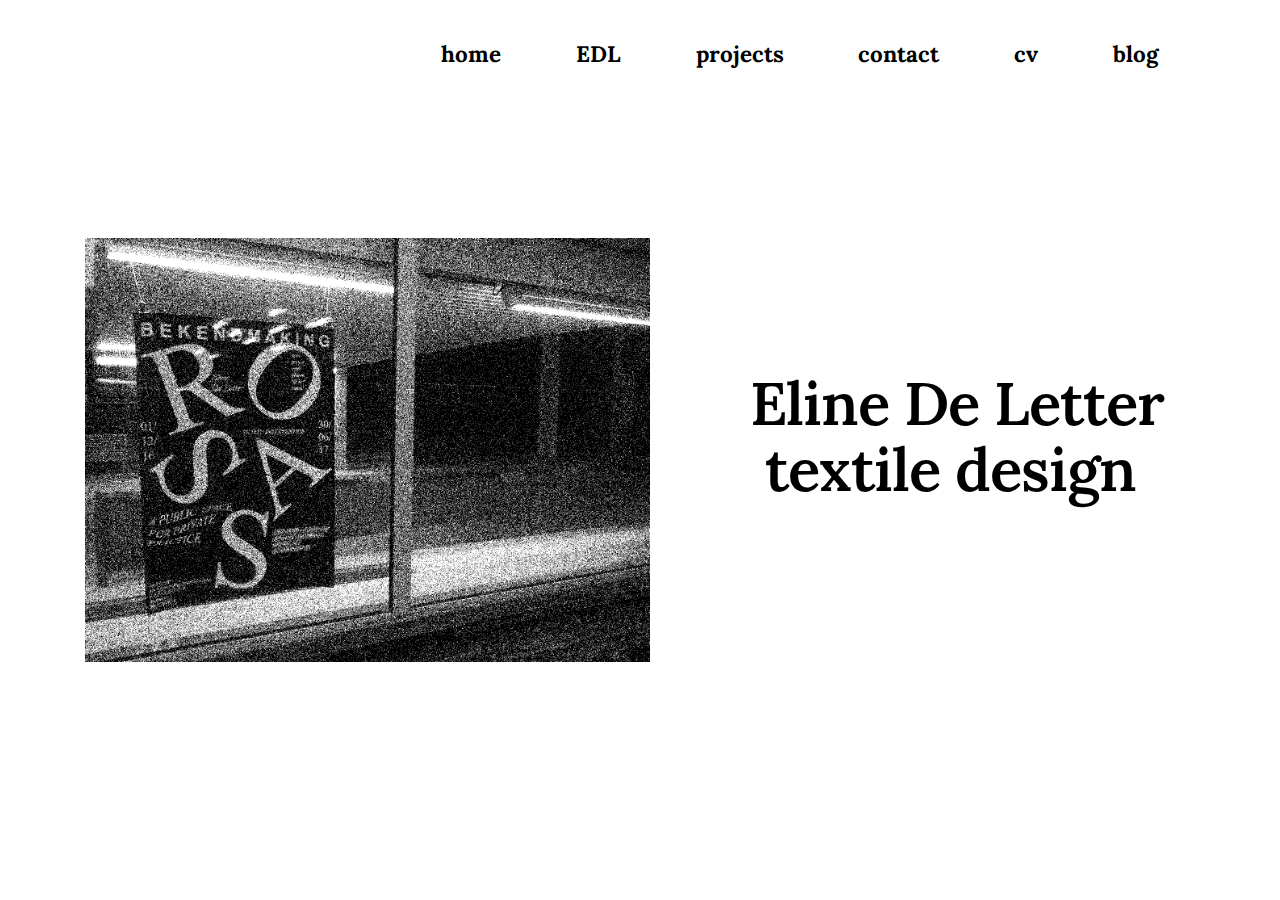
<file: index.html>
<!DOCTYPE html>
<html>
<head>
  <!-- Site made with Mobirise Website Builder v3.8.5, https://mobirise.com -->
  <meta charset="UTF-8">
  <meta http-equiv="X-UA-Compatible" content="IE=edge">
  <meta name="generator" content="Mobirise v3.8.5, mobirise.com">
  <meta name="viewport" content="width=device-width, initial-scale=1">
  <link rel="shortcut icon" href="assets/images/logo.png" type="image/x-icon">
  <meta name="description" content="this page shows the homepage of Eline De Letter 2016 ">
  <title>index</title>
  <link rel="stylesheet" href="https://fonts.googleapis.com/css?family=Lora:400,700,400italic,700italic&amp;subset=latin">
  <link rel="stylesheet" href="https://fonts.googleapis.com/css?family=Montserrat:400,700">
  <link rel="stylesheet" href="https://fonts.googleapis.com/css?family=Raleway:100,100i,200,200i,300,300i,400,400i,500,500i,600,600i,700,700i,800,800i,900,900i">
  <link rel="stylesheet" href="assets/et-line-font-plugin/style.css">
  <link rel="stylesheet" href="assets/bootstrap-material-design-font/css/material.css">
  <link rel="stylesheet" href="assets/tether/tether.min.css">
  <link rel="stylesheet" href="assets/bootstrap/css/bootstrap.min.css">
  <link rel="stylesheet" href="assets/socicon/css/socicon.min.css">
  <link rel="stylesheet" href="assets/animate.css/animate.min.css">
  <link rel="stylesheet" href="assets/dropdown/css/style.css">
  <link rel="stylesheet" href="assets/theme/css/style.css">
  <link rel="stylesheet" href="assets/mobirise/css/mbr-additional.css" type="text/css">
  
  
  
</head>
<body>

<!-- Google Analytics -->
<script>
  (function(i,s,o,g,r,a,m){i['GoogleAnalyticsObject']=r;i[r]=i[r]||function(){
  (i[r].q=i[r].q||[]).push(arguments)},i[r].l=1*new Date();a=s.createElement(o),
  m=s.getElementsByTagName(o)[0];a.async=1;a.src=g;m.parentNode.insertBefore(a,m)
  })(window,document,'script','https://www.google-analytics.com/analytics.js','ga');

  ga('create', 'UA-87704032-1', 'auto');
  ga('send', 'pageview');

</script>
<!-- /Google Analytics -->


<section id="menu-1c">

    <nav class="navbar navbar-dropdown">
        <div class="container">

            <div class="mbr-table">
                
                <div class="mbr-table-cell">

                    <button class="navbar-toggler pull-xs-right hidden-md-up" type="button" data-toggle="collapse" data-target="#exCollapsingNavbar">
                        <div class="hamburger-icon"></div>
                    </button>

                    <ul class="nav-dropdown collapse pull-xs-right nav navbar-nav navbar-toggleable-sm" id="exCollapsingNavbar"><li class="nav-item"><a class="nav-link link" href="index.html">home</a></li><li class="nav-item"><a class="nav-link link" href="EDL.html">EDL</a></li><li class="nav-item"><a class="nav-link link" href="Projects.html">projects</a></li><li class="nav-item"><a class="nav-link link" href="Projects.html">contact</a></li><li class="nav-item"><a class="nav-link link" href="cv.html">cv</a></li><li class="nav-item"><a class="nav-link link" href="http://eline-textile-designer-blog.tumblr.com/" target="_blank">blog</a></li></ul>
                    <button hidden="" class="navbar-toggler navbar-close" type="button" data-toggle="collapse" data-target="#exCollapsingNavbar">
                        <div class="close-icon"></div>
                    </button>

                </div>
            </div>

        </div>
    </nav>

</section>

<section class="engine"><a rel="external" href="https://mobirise.com">free mobile website building software download</a></section><section class="mbr-section mbr-section-hero mbr-section-full mbr-after-navbar" id="header2-9" style="background-color: rgb(255, 255, 255);">

    

    <div class="mbr-table mbr-table-full">
        <div class="mbr-table-cell">

            <div class="container">
                <div class="mbr-section row">
                    <div class="mbr-table-md-up">
                        
                        <div class="mbr-table-cell mbr-right-padding-md-up mbr-valign-top col-md-7">
                            <div class="mbr-figure"><img src="assets/images/eerste-jury-081-1400x1050-76.png"></div>
                        </div>
                        <div class="mbr-table-cell col-md-5 text-xs-center text-md-left">

                            <h3 class="mbr-section-title display-2">Eline De Letter&nbsp;<br>&nbsp;textile design<br></h3>

                            <div class="mbr-section-text lead">
                                
                            </div>

                            

                        </div>

                        
                        

                    </div>
                </div>
            </div>

        </div>
    </div>

    

</section>


  <script src="assets/web/assets/jquery/jquery.min.js"></script>
  <script src="assets/tether/tether.min.js"></script>
  <script src="assets/bootstrap/js/bootstrap.min.js"></script>
  <script src="assets/smooth-scroll/SmoothScroll.js"></script>
  <script src="assets/viewportChecker/jquery.viewportchecker.js"></script>
  <script src="assets/cookies-alert-plugin/cookies-alert-core.js"></script>
  <script src="assets/cookies-alert-plugin/cookies-alert-script.js"></script>
  <script src="assets/dropdown/js/script.min.js"></script>
  <script src="assets/touchSwipe/jquery.touchSwipe.min.js"></script>
  <script src="assets/theme/js/script.js"></script>
  
  
  <input name="animation" type="hidden">
  <input name="cookieData" type="hidden" data-cookie-text="We use cookies to give you the best experience. Read our <a href='privacy.html'>cookie policy</a>.">
  </body>
</html>
</file>
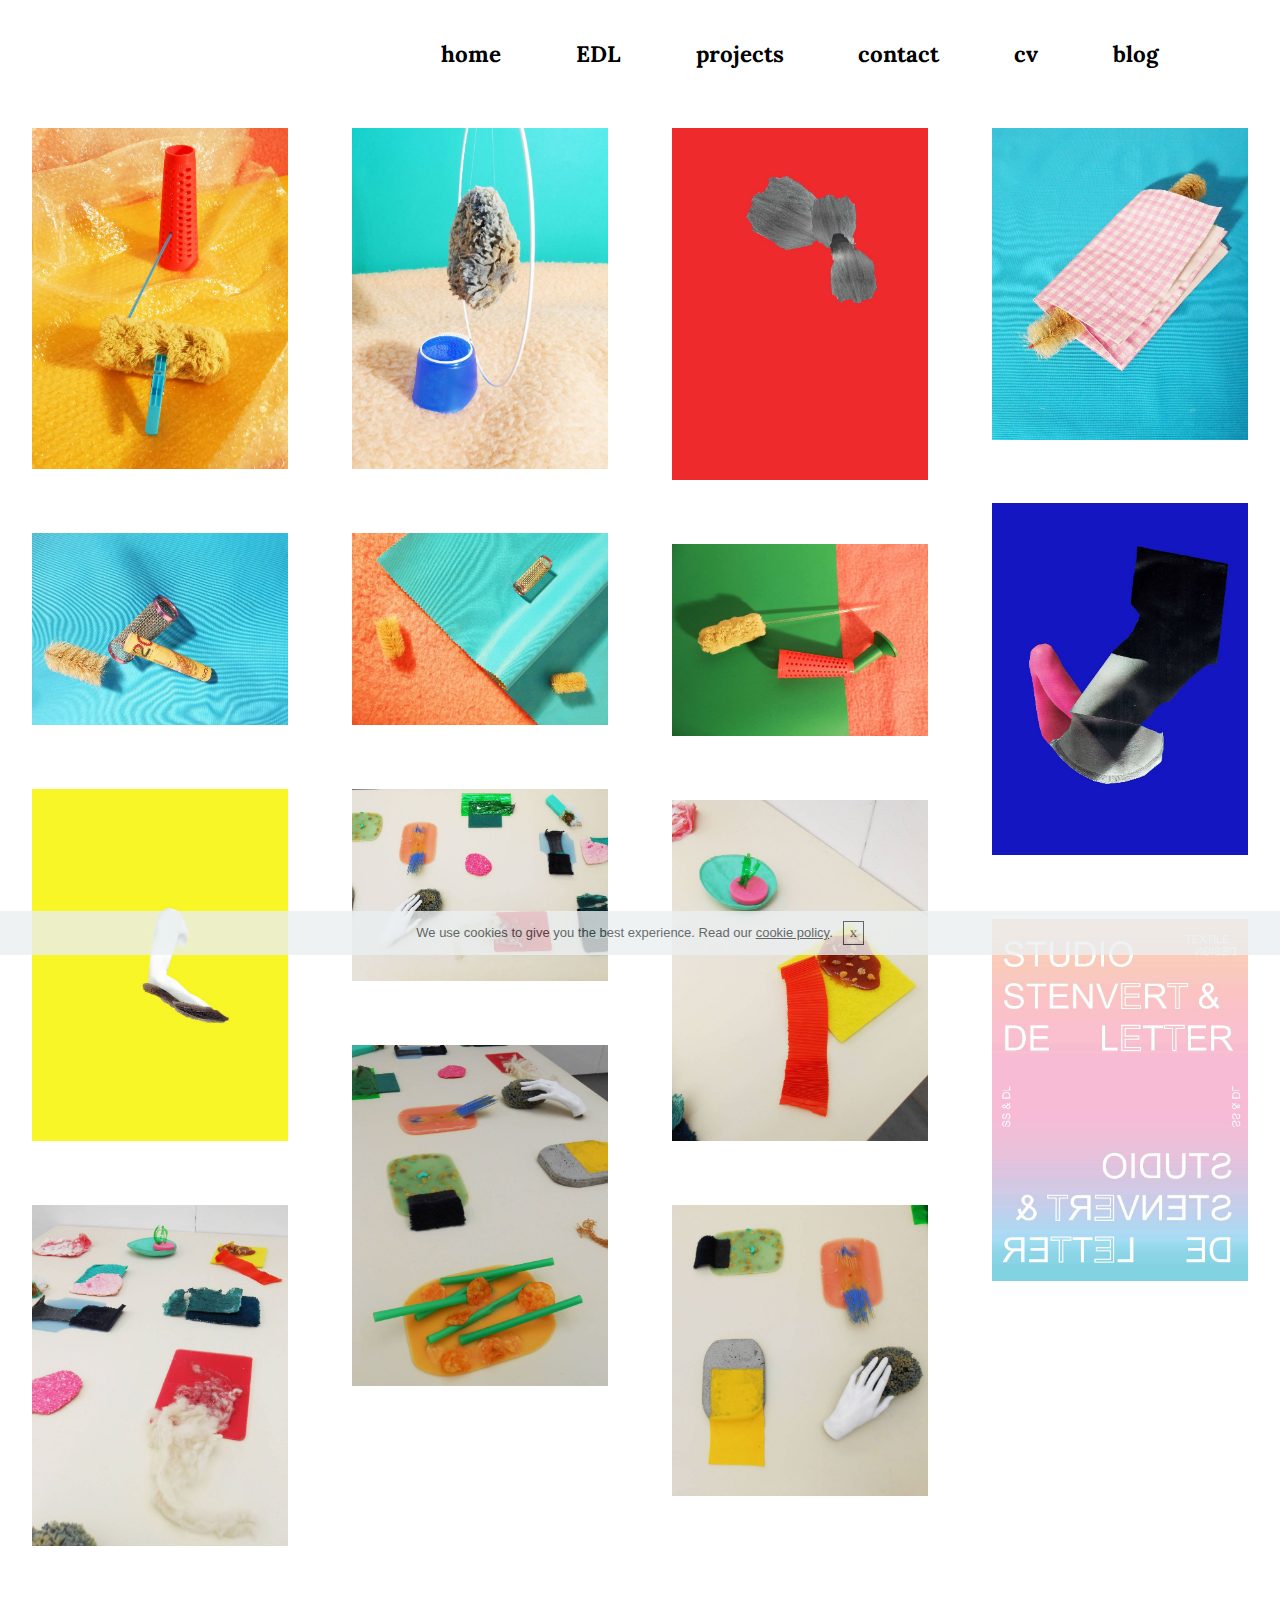
<file: Abrand.html>
<!DOCTYPE html>
<html>
<head>
  <!-- Site made with Mobirise Website Builder v3.8.5, https://mobirise.com -->
  <meta charset="UTF-8">
  <meta http-equiv="X-UA-Compatible" content="IE=edge">
  <meta name="generator" content="Mobirise v3.8.5, mobirise.com">
  <meta name="viewport" content="width=device-width, initial-scale=1">
  <link rel="shortcut icon" href="assets/images/logo.png" type="image/x-icon">
  <meta name="description" content="this page shows the Abrand page of Eline De Letter 2016">
  <title>A brand unites boredom & desire</title>
  <link rel="stylesheet" href="https://fonts.googleapis.com/css?family=Lora:400,700,400italic,700italic&amp;subset=latin">
  <link rel="stylesheet" href="https://fonts.googleapis.com/css?family=Montserrat:400,700">
  <link rel="stylesheet" href="https://fonts.googleapis.com/css?family=Raleway:100,100i,200,200i,300,300i,400,400i,500,500i,600,600i,700,700i,800,800i,900,900i">
  <link rel="stylesheet" href="assets/et-line-font-plugin/style.css">
  <link rel="stylesheet" href="assets/bootstrap-material-design-font/css/material.css">
  <link rel="stylesheet" href="assets/tether/tether.min.css">
  <link rel="stylesheet" href="assets/bootstrap/css/bootstrap.min.css">
  <link rel="stylesheet" href="assets/socicon/css/socicon.min.css">
  <link rel="stylesheet" href="assets/animate.css/animate.min.css">
  <link rel="stylesheet" href="assets/dropdown/css/style.css">
  <link rel="stylesheet" href="assets/theme/css/style.css">
  <link rel="stylesheet" href="assets/mobirise-gallery/style.css">
  <link rel="stylesheet" href="assets/mobirise/css/mbr-additional.css" type="text/css">
  
  
  
</head>
<body>

<!-- Google Analytics -->
<script>
  (function(i,s,o,g,r,a,m){i['GoogleAnalyticsObject']=r;i[r]=i[r]||function(){
  (i[r].q=i[r].q||[]).push(arguments)},i[r].l=1*new Date();a=s.createElement(o),
  m=s.getElementsByTagName(o)[0];a.async=1;a.src=g;m.parentNode.insertBefore(a,m)
  })(window,document,'script','https://www.google-analytics.com/analytics.js','ga');

  ga('create', 'UA-87704032-1', 'auto');
  ga('send', 'pageview');

</script>
<!-- /Google Analytics -->


<section id="menu-1c">

    <nav class="navbar navbar-dropdown">
        <div class="container">

            <div class="mbr-table">
                
                <div class="mbr-table-cell">

                    <button class="navbar-toggler pull-xs-right hidden-md-up" type="button" data-toggle="collapse" data-target="#exCollapsingNavbar">
                        <div class="hamburger-icon"></div>
                    </button>

                    <ul class="nav-dropdown collapse pull-xs-right nav navbar-nav navbar-toggleable-sm" id="exCollapsingNavbar"><li class="nav-item"><a class="nav-link link" href="index.html">home</a></li><li class="nav-item"><a class="nav-link link" href="EDL.html">EDL</a></li><li class="nav-item"><a class="nav-link link" href="Projects.html">projects</a></li><li class="nav-item"><a class="nav-link link" href="Projects.html">contact</a></li><li class="nav-item"><a class="nav-link link" href="cv.html">cv</a></li><li class="nav-item"><a class="nav-link link" href="http://eline-textile-designer-blog.tumblr.com/" target="_blank">blog</a></li></ul>
                    <button hidden="" class="navbar-toggler navbar-close" type="button" data-toggle="collapse" data-target="#exCollapsingNavbar">
                        <div class="close-icon"></div>
                    </button>

                </div>
            </div>

        </div>
    </nav>

</section>

<section class="engine"><a rel="external" href="https://mobirise.com">top web site design software download</a></section><section class="mbr-gallery mbr-section mbr-section-nopadding mbr-slider-carousel mbr-after-navbar" id="gallery4-1e" data-filter="false" style="padding-top: 6rem; padding-bottom: 6rem;">
    <!-- Filter -->
    

    <!-- Gallery -->
    <div class="mbr-gallery-row">
        <div class=" mbr-gallery-layout-default">
            <div>
                <div>
                    <div class="mbr-gallery-item mbr-gallery-item__mobirise3 mbr-gallery-item--p2" data-tags="Awesome" data-video-url="false">
                        <div href="#lb-gallery4-1e" data-slide-to="0" data-toggle="modal">
                            
                            

                            <img alt="" src="assets/images/14-2000x2666-13-2000x2666-12.jpg">
                            
                            <span class="icon-focus"></span>
                            
                        </div>
                    </div><div class="mbr-gallery-item mbr-gallery-item__mobirise3 mbr-gallery-item--p2" data-tags="Responsive" data-video-url="false">
                        <div href="#lb-gallery4-1e" data-slide-to="1" data-toggle="modal">
                            
                            

                            <img alt="" src="assets/images/15-2000x2666-17-2000x2666-83.jpg">
                            
                            <span class="icon-focus"></span>
                            
                        </div>
                    </div><div class="mbr-gallery-item mbr-gallery-item__mobirise3 mbr-gallery-item--p2" data-tags="Creative" data-video-url="false">
                        <div href="#lb-gallery4-1e" data-slide-to="2" data-toggle="modal">
                            
                            

                            <img alt="" src="assets/images/8-2000x2751-19-2000x2751-71.jpg">
                            
                            <span class="icon-focus"></span>
                            
                        </div>
                    </div><div class="mbr-gallery-item mbr-gallery-item__mobirise3 mbr-gallery-item--p2" data-tags="Animated" data-video-url="false">
                        <div href="#lb-gallery4-1e" data-slide-to="3" data-toggle="modal">
                            
                            

                            <img alt="" src="assets/images/12-2000x2435-42-2000x2435-35.jpg">
                            
                            <span class="icon-focus"></span>
                            
                        </div>
                    </div><div class="mbr-gallery-item mbr-gallery-item__mobirise3 mbr-gallery-item--p2" data-tags="Awesome" data-video-url="false">
                        <div href="#lb-gallery4-1e" data-slide-to="4" data-toggle="modal">
                            
                            

                            <img alt="" src="assets/images/10-2000x2751-58-2000x2751-47.jpg">
                            
                            <span class="icon-focus"></span>
                            
                        </div>
                    </div><div class="mbr-gallery-item mbr-gallery-item__mobirise3 mbr-gallery-item--p2" data-tags="Beautiful" data-video-url="false">
                        <div href="#lb-gallery4-1e" data-slide-to="5" data-toggle="modal">
                            
                            

                            <img alt="" src="assets/images/stylingbeelden-062-2000x1500-85-2000x1500-84.jpg">
                            
                            <span class="icon-focus"></span>
                            
                        </div>
                    </div><div class="mbr-gallery-item mbr-gallery-item__mobirise3 mbr-gallery-item--p2" data-tags="Responsive" data-video-url="false">
                        <div href="#lb-gallery4-1e" data-slide-to="6" data-toggle="modal">
                            
                            

                            <img alt="" src="assets/images/16-2000x1500-31-2000x1500-4.jpg">
                            
                            <span class="icon-focus"></span>
                            
                        </div>
                    </div><div class="mbr-gallery-item mbr-gallery-item__mobirise3 mbr-gallery-item--p2" data-tags="Animated" data-video-url="false">
                        <div href="#lb-gallery4-1e" data-slide-to="7" data-toggle="modal">
                            
                            

                            <img alt="" src="assets/images/13-2000x1500-86-2000x1500-60.jpg">
                            
                            <span class="icon-focus"></span>
                            
                        </div>
                    </div><div class="mbr-gallery-item mbr-gallery-item__mobirise3 mbr-gallery-item--p2" data-tags="Animated" data-video-url="false">
                        <div href="#lb-gallery4-1e" data-slide-to="8" data-toggle="modal">
                            
                            

                            <img alt="" src="assets/images/6-2000x2751-84-2000x2751-71.jpg">
                            
                            <span class="icon-focus"></span>
                            
                        </div>
                    </div><div class="mbr-gallery-item mbr-gallery-item__mobirise3 mbr-gallery-item--p2" data-tags="Animated" data-video-url="false">
                        <div href="#lb-gallery4-1e" data-slide-to="9" data-toggle="modal">
                            
                            

                            <img alt="" src="assets/images/1-2000x1500-25-2000x1500-53.jpg">
                            
                            <span class="icon-focus"></span>
                            
                        </div>
                    </div><div class="mbr-gallery-item mbr-gallery-item__mobirise3 mbr-gallery-item--p2" data-tags="Animated" data-video-url="false">
                        <div href="#lb-gallery4-1e" data-slide-to="10" data-toggle="modal">
                            
                            

                            <img alt="" src="assets/images/5-2000x2666-24-2000x2666-95.jpg">
                            
                            <span class="icon-focus"></span>
                            
                        </div>
                    </div><div class="mbr-gallery-item mbr-gallery-item__mobirise3 mbr-gallery-item--p2" data-tags="Animated" data-video-url="false">
                        <div href="#lb-gallery4-1e" data-slide-to="11" data-toggle="modal">
                            
                            

                            <img alt="" src="assets/images/11-2000x2827-85-2000x2827-54.jpg">
                            
                            <span class="icon-focus"></span>
                            
                        </div>
                    </div><div class="mbr-gallery-item mbr-gallery-item__mobirise3 mbr-gallery-item--p2" data-tags="Animated" data-video-url="false">
                        <div href="#lb-gallery4-1e" data-slide-to="12" data-toggle="modal">
                            
                            

                            <img alt="" src="assets/images/4-2000x2666-72-2000x2666-82.jpg">
                            
                            <span class="icon-focus"></span>
                            
                        </div>
                    </div><div class="mbr-gallery-item mbr-gallery-item__mobirise3 mbr-gallery-item--p2" data-tags="Animated" data-video-url="false">
                        <div href="#lb-gallery4-1e" data-slide-to="13" data-toggle="modal">
                            
                            

                            <img alt="" src="assets/images/3-2000x2666-58-2000x2666-75.jpg">
                            
                            <span class="icon-focus"></span>
                            
                        </div>
                    </div><div class="mbr-gallery-item mbr-gallery-item__mobirise3 mbr-gallery-item--p2" data-tags="Animated" data-video-url="false">
                        <div href="#lb-gallery4-1e" data-slide-to="14" data-toggle="modal">
                            
                            

                            <img alt="" src="assets/images/2-2000x2276-4-2000x2276-18.jpg">
                            
                            <span class="icon-focus"></span>
                            
                        </div>
                    </div>
                </div>
            </div>
            <div class="clearfix"></div>
        </div>
    </div>

    <!-- Lightbox -->
    <div data-app-prevent-settings="" class="mbr-slider modal fade carousel slide" tabindex="-1" data-keyboard="true" data-interval="false" id="lb-gallery4-1e">
        <div class="modal-dialog">
            <div class="modal-content">
                <div class="modal-body">
                    <ol class="carousel-indicators">
                        <li data-app-prevent-settings="" data-target="#lb-gallery4-1e" data-slide-to="0"></li><li data-app-prevent-settings="" data-target="#lb-gallery4-1e" data-slide-to="1"></li><li data-app-prevent-settings="" data-target="#lb-gallery4-1e" data-slide-to="2"></li><li data-app-prevent-settings="" data-target="#lb-gallery4-1e" data-slide-to="3"></li><li data-app-prevent-settings="" data-target="#lb-gallery4-1e" data-slide-to="4"></li><li data-app-prevent-settings="" data-target="#lb-gallery4-1e" data-slide-to="5"></li><li data-app-prevent-settings="" data-target="#lb-gallery4-1e" data-slide-to="6"></li><li data-app-prevent-settings="" data-target="#lb-gallery4-1e" data-slide-to="7"></li><li data-app-prevent-settings="" data-target="#lb-gallery4-1e" data-slide-to="8"></li><li data-app-prevent-settings="" data-target="#lb-gallery4-1e" data-slide-to="9"></li><li data-app-prevent-settings="" data-target="#lb-gallery4-1e" data-slide-to="10"></li><li data-app-prevent-settings="" data-target="#lb-gallery4-1e" data-slide-to="11"></li><li data-app-prevent-settings="" data-target="#lb-gallery4-1e" data-slide-to="12"></li><li data-app-prevent-settings="" data-target="#lb-gallery4-1e" data-slide-to="13"></li><li data-app-prevent-settings="" data-target="#lb-gallery4-1e" class=" active" data-slide-to="14"></li>
                    </ol>
                    <div class="carousel-inner">
                        <div class="carousel-item">
                            <img alt="" src="assets/images/14-2000x2666-13.jpg">
                        </div><div class="carousel-item">
                            <img alt="" src="assets/images/15-2000x2666-17.jpg">
                        </div><div class="carousel-item">
                            <img alt="" src="assets/images/8-2000x2751-19.jpg">
                        </div><div class="carousel-item">
                            <img alt="" src="assets/images/12-2000x2435-42.jpg">
                        </div><div class="carousel-item">
                            <img alt="" src="assets/images/10-2000x2751-58.jpg">
                        </div><div class="carousel-item">
                            <img alt="" src="assets/images/stylingbeelden-062-2000x1500-85.jpg">
                        </div><div class="carousel-item">
                            <img alt="" src="assets/images/16-2000x1500-31.jpg">
                        </div><div class="carousel-item">
                            <img alt="" src="assets/images/13-2000x1500-86.jpg">
                        </div><div class="carousel-item">
                            <img alt="" src="assets/images/6-2000x2751-84.jpg">
                        </div><div class="carousel-item">
                            <img alt="" src="assets/images/1-2000x1500-25.jpg">
                        </div><div class="carousel-item">
                            <img alt="" src="assets/images/5-2000x2666-24.jpg">
                        </div><div class="carousel-item">
                            <img alt="" src="assets/images/11-2000x2827-85.jpg">
                        </div><div class="carousel-item">
                            <img alt="" src="assets/images/4-2000x2666-72.jpg">
                        </div><div class="carousel-item">
                            <img alt="" src="assets/images/3-2000x2666-58.jpg">
                        </div><div class="carousel-item active">
                            <img alt="" src="assets/images/2-2000x2276-4.jpg">
                        </div>
                    </div>
                    <a class="left carousel-control" role="button" data-slide="prev" href="#lb-gallery4-1e">
                        <span class="icon-prev" aria-hidden="true"></span>
                        <span class="sr-only">Previous</span>
                    </a>
                    <a class="right carousel-control" role="button" data-slide="next" href="#lb-gallery4-1e">
                        <span class="icon-next" aria-hidden="true"></span>
                        <span class="sr-only">Next</span>
                    </a>

                    <a class="close" href="#" role="button" data-dismiss="modal">
                        <span aria-hidden="true">×</span>
                        <span class="sr-only">Close</span>
                    </a>
                </div>
            </div>
        </div>
    </div>
</section>


  <script src="assets/web/assets/jquery/jquery.min.js"></script>
  <script src="assets/tether/tether.min.js"></script>
  <script src="assets/bootstrap/js/bootstrap.min.js"></script>
  <script src="assets/smooth-scroll/SmoothScroll.js"></script>
  <script src="assets/viewportChecker/jquery.viewportchecker.js"></script>
  <script src="assets/cookies-alert-plugin/cookies-alert-core.js"></script>
  <script src="assets/cookies-alert-plugin/cookies-alert-script.js"></script>
  <script src="assets/masonry/masonry.pkgd.min.js"></script>
  <script src="assets/imagesloaded/imagesloaded.pkgd.min.js"></script>
  <script src="assets/bootstrap-carousel-swipe/bootstrap-carousel-swipe.js"></script>
  <script src="assets/dropdown/js/script.min.js"></script>
  <script src="assets/touchSwipe/jquery.touchSwipe.min.js"></script>
  <script src="assets/theme/js/script.js"></script>
  <script src="assets/mobirise-gallery/script.js"></script>
  
  
  <input name="animation" type="hidden">
  <input name="cookieData" type="hidden" data-cookie-text="We use cookies to give you the best experience. Read our <a href='privacy.html'>cookie policy</a>.">
  </body>
</html>
</file>
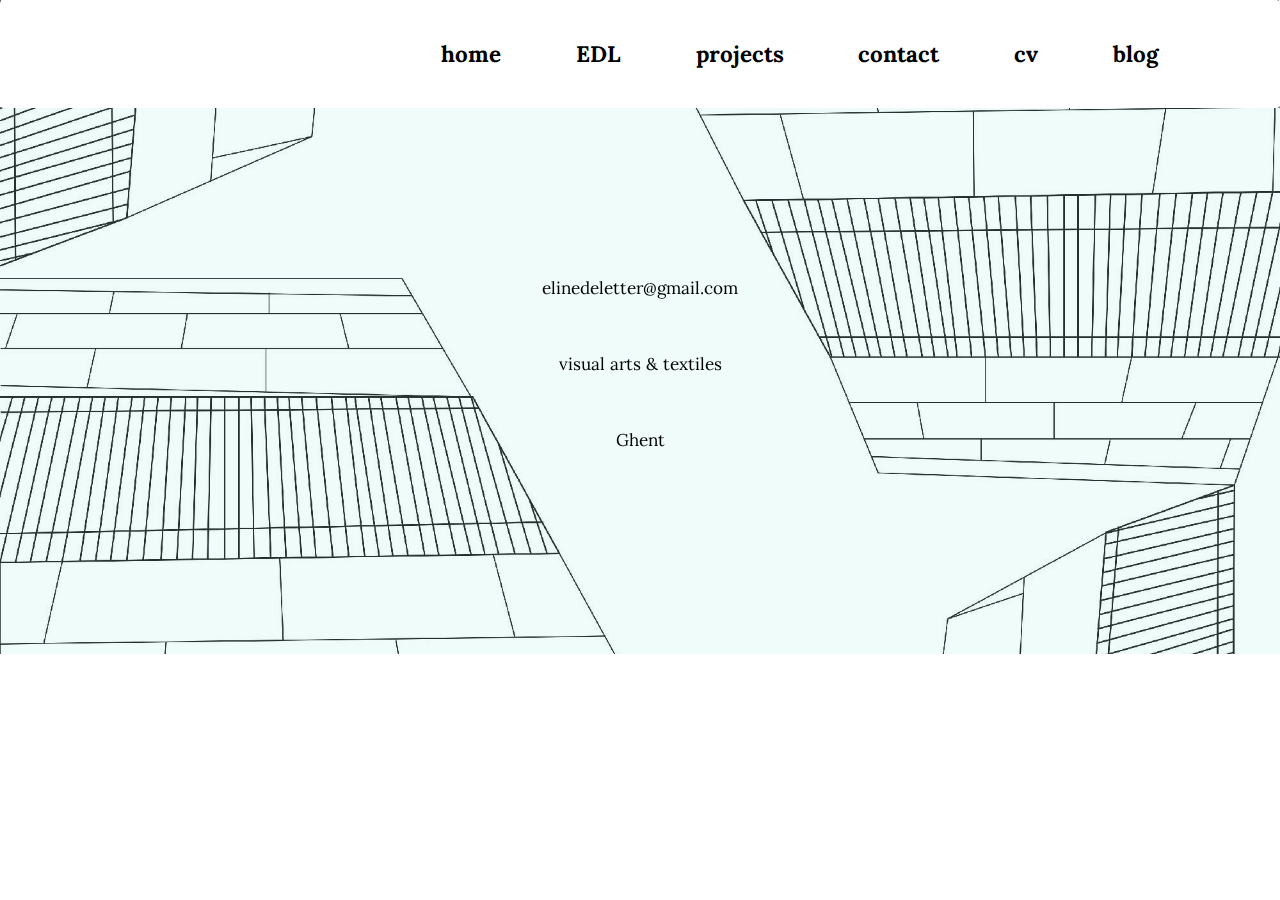
<file: Contact.html>
<!DOCTYPE html>
<html>
<head>
  <!-- Site made with Mobirise Website Builder v3.8.5, https://mobirise.com -->
  <meta charset="UTF-8">
  <meta http-equiv="X-UA-Compatible" content="IE=edge">
  <meta name="generator" content="Mobirise v3.8.5, mobirise.com">
  <meta name="viewport" content="width=device-width, initial-scale=1">
  <link rel="shortcut icon" href="assets/images/logo.png" type="image/x-icon">
  <meta name="description" content="this page shows the contactpage of Eline De Letter  2016">
  <title>contact</title>
  <link rel="stylesheet" href="https://fonts.googleapis.com/css?family=Lora:400,700,400italic,700italic&amp;subset=latin">
  <link rel="stylesheet" href="https://fonts.googleapis.com/css?family=Montserrat:400,700">
  <link rel="stylesheet" href="https://fonts.googleapis.com/css?family=Raleway:100,100i,200,200i,300,300i,400,400i,500,500i,600,600i,700,700i,800,800i,900,900i">
  <link rel="stylesheet" href="assets/et-line-font-plugin/style.css">
  <link rel="stylesheet" href="assets/bootstrap-material-design-font/css/material.css">
  <link rel="stylesheet" href="assets/tether/tether.min.css">
  <link rel="stylesheet" href="assets/bootstrap/css/bootstrap.min.css">
  <link rel="stylesheet" href="assets/socicon/css/socicon.min.css">
  <link rel="stylesheet" href="assets/animate.css/animate.min.css">
  <link rel="stylesheet" href="assets/dropdown/css/style.css">
  <link rel="stylesheet" href="assets/theme/css/style.css">
  <link rel="stylesheet" href="assets/mobirise/css/mbr-additional.css" type="text/css">
  
  
  
</head>
<body>

<!-- Google Analytics -->
<script>
  (function(i,s,o,g,r,a,m){i['GoogleAnalyticsObject']=r;i[r]=i[r]||function(){
  (i[r].q=i[r].q||[]).push(arguments)},i[r].l=1*new Date();a=s.createElement(o),
  m=s.getElementsByTagName(o)[0];a.async=1;a.src=g;m.parentNode.insertBefore(a,m)
  })(window,document,'script','https://www.google-analytics.com/analytics.js','ga');

  ga('create', 'UA-87704032-1', 'auto');
  ga('send', 'pageview');

</script>
<!-- /Google Analytics -->


<section id="menu-1c">

    <nav class="navbar navbar-dropdown">
        <div class="container">

            <div class="mbr-table">
                
                <div class="mbr-table-cell">

                    <button class="navbar-toggler pull-xs-right hidden-md-up" type="button" data-toggle="collapse" data-target="#exCollapsingNavbar">
                        <div class="hamburger-icon"></div>
                    </button>

                    <ul class="nav-dropdown collapse pull-xs-right nav navbar-nav navbar-toggleable-sm" id="exCollapsingNavbar"><li class="nav-item"><a class="nav-link link" href="index.html">home</a></li><li class="nav-item"><a class="nav-link link" href="EDL.html">EDL</a></li><li class="nav-item"><a class="nav-link link" href="Projects.html">projects</a></li><li class="nav-item"><a class="nav-link link" href="Projects.html">contact</a></li><li class="nav-item"><a class="nav-link link" href="cv.html">cv</a></li><li class="nav-item"><a class="nav-link link" href="http://eline-textile-designer-blog.tumblr.com/" target="_blank">blog</a></li></ul>
                    <button hidden="" class="navbar-toggler navbar-close" type="button" data-toggle="collapse" data-target="#exCollapsingNavbar">
                        <div class="close-icon"></div>
                    </button>

                </div>
            </div>

        </div>
    </nav>

</section>

<section class="engine"><a rel="external" href="https://mobirise.com">mobile web site building software download</a></section><section class="mbr-section article mbr-parallax-background mbr-after-navbar" id="msg-box3-1n" style="background-image: url(assets/images/vectorieel-beeld-zwembad-rooster-borduren-2000x1414-54.jpg); padding-top: 200px; padding-bottom: 200px;">

    <div class="mbr-overlay" style="opacity: 0.2; background-color: rgb(173, 241, 230);">
    </div>
    <div class="container">
        <div class="row">
            <div class="col-md-8 col-md-offset-2 text-xs-center">
                <h3 class="mbr-section-title display-2"></h3>
                <div class="lead"><p><span style="font-size: 1.07rem; line-height: 1.5;"><br></span></p><p><span style="font-size: 1.07rem; line-height: 1.5;">elinedeletter@gmail.com</span></p><p><span style="font-size: 1.07rem; line-height: 1.5;"><br></span><span style="font-size: 1.07rem; line-height: 1.5;">visual arts &amp; textiles</span></p><p><span style="font-size: 1.07rem; line-height: 1.5;"><br></span><span style="font-size: 1.07rem; line-height: 1.5;">Ghent</span><span style="font-size: 1.07rem; line-height: 1.5;"><br></span></p></div>
                
            </div>
        </div>
    </div>

</section>


  <script src="assets/web/assets/jquery/jquery.min.js"></script>
  <script src="assets/tether/tether.min.js"></script>
  <script src="assets/bootstrap/js/bootstrap.min.js"></script>
  <script src="assets/smooth-scroll/SmoothScroll.js"></script>
  <script src="assets/viewportChecker/jquery.viewportchecker.js"></script>
  <script src="assets/cookies-alert-plugin/cookies-alert-core.js"></script>
  <script src="assets/cookies-alert-plugin/cookies-alert-script.js"></script>
  <script src="assets/dropdown/js/script.min.js"></script>
  <script src="assets/touchSwipe/jquery.touchSwipe.min.js"></script>
  <script src="assets/jarallax/jarallax.js"></script>
  <script src="assets/theme/js/script.js"></script>
  
  
  <input name="animation" type="hidden">
  <input name="cookieData" type="hidden" data-cookie-text="We use cookies to give you the best experience. Read our <a href='privacy.html'>cookie policy</a>.">
  </body>
</html>
</file>
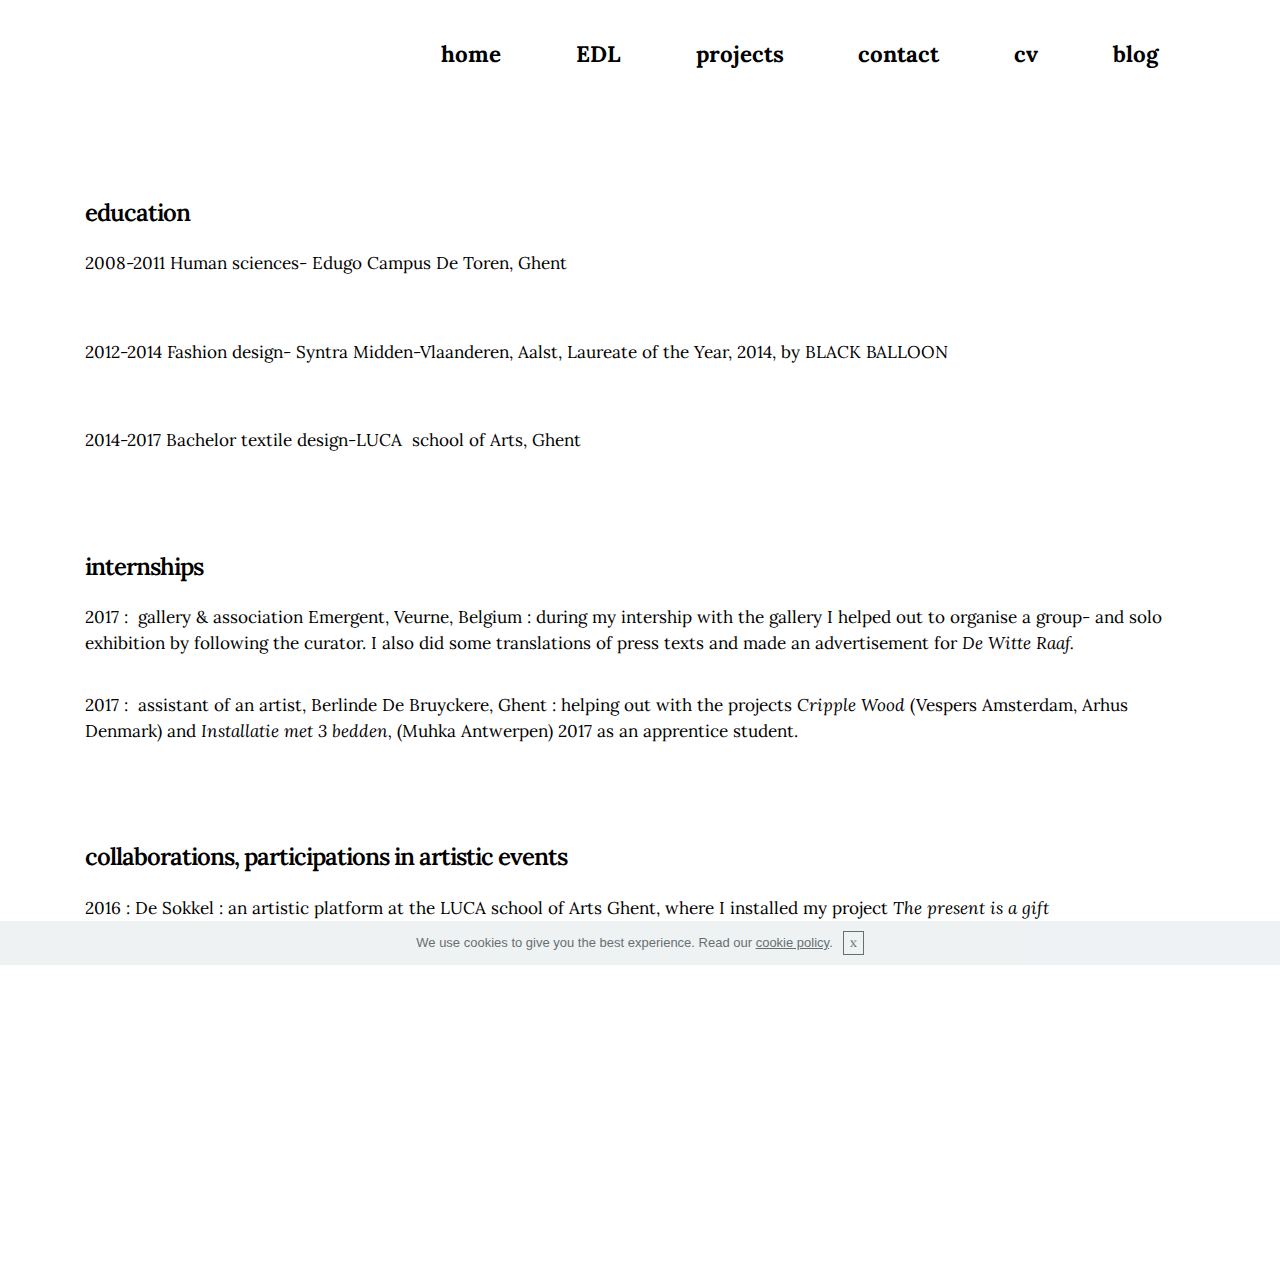
<file: cv.html>
<!DOCTYPE html>
<html>
<head>
  <!-- Site made with Mobirise Website Builder v3.8.5, https://mobirise.com -->
  <meta charset="UTF-8">
  <meta http-equiv="X-UA-Compatible" content="IE=edge">
  <meta name="generator" content="Mobirise v3.8.5, mobirise.com">
  <meta name="viewport" content="width=device-width, initial-scale=1">
  <link rel="shortcut icon" href="assets/images/logo.png" type="image/x-icon">
  <meta name="description" content="this page shows the cv page of Eline De Letter 2017">
  <title>cv</title>
  <link rel="stylesheet" href="https://fonts.googleapis.com/css?family=Lora:400,700,400italic,700italic&amp;subset=latin">
  <link rel="stylesheet" href="https://fonts.googleapis.com/css?family=Montserrat:400,700">
  <link rel="stylesheet" href="https://fonts.googleapis.com/css?family=Raleway:100,100i,200,200i,300,300i,400,400i,500,500i,600,600i,700,700i,800,800i,900,900i">
  <link rel="stylesheet" href="assets/et-line-font-plugin/style.css">
  <link rel="stylesheet" href="assets/bootstrap-material-design-font/css/material.css">
  <link rel="stylesheet" href="assets/tether/tether.min.css">
  <link rel="stylesheet" href="assets/bootstrap/css/bootstrap.min.css">
  <link rel="stylesheet" href="assets/socicon/css/socicon.min.css">
  <link rel="stylesheet" href="assets/animate.css/animate.min.css">
  <link rel="stylesheet" href="assets/dropdown/css/style.css">
  <link rel="stylesheet" href="assets/theme/css/style.css">
  <link rel="stylesheet" href="assets/mobirise/css/mbr-additional.css" type="text/css">
  
  
  
</head>
<body>

<!-- Google Analytics -->
<script>
  (function(i,s,o,g,r,a,m){i['GoogleAnalyticsObject']=r;i[r]=i[r]||function(){
  (i[r].q=i[r].q||[]).push(arguments)},i[r].l=1*new Date();a=s.createElement(o),
  m=s.getElementsByTagName(o)[0];a.async=1;a.src=g;m.parentNode.insertBefore(a,m)
  })(window,document,'script','https://www.google-analytics.com/analytics.js','ga');

  ga('create', 'UA-87704032-1', 'auto');
  ga('send', 'pageview');

</script>
<!-- /Google Analytics -->


<section id="menu-24">

    <nav class="navbar navbar-dropdown">
        <div class="container">

            <div class="mbr-table">
                
                <div class="mbr-table-cell">

                    <button class="navbar-toggler pull-xs-right hidden-md-up" type="button" data-toggle="collapse" data-target="#exCollapsingNavbar">
                        <div class="hamburger-icon"></div>
                    </button>

                    <ul class="nav-dropdown collapse pull-xs-right nav navbar-nav navbar-toggleable-sm" id="exCollapsingNavbar"><li class="nav-item"><a class="nav-link link" href="index.html">home</a></li><li class="nav-item"><a class="nav-link link" href="EDL.html">EDL</a></li><li class="nav-item"><a class="nav-link link" href="Projects.html">projects</a></li><li class="nav-item"><a class="nav-link link" href="Projects.html">contact</a></li><li class="nav-item"><a class="nav-link link" href="cv.html">cv</a></li><li class="nav-item"><a class="nav-link link" href="http://eline-textile-designer-blog.tumblr.com/" target="_blank">blog</a></li></ul>
                    <button hidden="" class="navbar-toggler navbar-close" type="button" data-toggle="collapse" data-target="#exCollapsingNavbar">
                        <div class="close-icon"></div>
                    </button>

                </div>
            </div>

        </div>
    </nav>

</section>

<section class="engine"><a rel="external" href="https://mobirise.com">free wysiwyg web design</a></section><section class="mbr-section mbr-after-navbar" id="content5-26" style="background-color: rgb(255, 255, 255); padding-top: 200px; padding-bottom: 0px;">

    

    <div class="container">
        <h3 class="mbr-section-title display-2">education</h3>
        <div class="lead"><p>2008-2011 Human sciences- Edugo Campus De Toren, Ghent &nbsp; &nbsp; &nbsp; &nbsp; &nbsp; &nbsp; &nbsp; &nbsp; &nbsp; &nbsp; &nbsp; &nbsp; &nbsp; &nbsp; &nbsp; &nbsp; &nbsp; &nbsp; &nbsp; &nbsp; &nbsp; &nbsp; &nbsp; &nbsp; &nbsp; &nbsp; &nbsp; &nbsp; &nbsp; &nbsp; &nbsp; &nbsp; &nbsp; &nbsp; &nbsp; &nbsp; &nbsp; &nbsp; &nbsp; &nbsp; &nbsp; &nbsp; &nbsp; &nbsp; &nbsp; &nbsp; &nbsp; &nbsp; &nbsp; &nbsp; &nbsp; &nbsp; &nbsp; &nbsp; &nbsp; &nbsp; &nbsp; &nbsp; &nbsp; &nbsp; &nbsp; &nbsp; &nbsp; &nbsp; &nbsp; &nbsp; &nbsp; &nbsp; &nbsp; &nbsp; &nbsp; &nbsp; &nbsp; &nbsp; &nbsp; &nbsp; &nbsp; &nbsp; &nbsp;</p><p><span style="font-size: 1.07rem; line-height: 1.5;">2012-2014 Fashion design- Syntra Midden-Vlaanderen, Aalst, Laureate of the Year, 2014, by BLACK BALLOON &nbsp; &nbsp; &nbsp; &nbsp; &nbsp; &nbsp; &nbsp; &nbsp; &nbsp; &nbsp; &nbsp; &nbsp; &nbsp; &nbsp; &nbsp; &nbsp; &nbsp; &nbsp; &nbsp; &nbsp; &nbsp; &nbsp; &nbsp; &nbsp; &nbsp; &nbsp; &nbsp; &nbsp; &nbsp; &nbsp; &nbsp;</span></p><p><span style="font-size: 1.07rem; line-height: 1.5;">2014-2017 Bachelor textile design-LUCA &nbsp;school of Arts, Ghent</span></p><p><br></p></div>
    </div>

</section>

<section class="mbr-section" id="content5-28" style="background-color: rgb(255, 255, 255); padding-top: 0px; padding-bottom: 0px;">

    

    <div class="container">
        <h3 class="mbr-section-title display-2">internships</h3>
        <div class="lead"><p>2017 : &nbsp;gallery<span style="font-size: 1.07rem; line-height: 1.5;">&nbsp;&amp; association Emergent, Veurne, Belgium : during my intership with the gallery I helped out to organise a group- and solo exhibition by following the curator. I also did some translations of press texts and made an advertisement for <em>De Witte Raaf.&nbsp;</em></span></p><p><span style="font-size: 1.07rem; line-height: 1.5;">2017 : &nbsp;assistant of an artist, Berlinde De Bruyckere, Ghent : helping out with the projects <em>Cripple Wood</em> (Vespers Amsterdam, Arhus Denmark) and <em>Installatie met 3 bedden, </em>(Muhka Antwerpen)<em>&nbsp;</em>2017<em>&nbsp;</em>as an apprentice student.</span></p><p><span style="font-size: 1.07rem; line-height: 1.5;"><em><br></em></span></p></div>
    </div>

</section>

<section class="mbr-section" id="content5-29" style="background-color: rgb(255, 255, 255); padding-top: 0px; padding-bottom: 0px;">

    

    <div class="container">
        <h3 class="mbr-section-title display-2">collaborations, participations in artistic events</h3>
        <div class="lead"><p>2016 : De Sokkel : an artistic platform at the LUCA school of Arts Ghent, where I installed my project <em>The present is a gift</em></p><p><span style="font-size: 1.07rem; line-height: 1.5;">2017</span><em> : </em><span style="font-size: 1.07rem; line-height: 1.5;">Textile museum Tilburg, the Netherlands : in collaboration with the museum I developed a weaving for my bachelor graduation project</span></p><p>2017 : workshop image research : as part of my official internship at Berlinde De Bruyckere, I organised a workshop at my former high school</p><p><br></p><p>&nbsp;</p></div>
    </div>

</section>


  <script src="assets/web/assets/jquery/jquery.min.js"></script>
  <script src="assets/tether/tether.min.js"></script>
  <script src="assets/bootstrap/js/bootstrap.min.js"></script>
  <script src="assets/smooth-scroll/SmoothScroll.js"></script>
  <script src="assets/viewportChecker/jquery.viewportchecker.js"></script>
  <script src="assets/cookies-alert-plugin/cookies-alert-core.js"></script>
  <script src="assets/cookies-alert-plugin/cookies-alert-script.js"></script>
  <script src="assets/dropdown/js/script.min.js"></script>
  <script src="assets/touchSwipe/jquery.touchSwipe.min.js"></script>
  <script src="assets/theme/js/script.js"></script>
  
  
  <input name="animation" type="hidden">
  <input name="cookieData" type="hidden" data-cookie-text="We use cookies to give you the best experience. Read our <a href='privacy.html'>cookie policy</a>.">
  </body>
</html>
</file>
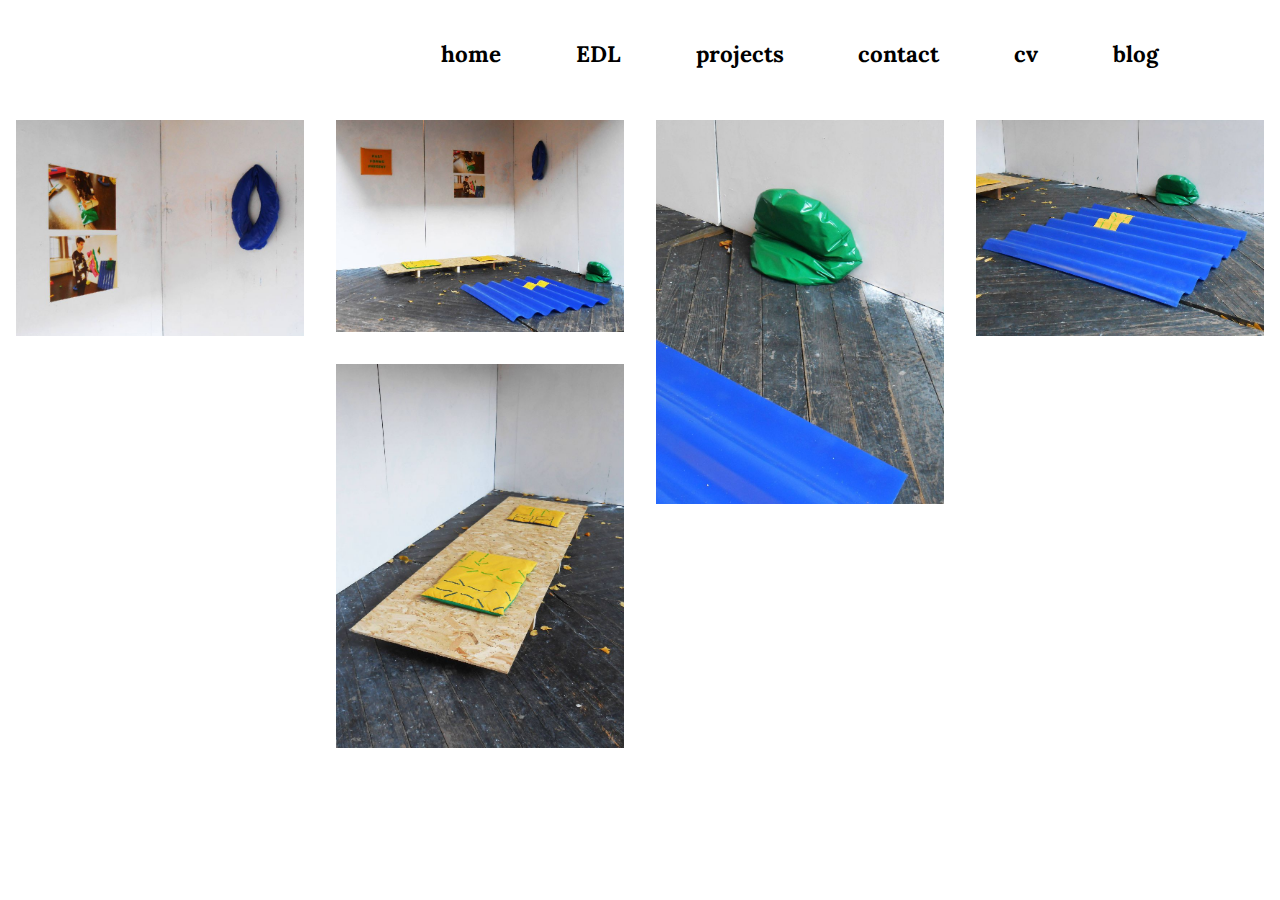
<file: Desokkel.html>
<!DOCTYPE html>
<html>
<head>
  <!-- Site made with Mobirise Website Builder v3.8.5, https://mobirise.com -->
  <meta charset="UTF-8">
  <meta http-equiv="X-UA-Compatible" content="IE=edge">
  <meta name="generator" content="Mobirise v3.8.5, mobirise.com">
  <meta name="viewport" content="width=device-width, initial-scale=1">
  <link rel="shortcut icon" href="assets/images/logo.png" type="image/x-icon">
  <meta name="description" content="this page shows the sokkel page by Eline De Letter 2016">
  <title>De sokkel</title>
  <link rel="stylesheet" href="https://fonts.googleapis.com/css?family=Lora:400,700,400italic,700italic&amp;subset=latin">
  <link rel="stylesheet" href="https://fonts.googleapis.com/css?family=Montserrat:400,700">
  <link rel="stylesheet" href="https://fonts.googleapis.com/css?family=Raleway:100,100i,200,200i,300,300i,400,400i,500,500i,600,600i,700,700i,800,800i,900,900i">
  <link rel="stylesheet" href="assets/et-line-font-plugin/style.css">
  <link rel="stylesheet" href="assets/bootstrap-material-design-font/css/material.css">
  <link rel="stylesheet" href="assets/tether/tether.min.css">
  <link rel="stylesheet" href="assets/bootstrap/css/bootstrap.min.css">
  <link rel="stylesheet" href="assets/socicon/css/socicon.min.css">
  <link rel="stylesheet" href="assets/animate.css/animate.min.css">
  <link rel="stylesheet" href="assets/dropdown/css/style.css">
  <link rel="stylesheet" href="assets/theme/css/style.css">
  <link rel="stylesheet" href="assets/mobirise-gallery/style.css">
  <link rel="stylesheet" href="assets/mobirise/css/mbr-additional.css" type="text/css">
  
  
  
</head>
<body>

<!-- Google Analytics -->
<script>
  (function(i,s,o,g,r,a,m){i['GoogleAnalyticsObject']=r;i[r]=i[r]||function(){
  (i[r].q=i[r].q||[]).push(arguments)},i[r].l=1*new Date();a=s.createElement(o),
  m=s.getElementsByTagName(o)[0];a.async=1;a.src=g;m.parentNode.insertBefore(a,m)
  })(window,document,'script','https://www.google-analytics.com/analytics.js','ga');

  ga('create', 'UA-87704032-1', 'auto');
  ga('send', 'pageview');

</script>
<!-- /Google Analytics -->


<section id="menu-1c">

    <nav class="navbar navbar-dropdown">
        <div class="container">

            <div class="mbr-table">
                
                <div class="mbr-table-cell">

                    <button class="navbar-toggler pull-xs-right hidden-md-up" type="button" data-toggle="collapse" data-target="#exCollapsingNavbar">
                        <div class="hamburger-icon"></div>
                    </button>

                    <ul class="nav-dropdown collapse pull-xs-right nav navbar-nav navbar-toggleable-sm" id="exCollapsingNavbar"><li class="nav-item"><a class="nav-link link" href="index.html">home</a></li><li class="nav-item"><a class="nav-link link" href="EDL.html">EDL</a></li><li class="nav-item"><a class="nav-link link" href="Projects.html">projects</a></li><li class="nav-item"><a class="nav-link link" href="Projects.html">contact</a></li><li class="nav-item"><a class="nav-link link" href="cv.html">cv</a></li><li class="nav-item"><a class="nav-link link" href="http://eline-textile-designer-blog.tumblr.com/" target="_blank">blog</a></li></ul>
                    <button hidden="" class="navbar-toggler navbar-close" type="button" data-toggle="collapse" data-target="#exCollapsingNavbar">
                        <div class="close-icon"></div>
                    </button>

                </div>
            </div>

        </div>
    </nav>

</section>

<section class="engine"><a rel="external" href="https://mobirise.com">simple wysiwyg web page design software</a></section><section class="mbr-gallery mbr-section mbr-section-nopadding mbr-slider-carousel mbr-after-navbar" id="gallery4-1a" data-filter="true" style="padding-top: 0rem; padding-bottom: 0rem;">
    <!-- Filter -->
    <div class="mbr-gallery-filter container gallery-filter-active">
        <ul>
            <li class="mbr-gallery-filter-all active">All</li>
        </ul>
    </div>

    <!-- Gallery -->
    <div class="mbr-gallery-row">
        <div class=" mbr-gallery-layout-default">
            <div>
                <div>
                    <div class="mbr-gallery-item mbr-gallery-item__mobirise3 mbr-gallery-item--p1" data-tags="Awesome" data-video-url="false">
                        <div href="#lb-gallery4-1a" data-slide-to="0" data-toggle="modal">
                            
                            

                            <img alt="" src="assets/images/de-sokkel-069-2000x1500-64-2000x1500-98.jpg">
                            
                            <span class="icon-focus"></span>
                            
                        </div>
                    </div><div class="mbr-gallery-item mbr-gallery-item__mobirise3 mbr-gallery-item--p1" data-tags="Responsive" data-video-url="false">
                        <div href="#lb-gallery4-1a" data-slide-to="1" data-toggle="modal">
                            
                            

                            <img alt="" src="assets/images/de-sokkel-077-2000x1472-21-2000x1472-29.jpg">
                            
                            <span class="icon-focus"></span>
                            
                        </div>
                    </div><div class="mbr-gallery-item mbr-gallery-item__mobirise3 mbr-gallery-item--p1" data-tags="Creative" data-video-url="false">
                        <div href="#lb-gallery4-1a" data-slide-to="2" data-toggle="modal">
                            
                            

                            <img alt="" src="assets/images/de-sokkel-073-2000x2666-54-2000x2666-0.jpg">
                            
                            <span class="icon-focus"></span>
                            
                        </div>
                    </div><div class="mbr-gallery-item mbr-gallery-item__mobirise3 mbr-gallery-item--p1" data-tags="Animated" data-video-url="false">
                        <div href="#lb-gallery4-1a" data-slide-to="3" data-toggle="modal">
                            
                            

                            <img alt="" src="assets/images/de-sokkel-074-2000x1500-42-2000x1500-72.jpg">
                            
                            <span class="icon-focus"></span>
                            
                        </div>
                    </div><div class="mbr-gallery-item mbr-gallery-item__mobirise3 mbr-gallery-item--p1" data-tags="Awesome" data-video-url="false">
                        <div href="#lb-gallery4-1a" data-slide-to="4" data-toggle="modal">
                            
                            

                            <img alt="" src="assets/images/de-sokkel-076-2000x2666-52-2000x2666-84.jpg">
                            
                            <span class="icon-focus"></span>
                            
                        </div>
                    </div>
                </div>
            </div>
            <div class="clearfix"></div>
        </div>
    </div>

    <!-- Lightbox -->
    <div data-app-prevent-settings="" class="mbr-slider modal fade carousel slide" tabindex="-1" data-keyboard="true" data-interval="false" id="lb-gallery4-1a">
        <div class="modal-dialog">
            <div class="modal-content">
                <div class="modal-body">
                    <ol class="carousel-indicators">
                        <li data-app-prevent-settings="" data-target="#lb-gallery4-1a" data-slide-to="0"></li><li data-app-prevent-settings="" data-target="#lb-gallery4-1a" data-slide-to="1"></li><li data-app-prevent-settings="" data-target="#lb-gallery4-1a" data-slide-to="2"></li><li data-app-prevent-settings="" data-target="#lb-gallery4-1a" data-slide-to="3"></li><li data-app-prevent-settings="" data-target="#lb-gallery4-1a" class=" active" data-slide-to="4"></li>
                    </ol>
                    <div class="carousel-inner">
                        <div class="carousel-item">
                            <img alt="" src="assets/images/de-sokkel-069-2000x1500-64.jpg">
                        </div><div class="carousel-item">
                            <img alt="" src="assets/images/de-sokkel-077-2000x1472-21.jpg">
                        </div><div class="carousel-item">
                            <img alt="" src="assets/images/de-sokkel-073-2000x2666-54.jpg">
                        </div><div class="carousel-item">
                            <img alt="" src="assets/images/de-sokkel-074-2000x1500-42.jpg">
                        </div><div class="carousel-item active">
                            <img alt="" src="assets/images/de-sokkel-076-2000x2666-52.jpg">
                        </div>
                    </div>
                    <a class="left carousel-control" role="button" data-slide="prev" href="#lb-gallery4-1a">
                        <span class="icon-prev" aria-hidden="true"></span>
                        <span class="sr-only">Previous</span>
                    </a>
                    <a class="right carousel-control" role="button" data-slide="next" href="#lb-gallery4-1a">
                        <span class="icon-next" aria-hidden="true"></span>
                        <span class="sr-only">Next</span>
                    </a>

                    <a class="close" href="#" role="button" data-dismiss="modal">
                        <span aria-hidden="true">×</span>
                        <span class="sr-only">Close</span>
                    </a>
                </div>
            </div>
        </div>
    </div>
</section>


  <script src="assets/web/assets/jquery/jquery.min.js"></script>
  <script src="assets/tether/tether.min.js"></script>
  <script src="assets/bootstrap/js/bootstrap.min.js"></script>
  <script src="assets/smooth-scroll/SmoothScroll.js"></script>
  <script src="assets/viewportChecker/jquery.viewportchecker.js"></script>
  <script src="assets/cookies-alert-plugin/cookies-alert-core.js"></script>
  <script src="assets/cookies-alert-plugin/cookies-alert-script.js"></script>
  <script src="assets/dropdown/js/script.min.js"></script>
  <script src="assets/touchSwipe/jquery.touchSwipe.min.js"></script>
  <script src="assets/masonry/masonry.pkgd.min.js"></script>
  <script src="assets/imagesloaded/imagesloaded.pkgd.min.js"></script>
  <script src="assets/bootstrap-carousel-swipe/bootstrap-carousel-swipe.js"></script>
  <script src="assets/theme/js/script.js"></script>
  <script src="assets/mobirise-gallery/script.js"></script>
  
  
  <input name="animation" type="hidden">
  <input name="cookieData" type="hidden" data-cookie-text="We use cookies to give you the best experience. Read our <a href='privacy.html'>cookie policy</a>.">
  </body>
</html>
</file>
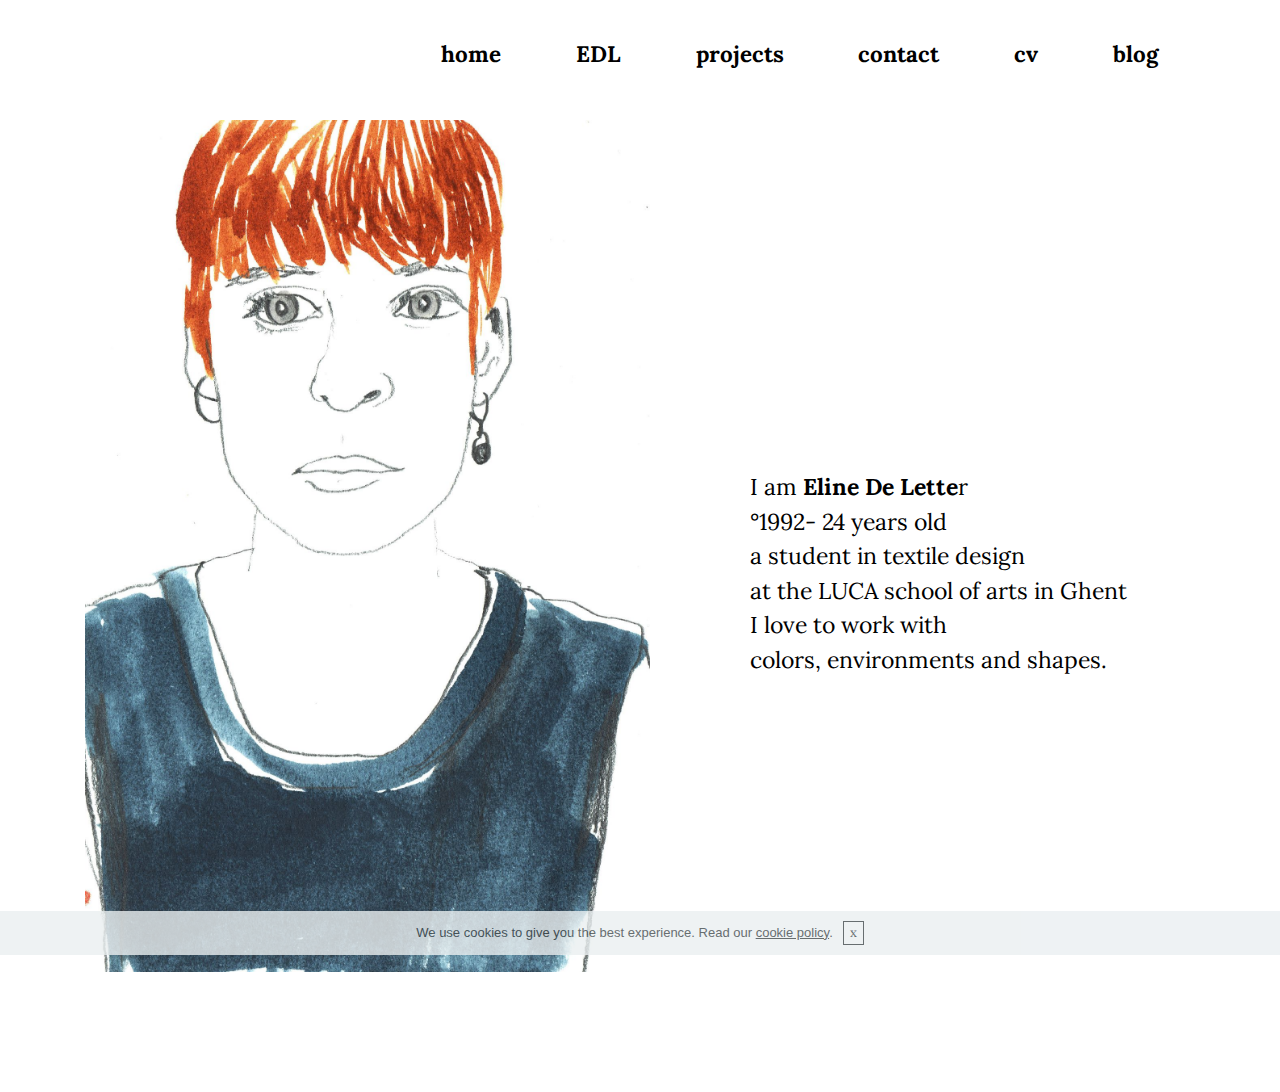
<file: EDL.html>
<!DOCTYPE html>
<html>
<head>
  <!-- Site made with Mobirise Website Builder v3.8.5, https://mobirise.com -->
  <meta charset="UTF-8">
  <meta http-equiv="X-UA-Compatible" content="IE=edge">
  <meta name="generator" content="Mobirise v3.8.5, mobirise.com">
  <meta name="viewport" content="width=device-width, initial-scale=1">
  <link rel="shortcut icon" href="assets/images/logo.png" type="image/x-icon">
  <meta name="description" content="this page shows the infopage of Eline De Letter 2016">
  <title>EDL</title>
  <link rel="stylesheet" href="https://fonts.googleapis.com/css?family=Lora:400,700,400italic,700italic&amp;subset=latin">
  <link rel="stylesheet" href="https://fonts.googleapis.com/css?family=Montserrat:400,700">
  <link rel="stylesheet" href="https://fonts.googleapis.com/css?family=Raleway:100,100i,200,200i,300,300i,400,400i,500,500i,600,600i,700,700i,800,800i,900,900i">
  <link rel="stylesheet" href="assets/et-line-font-plugin/style.css">
  <link rel="stylesheet" href="assets/bootstrap-material-design-font/css/material.css">
  <link rel="stylesheet" href="assets/tether/tether.min.css">
  <link rel="stylesheet" href="assets/bootstrap/css/bootstrap.min.css">
  <link rel="stylesheet" href="assets/socicon/css/socicon.min.css">
  <link rel="stylesheet" href="assets/animate.css/animate.min.css">
  <link rel="stylesheet" href="assets/dropdown/css/style.css">
  <link rel="stylesheet" href="assets/theme/css/style.css">
  <link rel="stylesheet" href="assets/mobirise/css/mbr-additional.css" type="text/css">
  
  
  
</head>
<body>

<!-- Google Analytics -->
<script>
  (function(i,s,o,g,r,a,m){i['GoogleAnalyticsObject']=r;i[r]=i[r]||function(){
  (i[r].q=i[r].q||[]).push(arguments)},i[r].l=1*new Date();a=s.createElement(o),
  m=s.getElementsByTagName(o)[0];a.async=1;a.src=g;m.parentNode.insertBefore(a,m)
  })(window,document,'script','https://www.google-analytics.com/analytics.js','ga');

  ga('create', 'UA-87704032-1', 'auto');
  ga('send', 'pageview');

</script>
<!-- /Google Analytics -->


<section id="menu-1g">

    <nav class="navbar navbar-dropdown">
        <div class="container">

            <div class="mbr-table">
                
                <div class="mbr-table-cell">

                    <button class="navbar-toggler pull-xs-right hidden-md-up" type="button" data-toggle="collapse" data-target="#exCollapsingNavbar">
                        <div class="hamburger-icon"></div>
                    </button>

                    <ul class="nav-dropdown collapse pull-xs-right nav navbar-nav navbar-toggleable-sm" id="exCollapsingNavbar"><li class="nav-item"><a class="nav-link link" href="index.html">home</a></li><li class="nav-item"><a class="nav-link link" href="EDL.html">EDL</a></li><li class="nav-item"><a class="nav-link link" href="Projects.html">projects</a></li><li class="nav-item"><a class="nav-link link" href="Projects.html">contact</a></li><li class="nav-item"><a class="nav-link link" href="cv.html">cv</a></li><li class="nav-item"><a class="nav-link link" href="http://eline-textile-designer-blog.tumblr.com/" target="_blank">blog</a></li></ul>
                    <button hidden="" class="navbar-toggler navbar-close" type="button" data-toggle="collapse" data-target="#exCollapsingNavbar">
                        <div class="close-icon"></div>
                    </button>

                </div>
            </div>

        </div>
    </nav>

</section>

<section class="engine"><a rel="external" href="https://mobirise.com">top responsive site maker</a></section><section class="mbr-section mbr-section-hero mbr-section-full mbr-after-navbar" id="header2-1k" style="background-color: rgb(255, 255, 255);">

    

    <div class="mbr-table mbr-table-full">
        <div class="mbr-table-cell">

            <div class="container">
                <div class="mbr-section row">
                    <div class="mbr-table-md-up">
                        
                        <div class="mbr-table-cell mbr-right-padding-md-up mbr-valign-top col-md-7">
                            <div class="mbr-figure"><img src="assets/images/dampoortret-001-1400x2110-65.jpg"></div>
                        </div>
                        <div class="mbr-table-cell col-md-5 text-xs-center text-md-left">

                            <h3 class="mbr-section-title display-2">&nbsp;</h3>

                            <div class="mbr-section-text lead">
                                <p>I am <strong>Eline De Lette</strong>r&nbsp;<br>°1992- 24 years old<br>a student in textile design <br>at the LUCA school of arts in Ghent<br> I&nbsp;love to work with<br>colors, environments and shapes.<br></p>
                            </div>

                            

                        </div>

                        
                        

                    </div>
                </div>
            </div>

        </div>
    </div>

    

</section>


  <script src="assets/web/assets/jquery/jquery.min.js"></script>
  <script src="assets/tether/tether.min.js"></script>
  <script src="assets/bootstrap/js/bootstrap.min.js"></script>
  <script src="assets/smooth-scroll/SmoothScroll.js"></script>
  <script src="assets/viewportChecker/jquery.viewportchecker.js"></script>
  <script src="assets/cookies-alert-plugin/cookies-alert-core.js"></script>
  <script src="assets/cookies-alert-plugin/cookies-alert-script.js"></script>
  <script src="assets/dropdown/js/script.min.js"></script>
  <script src="assets/touchSwipe/jquery.touchSwipe.min.js"></script>
  <script src="assets/theme/js/script.js"></script>
  
  
  <input name="animation" type="hidden">
  <input name="cookieData" type="hidden" data-cookie-text="We use cookies to give you the best experience. Read our <a href='privacy.html'>cookie policy</a>.">
  </body>
</html>
</file>
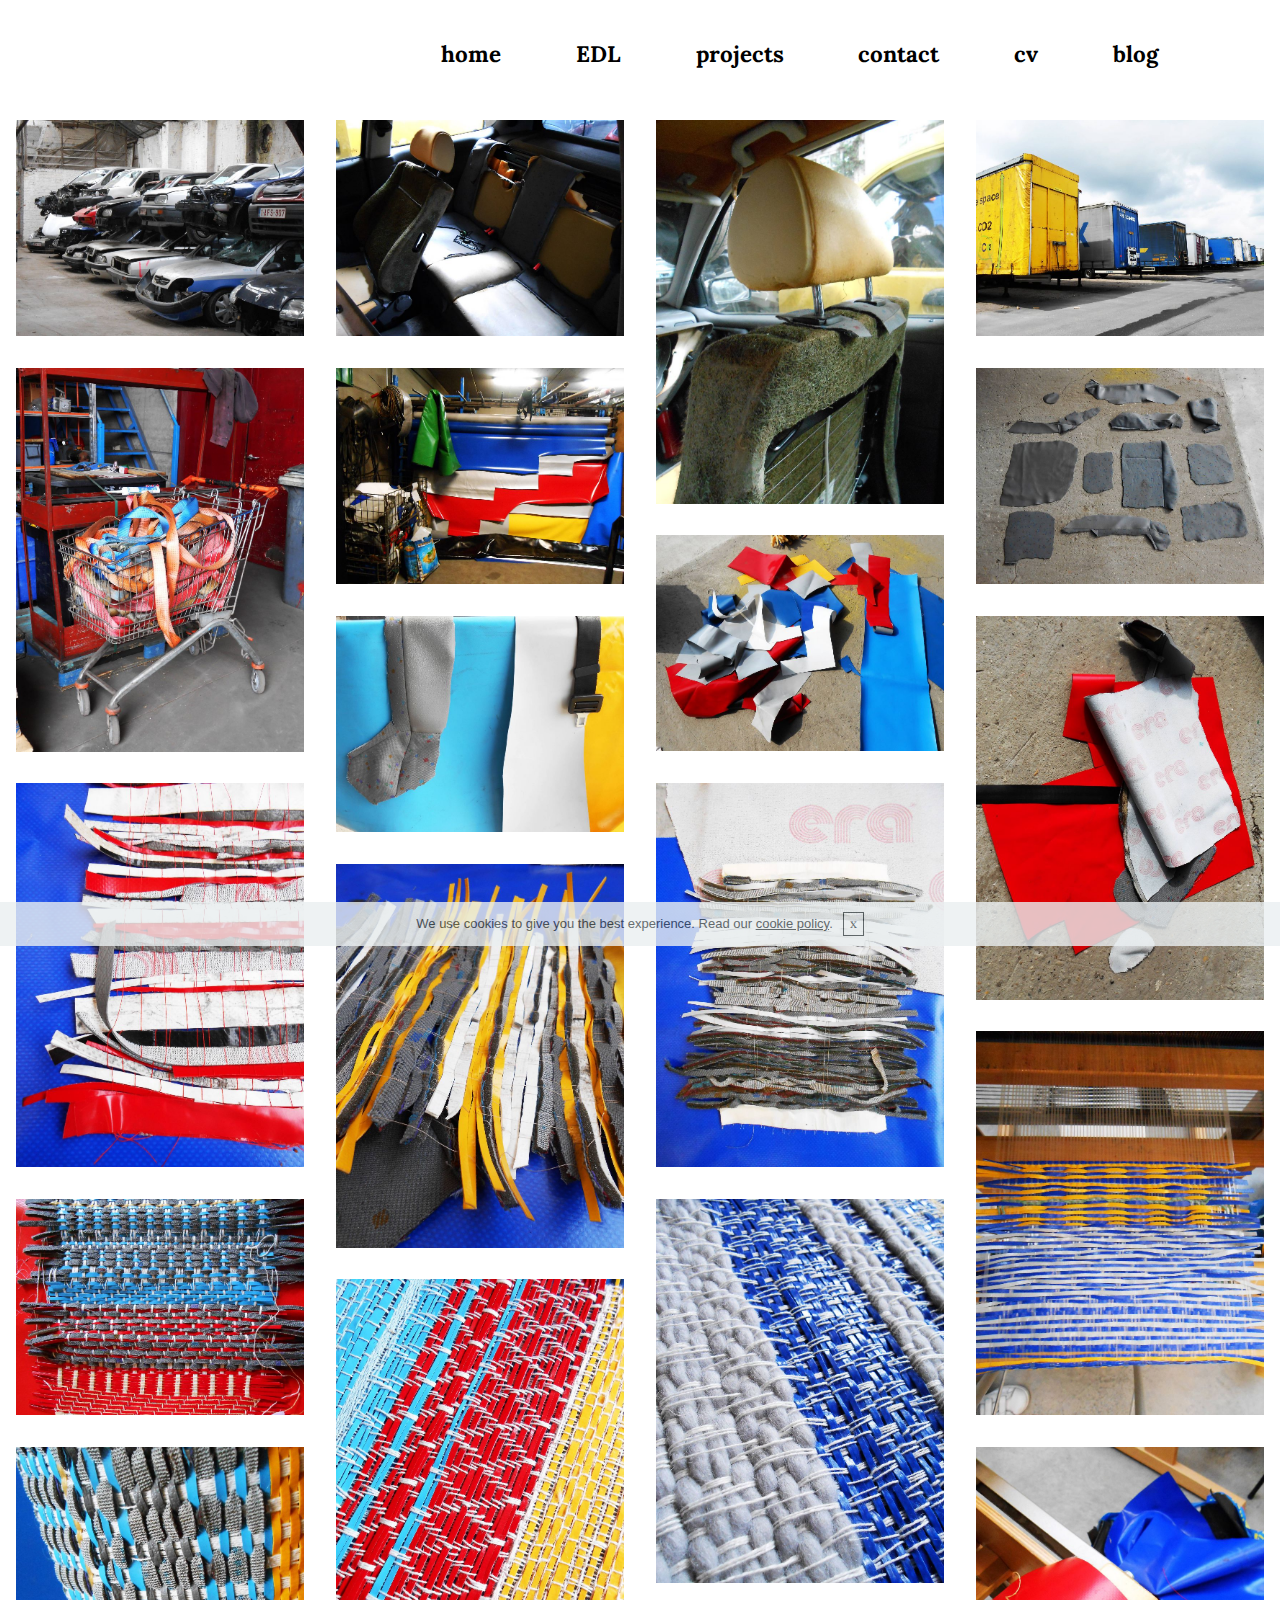
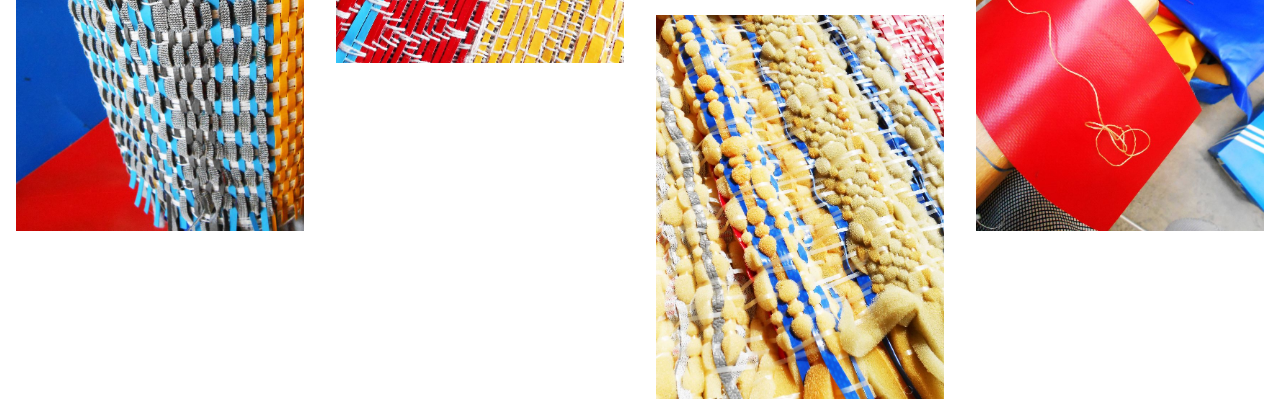
<file: Identityasaweaver.html>
<!DOCTYPE html>
<html>
<head>
  <!-- Site made with Mobirise Website Builder v3.8.5, https://mobirise.com -->
  <meta charset="UTF-8">
  <meta http-equiv="X-UA-Compatible" content="IE=edge">
  <meta name="generator" content="Mobirise v3.8.5, mobirise.com">
  <meta name="viewport" content="width=device-width, initial-scale=1">
  <link rel="shortcut icon" href="assets/images/logo.png" type="image/x-icon">
  <meta name="description" content="this page shows the identity as a weaver page by Eline De Letter 2016">
  <title>Identity as a weaver</title>
  <link rel="stylesheet" href="https://fonts.googleapis.com/css?family=Lora:400,700,400italic,700italic&amp;subset=latin">
  <link rel="stylesheet" href="https://fonts.googleapis.com/css?family=Montserrat:400,700">
  <link rel="stylesheet" href="https://fonts.googleapis.com/css?family=Raleway:100,100i,200,200i,300,300i,400,400i,500,500i,600,600i,700,700i,800,800i,900,900i">
  <link rel="stylesheet" href="assets/et-line-font-plugin/style.css">
  <link rel="stylesheet" href="assets/bootstrap-material-design-font/css/material.css">
  <link rel="stylesheet" href="assets/tether/tether.min.css">
  <link rel="stylesheet" href="assets/bootstrap/css/bootstrap.min.css">
  <link rel="stylesheet" href="assets/socicon/css/socicon.min.css">
  <link rel="stylesheet" href="assets/animate.css/animate.min.css">
  <link rel="stylesheet" href="assets/dropdown/css/style.css">
  <link rel="stylesheet" href="assets/theme/css/style.css">
  <link rel="stylesheet" href="assets/mobirise-gallery/style.css">
  <link rel="stylesheet" href="assets/mobirise/css/mbr-additional.css" type="text/css">
  
  
  
</head>
<body>

<!-- Google Analytics -->
<script>
  (function(i,s,o,g,r,a,m){i['GoogleAnalyticsObject']=r;i[r]=i[r]||function(){
  (i[r].q=i[r].q||[]).push(arguments)},i[r].l=1*new Date();a=s.createElement(o),
  m=s.getElementsByTagName(o)[0];a.async=1;a.src=g;m.parentNode.insertBefore(a,m)
  })(window,document,'script','https://www.google-analytics.com/analytics.js','ga');

  ga('create', 'UA-87704032-1', 'auto');
  ga('send', 'pageview');

</script>
<!-- /Google Analytics -->


<section id="menu-1c">

    <nav class="navbar navbar-dropdown">
        <div class="container">

            <div class="mbr-table">
                
                <div class="mbr-table-cell">

                    <button class="navbar-toggler pull-xs-right hidden-md-up" type="button" data-toggle="collapse" data-target="#exCollapsingNavbar">
                        <div class="hamburger-icon"></div>
                    </button>

                    <ul class="nav-dropdown collapse pull-xs-right nav navbar-nav navbar-toggleable-sm" id="exCollapsingNavbar"><li class="nav-item"><a class="nav-link link" href="index.html">home</a></li><li class="nav-item"><a class="nav-link link" href="EDL.html">EDL</a></li><li class="nav-item"><a class="nav-link link" href="Projects.html">projects</a></li><li class="nav-item"><a class="nav-link link" href="Projects.html">contact</a></li><li class="nav-item"><a class="nav-link link" href="cv.html">cv</a></li><li class="nav-item"><a class="nav-link link" href="http://eline-textile-designer-blog.tumblr.com/" target="_blank">blog</a></li></ul>
                    <button hidden="" class="navbar-toggler navbar-close" type="button" data-toggle="collapse" data-target="#exCollapsingNavbar">
                        <div class="close-icon"></div>
                    </button>

                </div>
            </div>

        </div>
    </nav>

</section>

<section class="engine"><a rel="external" href="https://mobirise.com">simple wysiwyg web site creator</a></section><section class="mbr-gallery mbr-section mbr-section-nopadding mbr-slider-carousel mbr-after-navbar" id="gallery4-1f" data-filter="true" style="padding-top: 0rem; padding-bottom: 0rem;">
    <!-- Filter -->
    <div class="mbr-gallery-filter container gallery-filter-active">
        <ul>
            <li class="mbr-gallery-filter-all active">All</li>
        </ul>
    </div>

    <!-- Gallery -->
    <div class="mbr-gallery-row">
        <div class=" mbr-gallery-layout-default">
            <div>
                <div>
                    <div class="mbr-gallery-item mbr-gallery-item__mobirise3 mbr-gallery-item--p1" data-tags="Awesome" data-video-url="false">
                        <div href="#lb-gallery4-1f" data-slide-to="0" data-toggle="modal">
                            
                            

                            <img alt="" src="assets/images/ty-057-2000x1500-42-2000x1500-77.jpg">
                            
                            <span class="icon-focus"></span>
                            
                        </div>
                    </div><div class="mbr-gallery-item mbr-gallery-item__mobirise3 mbr-gallery-item--p1" data-tags="Responsive" data-video-url="false">
                        <div href="#lb-gallery4-1f" data-slide-to="1" data-toggle="modal">
                            
                            

                            <img alt="" src="assets/images/ty-052-2000x1500-92-2000x1500-17.jpg">
                            
                            <span class="icon-focus"></span>
                            
                        </div>
                    </div><div class="mbr-gallery-item mbr-gallery-item__mobirise3 mbr-gallery-item--p1" data-tags="Creative" data-video-url="false">
                        <div href="#lb-gallery4-1f" data-slide-to="2" data-toggle="modal">
                            
                            

                            <img alt="" src="assets/images/ty-047-2000x2666-99-2000x2666-55.jpg">
                            
                            <span class="icon-focus"></span>
                            
                        </div>
                    </div><div class="mbr-gallery-item mbr-gallery-item__mobirise3 mbr-gallery-item--p1" data-tags="Animated" data-video-url="false">
                        <div href="#lb-gallery4-1f" data-slide-to="3" data-toggle="modal">
                            
                            

                            <img alt="" src="assets/images/weventent-012-2000x1500-61-2000x1500-59.jpg">
                            
                            <span class="icon-focus"></span>
                            
                        </div>
                    </div><div class="mbr-gallery-item mbr-gallery-item__mobirise3 mbr-gallery-item--p1" data-tags="Awesome" data-video-url="false">
                        <div href="#lb-gallery4-1f" data-slide-to="4" data-toggle="modal">
                            
                            

                            <img alt="" src="assets/images/weventent-004-2000x2666-32-2000x2666-31.jpg">
                            
                            <span class="icon-focus"></span>
                            
                        </div>
                    </div><div class="mbr-gallery-item mbr-gallery-item__mobirise3 mbr-gallery-item--p1" data-tags="Beautiful" data-video-url="false">
                        <div href="#lb-gallery4-1f" data-slide-to="5" data-toggle="modal">
                            
                            

                            <img alt="" src="assets/images/weventent-003-2000x1500-1-2000x1500-88.jpg">
                            
                            <span class="icon-focus"></span>
                            
                        </div>
                    </div><div class="mbr-gallery-item mbr-gallery-item__mobirise3 mbr-gallery-item--p1" data-tags="Responsive" data-video-url="false">
                        <div href="#lb-gallery4-1f" data-slide-to="6" data-toggle="modal">
                            
                            

                            <img alt="" src="assets/images/school7-018-2000x1500-12-2000x1500-67.jpg">
                            
                            <span class="icon-focus"></span>
                            
                        </div>
                    </div><div class="mbr-gallery-item mbr-gallery-item__mobirise3 mbr-gallery-item--p1" data-tags="Animated" data-video-url="false">
                        <div href="#lb-gallery4-1f" data-slide-to="7" data-toggle="modal">
                            
                            

                            <img alt="" src="assets/images/weven-001-2000x1500-54-2000x1500-37.jpg">
                            
                            <span class="icon-focus"></span>
                            
                        </div>
                    </div><div class="mbr-gallery-item mbr-gallery-item__mobirise3 mbr-gallery-item--p1" data-tags="Animated" data-video-url="false">
                        <div href="#lb-gallery4-1f" data-slide-to="8" data-toggle="modal">
                            
                            

                            <img alt="" src="assets/images/school7-040-2000x1500-0-2000x1500-69.jpg">
                            
                            <span class="icon-focus"></span>
                            
                        </div>
                    </div><div class="mbr-gallery-item mbr-gallery-item__mobirise3 mbr-gallery-item--p1" data-tags="Animated" data-video-url="false">
                        <div href="#lb-gallery4-1f" data-slide-to="9" data-toggle="modal">
                            
                            

                            <img alt="" src="assets/images/school7-048-2000x2666-87-2000x2666-59.jpg">
                            
                            <span class="icon-focus"></span>
                            
                        </div>
                    </div><div class="mbr-gallery-item mbr-gallery-item__mobirise3 mbr-gallery-item--p1" data-tags="Animated" data-video-url="false">
                        <div href="#lb-gallery4-1f" data-slide-to="10" data-toggle="modal">
                            
                            

                            <img alt="" src="assets/images/vandaag-028-2000x2666-27-2000x2666-13.jpg">
                            
                            <span class="icon-focus"></span>
                            
                        </div>
                    </div><div class="mbr-gallery-item mbr-gallery-item__mobirise3 mbr-gallery-item--p1" data-tags="Animated" data-video-url="false">
                        <div href="#lb-gallery4-1f" data-slide-to="11" data-toggle="modal">
                            
                            

                            <img alt="" src="assets/images/vandaag-023-2000x2666-12-2000x2666-61.jpg">
                            
                            <span class="icon-focus"></span>
                            
                        </div>
                    </div><div class="mbr-gallery-item mbr-gallery-item__mobirise3 mbr-gallery-item--p1" data-tags="Animated" data-video-url="false">
                        <div href="#lb-gallery4-1f" data-slide-to="12" data-toggle="modal">
                            
                            

                            <img alt="" src="assets/images/vandaag-025-2000x2666-27-2000x2666-57.jpg">
                            
                            <span class="icon-focus"></span>
                            
                        </div>
                    </div><div class="mbr-gallery-item mbr-gallery-item__mobirise3 mbr-gallery-item--p1" data-tags="Animated" data-video-url="false">
                        <div href="#lb-gallery4-1f" data-slide-to="13" data-toggle="modal">
                            
                            

                            <img alt="" src="assets/images/vandaag-020-2000x2666-4-2000x2666-80.jpg">
                            
                            <span class="icon-focus"></span>
                            
                        </div>
                    </div><div class="mbr-gallery-item mbr-gallery-item__mobirise3 mbr-gallery-item--p1" data-tags="Animated" data-video-url="false">
                        <div href="#lb-gallery4-1f" data-slide-to="14" data-toggle="modal">
                            
                            

                            <img alt="" src="assets/images/weefseldeel2-001-2000x1500-19-2000x1500-91.jpg">
                            
                            <span class="icon-focus"></span>
                            
                        </div>
                    </div><div class="mbr-gallery-item mbr-gallery-item__mobirise3 mbr-gallery-item--p1" data-tags="Animated" data-video-url="false">
                        <div href="#lb-gallery4-1f" data-slide-to="15" data-toggle="modal">
                            
                            

                            <img alt="" src="assets/images/weefseldeel2-006-2000x2666-99-2000x2666-33.jpg">
                            
                            <span class="icon-focus"></span>
                            
                        </div>
                    </div><div class="mbr-gallery-item mbr-gallery-item__mobirise3 mbr-gallery-item--p1" data-tags="Animated" data-video-url="false">
                        <div href="#lb-gallery4-1f" data-slide-to="16" data-toggle="modal">
                            
                            

                            <img alt="" src="assets/images/weefseldeel2-020-2000x2666-16-2000x2666-58.jpg">
                            
                            <span class="icon-focus"></span>
                            
                        </div>
                    </div><div class="mbr-gallery-item mbr-gallery-item__mobirise3 mbr-gallery-item--p1" data-tags="Animated" data-video-url="false">
                        <div href="#lb-gallery4-1f" data-slide-to="17" data-toggle="modal">
                            
                            

                            <img alt="" src="assets/images/weefseldeel2-014-2000x2666-45-2000x2666-97.jpg">
                            
                            <span class="icon-focus"></span>
                            
                        </div>
                    </div><div class="mbr-gallery-item mbr-gallery-item__mobirise3 mbr-gallery-item--p1" data-tags="Animated" data-video-url="false">
                        <div href="#lb-gallery4-1f" data-slide-to="18" data-toggle="modal">
                            
                            

                            <img alt="" src="assets/images/vandaag-012-2000x2666-29-2000x2666-26.jpg">
                            
                            <span class="icon-focus"></span>
                            
                        </div>
                    </div><div class="mbr-gallery-item mbr-gallery-item__mobirise3 mbr-gallery-item--p1" data-tags="Animated" data-video-url="false">
                        <div href="#lb-gallery4-1f" data-slide-to="19" data-toggle="modal">
                            
                            

                            <img alt="" src="assets/images/weven-033-2000x2666-50-2000x2666-54.jpg">
                            
                            <span class="icon-focus"></span>
                            
                        </div>
                    </div>
                </div>
            </div>
            <div class="clearfix"></div>
        </div>
    </div>

    <!-- Lightbox -->
    <div data-app-prevent-settings="" class="mbr-slider modal fade carousel slide" tabindex="-1" data-keyboard="true" data-interval="false" id="lb-gallery4-1f">
        <div class="modal-dialog">
            <div class="modal-content">
                <div class="modal-body">
                    <ol class="carousel-indicators">
                        <li data-app-prevent-settings="" data-target="#lb-gallery4-1f" data-slide-to="0"></li><li data-app-prevent-settings="" data-target="#lb-gallery4-1f" data-slide-to="1"></li><li data-app-prevent-settings="" data-target="#lb-gallery4-1f" data-slide-to="2"></li><li data-app-prevent-settings="" data-target="#lb-gallery4-1f" data-slide-to="3"></li><li data-app-prevent-settings="" data-target="#lb-gallery4-1f" data-slide-to="4"></li><li data-app-prevent-settings="" data-target="#lb-gallery4-1f" data-slide-to="5"></li><li data-app-prevent-settings="" data-target="#lb-gallery4-1f" data-slide-to="6"></li><li data-app-prevent-settings="" data-target="#lb-gallery4-1f" data-slide-to="7"></li><li data-app-prevent-settings="" data-target="#lb-gallery4-1f" data-slide-to="8"></li><li data-app-prevent-settings="" data-target="#lb-gallery4-1f" data-slide-to="9"></li><li data-app-prevent-settings="" data-target="#lb-gallery4-1f" data-slide-to="10"></li><li data-app-prevent-settings="" data-target="#lb-gallery4-1f" data-slide-to="11"></li><li data-app-prevent-settings="" data-target="#lb-gallery4-1f" data-slide-to="12"></li><li data-app-prevent-settings="" data-target="#lb-gallery4-1f" data-slide-to="13"></li><li data-app-prevent-settings="" data-target="#lb-gallery4-1f" data-slide-to="14"></li><li data-app-prevent-settings="" data-target="#lb-gallery4-1f" data-slide-to="15"></li><li data-app-prevent-settings="" data-target="#lb-gallery4-1f" data-slide-to="16"></li><li data-app-prevent-settings="" data-target="#lb-gallery4-1f" data-slide-to="17"></li><li data-app-prevent-settings="" data-target="#lb-gallery4-1f" data-slide-to="18"></li><li data-app-prevent-settings="" data-target="#lb-gallery4-1f" class=" active" data-slide-to="19"></li>
                    </ol>
                    <div class="carousel-inner">
                        <div class="carousel-item">
                            <img alt="" src="assets/images/ty-057-2000x1500-42.jpg">
                        </div><div class="carousel-item">
                            <img alt="" src="assets/images/ty-052-2000x1500-92.jpg">
                        </div><div class="carousel-item">
                            <img alt="" src="assets/images/ty-047-2000x2666-99.jpg">
                        </div><div class="carousel-item">
                            <img alt="" src="assets/images/weventent-012-2000x1500-61.jpg">
                        </div><div class="carousel-item">
                            <img alt="" src="assets/images/weventent-004-2000x2666-32.jpg">
                        </div><div class="carousel-item">
                            <img alt="" src="assets/images/weventent-003-2000x1500-1.jpg">
                        </div><div class="carousel-item">
                            <img alt="" src="assets/images/school7-018-2000x1500-12.jpg">
                        </div><div class="carousel-item">
                            <img alt="" src="assets/images/weven-001-2000x1500-54.jpg">
                        </div><div class="carousel-item">
                            <img alt="" src="assets/images/school7-040-2000x1500-0.jpg">
                        </div><div class="carousel-item">
                            <img alt="" src="assets/images/school7-048-2000x2666-87.jpg">
                        </div><div class="carousel-item">
                            <img alt="" src="assets/images/vandaag-028-2000x2666-27.jpg">
                        </div><div class="carousel-item">
                            <img alt="" src="assets/images/vandaag-023-2000x2666-12.jpg">
                        </div><div class="carousel-item">
                            <img alt="" src="assets/images/vandaag-025-2000x2666-27.jpg">
                        </div><div class="carousel-item">
                            <img alt="" src="assets/images/vandaag-020-2000x2666-4.jpg">
                        </div><div class="carousel-item">
                            <img alt="" src="assets/images/weefseldeel2-001-2000x1500-19.jpg">
                        </div><div class="carousel-item">
                            <img alt="" src="assets/images/weefseldeel2-006-2000x2666-99.jpg">
                        </div><div class="carousel-item">
                            <img alt="" src="assets/images/weefseldeel2-020-2000x2666-16.jpg">
                        </div><div class="carousel-item">
                            <img alt="" src="assets/images/weefseldeel2-014-2000x2666-45.jpg">
                        </div><div class="carousel-item">
                            <img alt="" src="assets/images/vandaag-012-2000x2666-29.jpg">
                        </div><div class="carousel-item active">
                            <img alt="" src="assets/images/weven-033-2000x2666-50.jpg">
                        </div>
                    </div>
                    <a class="left carousel-control" role="button" data-slide="prev" href="#lb-gallery4-1f">
                        <span class="icon-prev" aria-hidden="true"></span>
                        <span class="sr-only">Previous</span>
                    </a>
                    <a class="right carousel-control" role="button" data-slide="next" href="#lb-gallery4-1f">
                        <span class="icon-next" aria-hidden="true"></span>
                        <span class="sr-only">Next</span>
                    </a>

                    <a class="close" href="#" role="button" data-dismiss="modal">
                        <span aria-hidden="true">×</span>
                        <span class="sr-only">Close</span>
                    </a>
                </div>
            </div>
        </div>
    </div>
</section>


  <script src="assets/web/assets/jquery/jquery.min.js"></script>
  <script src="assets/tether/tether.min.js"></script>
  <script src="assets/bootstrap/js/bootstrap.min.js"></script>
  <script src="assets/smooth-scroll/SmoothScroll.js"></script>
  <script src="assets/viewportChecker/jquery.viewportchecker.js"></script>
  <script src="assets/cookies-alert-plugin/cookies-alert-core.js"></script>
  <script src="assets/cookies-alert-plugin/cookies-alert-script.js"></script>
  <script src="assets/dropdown/js/script.min.js"></script>
  <script src="assets/touchSwipe/jquery.touchSwipe.min.js"></script>
  <script src="assets/masonry/masonry.pkgd.min.js"></script>
  <script src="assets/imagesloaded/imagesloaded.pkgd.min.js"></script>
  <script src="assets/bootstrap-carousel-swipe/bootstrap-carousel-swipe.js"></script>
  <script src="assets/theme/js/script.js"></script>
  <script src="assets/mobirise-gallery/script.js"></script>
  
  
  <input name="animation" type="hidden">
  <input name="cookieData" type="hidden" data-cookie-text="We use cookies to give you the best experience. Read our <a href='privacy.html'>cookie policy</a>.">
  </body>
</html>
</file>
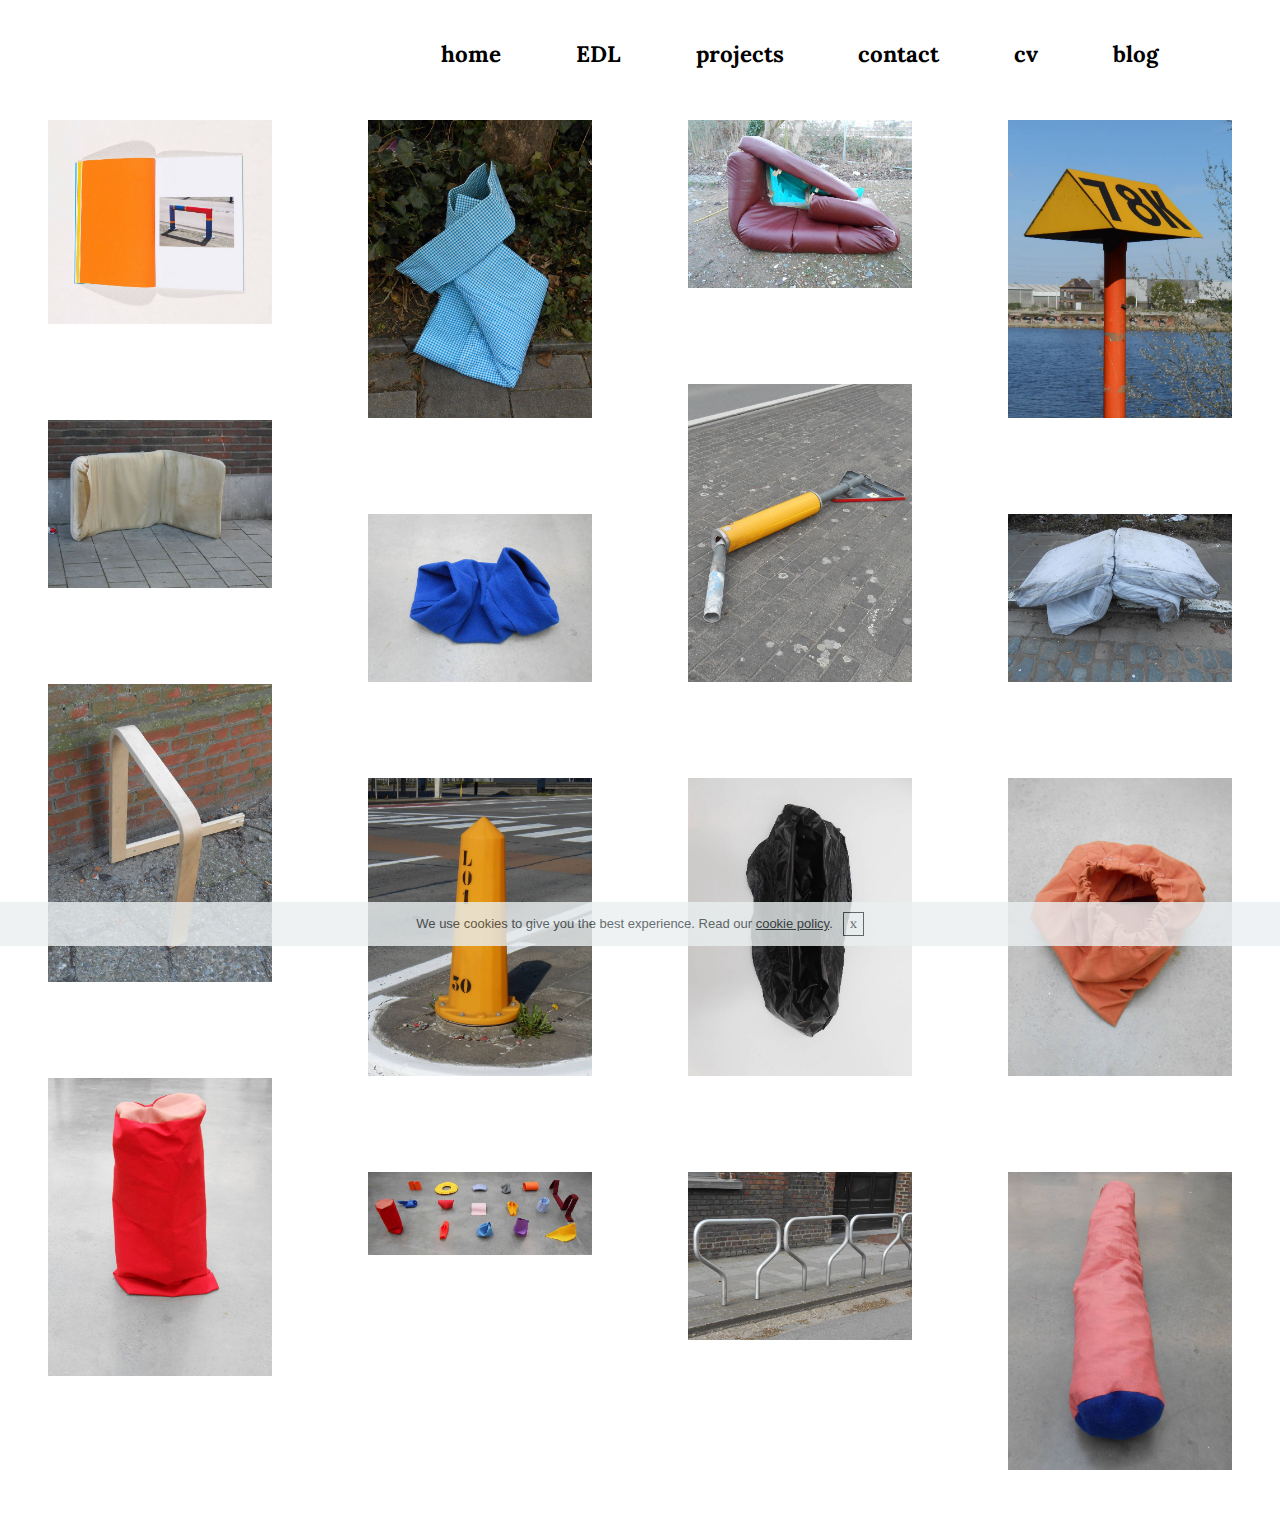
<file: Memoryofform.html>
<!DOCTYPE html>
<html>
<head>
  <!-- Site made with Mobirise Website Builder v3.8.5, https://mobirise.com -->
  <meta charset="UTF-8">
  <meta http-equiv="X-UA-Compatible" content="IE=edge">
  <meta name="generator" content="Mobirise v3.8.5, mobirise.com">
  <meta name="viewport" content="width=device-width, initial-scale=1">
  <link rel="shortcut icon" href="assets/images/logo.png" type="image/x-icon">
  <meta name="description" content="this page shows the project memory of form by Eline De Letter 2016">
  <title>Memoryofform</title>
  <link rel="stylesheet" href="https://fonts.googleapis.com/css?family=Lora:400,700,400italic,700italic&amp;subset=latin">
  <link rel="stylesheet" href="https://fonts.googleapis.com/css?family=Montserrat:400,700">
  <link rel="stylesheet" href="https://fonts.googleapis.com/css?family=Raleway:100,100i,200,200i,300,300i,400,400i,500,500i,600,600i,700,700i,800,800i,900,900i">
  <link rel="stylesheet" href="assets/et-line-font-plugin/style.css">
  <link rel="stylesheet" href="assets/bootstrap-material-design-font/css/material.css">
  <link rel="stylesheet" href="assets/tether/tether.min.css">
  <link rel="stylesheet" href="assets/bootstrap/css/bootstrap.min.css">
  <link rel="stylesheet" href="assets/socicon/css/socicon.min.css">
  <link rel="stylesheet" href="assets/animate.css/animate.min.css">
  <link rel="stylesheet" href="assets/dropdown/css/style.css">
  <link rel="stylesheet" href="assets/theme/css/style.css">
  <link rel="stylesheet" href="assets/mobirise-gallery/style.css">
  <link rel="stylesheet" href="assets/mobirise/css/mbr-additional.css" type="text/css">
  
  
  
</head>
<body>

<!-- Google Analytics -->
<script>
  (function(i,s,o,g,r,a,m){i['GoogleAnalyticsObject']=r;i[r]=i[r]||function(){
  (i[r].q=i[r].q||[]).push(arguments)},i[r].l=1*new Date();a=s.createElement(o),
  m=s.getElementsByTagName(o)[0];a.async=1;a.src=g;m.parentNode.insertBefore(a,m)
  })(window,document,'script','https://www.google-analytics.com/analytics.js','ga');

  ga('create', 'UA-87704032-1', 'auto');
  ga('send', 'pageview');

</script>
<!-- /Google Analytics -->


<section id="menu-1c">

    <nav class="navbar navbar-dropdown">
        <div class="container">

            <div class="mbr-table">
                
                <div class="mbr-table-cell">

                    <button class="navbar-toggler pull-xs-right hidden-md-up" type="button" data-toggle="collapse" data-target="#exCollapsingNavbar">
                        <div class="hamburger-icon"></div>
                    </button>

                    <ul class="nav-dropdown collapse pull-xs-right nav navbar-nav navbar-toggleable-sm" id="exCollapsingNavbar"><li class="nav-item"><a class="nav-link link" href="index.html">home</a></li><li class="nav-item"><a class="nav-link link" href="EDL.html">EDL</a></li><li class="nav-item"><a class="nav-link link" href="Projects.html">projects</a></li><li class="nav-item"><a class="nav-link link" href="Projects.html">contact</a></li><li class="nav-item"><a class="nav-link link" href="cv.html">cv</a></li><li class="nav-item"><a class="nav-link link" href="http://eline-textile-designer-blog.tumblr.com/" target="_blank">blog</a></li></ul>
                    <button hidden="" class="navbar-toggler navbar-close" type="button" data-toggle="collapse" data-target="#exCollapsingNavbar">
                        <div class="close-icon"></div>
                    </button>

                </div>
            </div>

        </div>
    </nav>

</section>

<section class="engine"><a rel="external" href="https://mobirise.com">best web page building</a></section><section class="mbr-gallery mbr-section mbr-section-nopadding mbr-slider-carousel mbr-after-navbar" id="gallery1-p" data-filter="false" style="background-color: rgb(255, 255, 255); padding-top: 4.5rem; padding-bottom: 0rem;">
    <!-- Filter -->
    

    <!-- Gallery -->
    <div class="mbr-gallery-row">
        <div class=" mbr-gallery-layout-default">
            <div>
                <div>
                    <div class="mbr-gallery-item mbr-gallery-item__mobirise3 mbr-gallery-item--p3" data-tags="Awesome" data-video-url="false">
                        <div href="#lb-gallery1-p" data-slide-to="0" data-toggle="modal">
                            
                            

                            <img alt="" src="assets/images/1-2000x1826-66-2000x1826-7.jpg">
                            
                            <span class="icon-focus"></span>
                            
                        </div>
                    </div><div class="mbr-gallery-item mbr-gallery-item__mobirise3 mbr-gallery-item--p3" data-tags="Responsive" data-video-url="false">
                        <div href="#lb-gallery1-p" data-slide-to="1" data-toggle="modal">
                            
                            

                            <img alt="" src="assets/images/3-2000x2666-43-2000x2666-61.jpg">
                            
                            <span class="icon-focus"></span>
                            
                        </div>
                    </div><div class="mbr-gallery-item mbr-gallery-item__mobirise3 mbr-gallery-item--p3" data-tags="Creative" data-video-url="false">
                        <div href="#lb-gallery1-p" data-slide-to="2" data-toggle="modal">
                            
                            

                            <img alt="" src="assets/images/4-2000x1500-55-2000x1500-65.jpg">
                            
                            <span class="icon-focus"></span>
                            
                        </div>
                    </div><div class="mbr-gallery-item mbr-gallery-item__mobirise3 mbr-gallery-item--p3" data-tags="Animated" data-video-url="false">
                        <div href="#lb-gallery1-p" data-slide-to="3" data-toggle="modal">
                            
                            

                            <img alt="" src="assets/images/6-2000x2666-93-2000x2666-85.jpg">
                            
                            <span class="icon-focus"></span>
                            
                        </div>
                    </div><div class="mbr-gallery-item mbr-gallery-item__mobirise3 mbr-gallery-item--p3" data-tags="Awesome" data-video-url="false">
                        <div href="#lb-gallery1-p" data-slide-to="4" data-toggle="modal">
                            
                            

                            <img alt="" src="assets/images/8-2000x2666-18-2000x2666-46.jpg">
                            
                            <span class="icon-focus"></span>
                            
                        </div>
                    </div><div class="mbr-gallery-item mbr-gallery-item__mobirise3 mbr-gallery-item--p3" data-tags="Beautiful" data-video-url="false">
                        <div href="#lb-gallery1-p" data-slide-to="5" data-toggle="modal">
                            
                            

                            <img alt="" src="assets/images/16-2000x1500-51-2000x1500-80.jpg">
                            
                            <span class="icon-focus"></span>
                            
                        </div>
                    </div><div class="mbr-gallery-item mbr-gallery-item__mobirise3 mbr-gallery-item--p3" data-tags="Responsive" data-video-url="false">
                        <div href="#lb-gallery1-p" data-slide-to="6" data-toggle="modal">
                            
                            

                            <img alt="" src="assets/images/19-2000x1500-46-2000x1500-5.jpg">
                            
                            <span class="icon-focus"></span>
                            
                        </div>
                    </div><div class="mbr-gallery-item mbr-gallery-item__mobirise3 mbr-gallery-item--p3" data-tags="Animated" data-video-url="false">
                        <div href="#lb-gallery1-p" data-slide-to="7" data-toggle="modal">
                            
                            

                            <img alt="" src="assets/images/13-2000x1500-88-2000x1500-45.jpg">
                            
                            <span class="icon-focus"></span>
                            
                        </div>
                    </div><div class="mbr-gallery-item mbr-gallery-item__mobirise3 mbr-gallery-item--p3" data-tags="Animated" data-video-url="false">
                        <div href="#lb-gallery1-p" data-slide-to="8" data-toggle="modal">
                            
                            

                            <img alt="" src="assets/images/9-2000x2666-52-2000x2666-37.jpg">
                            
                            <span class="icon-focus"></span>
                            
                        </div>
                    </div><div class="mbr-gallery-item mbr-gallery-item__mobirise3 mbr-gallery-item--p3" data-tags="Animated" data-video-url="false">
                        <div href="#lb-gallery1-p" data-slide-to="9" data-toggle="modal">
                            
                            

                            <img alt="" src="assets/images/10-2000x2666-48-2000x2666-19.jpg">
                            
                            <span class="icon-focus"></span>
                            
                        </div>
                    </div><div class="mbr-gallery-item mbr-gallery-item__mobirise3 mbr-gallery-item--p3" data-tags="Animated" data-video-url="false">
                        <div href="#lb-gallery1-p" data-slide-to="10" data-toggle="modal">
                            
                            

                            <img alt="" src="assets/images/11-2000x2666-72-2000x2666-97.jpg">
                            
                            <span class="icon-focus"></span>
                            
                        </div>
                    </div><div class="mbr-gallery-item mbr-gallery-item__mobirise3 mbr-gallery-item--p3" data-tags="Animated" data-video-url="false">
                        <div href="#lb-gallery1-p" data-slide-to="11" data-toggle="modal">
                            
                            

                            <img alt="" src="assets/images/18-2000x2666-1-2000x2666-43.jpg">
                            
                            <span class="icon-focus"></span>
                            
                        </div>
                    </div><div class="mbr-gallery-item mbr-gallery-item__mobirise3 mbr-gallery-item--p3" data-tags="Animated" data-video-url="false">
                        <div href="#lb-gallery1-p" data-slide-to="12" data-toggle="modal">
                            
                            

                            <img alt="" src="assets/images/20-2000x2666-22-2000x2666-76.jpg">
                            
                            <span class="icon-focus"></span>
                            
                        </div>
                    </div><div class="mbr-gallery-item mbr-gallery-item__mobirise3 mbr-gallery-item--p3" data-tags="Animated" data-video-url="false">
                        <div href="#lb-gallery1-p" data-slide-to="13" data-toggle="modal">
                            
                            

                            <img alt="" src="assets/images/21a-2000x745-49-2000x745-64.jpg">
                            
                            <span class="icon-focus"></span>
                            
                        </div>
                    </div><div class="mbr-gallery-item mbr-gallery-item__mobirise3 mbr-gallery-item--p3" data-tags="Animated" data-video-url="false">
                        <div href="#lb-gallery1-p" data-slide-to="14" data-toggle="modal">
                            
                            

                            <img alt="" src="assets/images/15-2000x1500-23-2000x1500-46.jpg">
                            
                            <span class="icon-focus"></span>
                            
                        </div>
                    </div><div class="mbr-gallery-item mbr-gallery-item__mobirise3 mbr-gallery-item--p3" data-tags="Animated" data-video-url="false">
                        <div href="#lb-gallery1-p" data-slide-to="15" data-toggle="modal">
                            
                            

                            <img alt="" src="assets/images/17-2000x2666-72-2000x2666-79.jpg">
                            
                            <span class="icon-focus"></span>
                            
                        </div>
                    </div>
                </div>
            </div>
            <div class="clearfix"></div>
        </div>
    </div>

    <!-- Lightbox -->
    <div data-app-prevent-settings="" class="mbr-slider modal fade carousel slide" tabindex="-1" data-keyboard="true" data-interval="false" id="lb-gallery1-p">
        <div class="modal-dialog">
            <div class="modal-content">
                <div class="modal-body">
                    <ol class="carousel-indicators">
                        <li data-app-prevent-settings="" data-target="#lb-gallery1-p" data-slide-to="0"></li><li data-app-prevent-settings="" data-target="#lb-gallery1-p" data-slide-to="1"></li><li data-app-prevent-settings="" data-target="#lb-gallery1-p" data-slide-to="2"></li><li data-app-prevent-settings="" data-target="#lb-gallery1-p" data-slide-to="3"></li><li data-app-prevent-settings="" data-target="#lb-gallery1-p" data-slide-to="4"></li><li data-app-prevent-settings="" data-target="#lb-gallery1-p" data-slide-to="5"></li><li data-app-prevent-settings="" data-target="#lb-gallery1-p" data-slide-to="6"></li><li data-app-prevent-settings="" data-target="#lb-gallery1-p" data-slide-to="7"></li><li data-app-prevent-settings="" data-target="#lb-gallery1-p" data-slide-to="8"></li><li data-app-prevent-settings="" data-target="#lb-gallery1-p" data-slide-to="9"></li><li data-app-prevent-settings="" data-target="#lb-gallery1-p" data-slide-to="10"></li><li data-app-prevent-settings="" data-target="#lb-gallery1-p" data-slide-to="11"></li><li data-app-prevent-settings="" data-target="#lb-gallery1-p" data-slide-to="12"></li><li data-app-prevent-settings="" data-target="#lb-gallery1-p" data-slide-to="13"></li><li data-app-prevent-settings="" data-target="#lb-gallery1-p" data-slide-to="14"></li><li data-app-prevent-settings="" data-target="#lb-gallery1-p" class=" active" data-slide-to="15"></li>
                    </ol>
                    <div class="carousel-inner">
                        <div class="carousel-item">
                            <img alt="" src="assets/images/1-2000x1826-66.jpg">
                        </div><div class="carousel-item">
                            <img alt="" src="assets/images/3-2000x2666-43.jpg">
                        </div><div class="carousel-item">
                            <img alt="" src="assets/images/4-2000x1500-55.jpg">
                        </div><div class="carousel-item">
                            <img alt="" src="assets/images/6-2000x2666-93.jpg">
                        </div><div class="carousel-item">
                            <img alt="" src="assets/images/8-2000x2666-18.jpg">
                        </div><div class="carousel-item">
                            <img alt="" src="assets/images/16-2000x1500-51.jpg">
                        </div><div class="carousel-item">
                            <img alt="" src="assets/images/19-2000x1500-46.jpg">
                        </div><div class="carousel-item">
                            <img alt="" src="assets/images/13-2000x1500-88.jpg">
                        </div><div class="carousel-item">
                            <img alt="" src="assets/images/9-2000x2666-52.jpg">
                        </div><div class="carousel-item">
                            <img alt="" src="assets/images/10-2000x2666-48.jpg">
                        </div><div class="carousel-item">
                            <img alt="" src="assets/images/11-2000x2666-72.jpg">
                        </div><div class="carousel-item">
                            <img alt="" src="assets/images/18-2000x2666-1.jpg">
                        </div><div class="carousel-item">
                            <img alt="" src="assets/images/20-2000x2666-22.jpg">
                        </div><div class="carousel-item">
                            <img alt="" src="assets/images/21a-2000x745-49.jpg">
                        </div><div class="carousel-item">
                            <img alt="" src="assets/images/15-2000x1500-23.jpg">
                        </div><div class="carousel-item active">
                            <img alt="" src="assets/images/17-2000x2666-72.jpg">
                        </div>
                    </div>
                    <a class="left carousel-control" role="button" data-slide="prev" href="#lb-gallery1-p">
                        <span class="icon-prev" aria-hidden="true"></span>
                        <span class="sr-only">Previous</span>
                    </a>
                    <a class="right carousel-control" role="button" data-slide="next" href="#lb-gallery1-p">
                        <span class="icon-next" aria-hidden="true"></span>
                        <span class="sr-only">Next</span>
                    </a>

                    <a class="close" href="#" role="button" data-dismiss="modal">
                        <span aria-hidden="true">×</span>
                        <span class="sr-only">Close</span>
                    </a>
                </div>
            </div>
        </div>
    </div>
</section>


  <script src="assets/web/assets/jquery/jquery.min.js"></script>
  <script src="assets/tether/tether.min.js"></script>
  <script src="assets/bootstrap/js/bootstrap.min.js"></script>
  <script src="assets/smooth-scroll/SmoothScroll.js"></script>
  <script src="assets/viewportChecker/jquery.viewportchecker.js"></script>
  <script src="assets/cookies-alert-plugin/cookies-alert-core.js"></script>
  <script src="assets/cookies-alert-plugin/cookies-alert-script.js"></script>
  <script src="assets/dropdown/js/script.min.js"></script>
  <script src="assets/touchSwipe/jquery.touchSwipe.min.js"></script>
  <script src="assets/masonry/masonry.pkgd.min.js"></script>
  <script src="assets/imagesloaded/imagesloaded.pkgd.min.js"></script>
  <script src="assets/bootstrap-carousel-swipe/bootstrap-carousel-swipe.js"></script>
  <script src="assets/theme/js/script.js"></script>
  <script src="assets/mobirise-gallery/script.js"></script>
  
  
  <input name="animation" type="hidden">
  <input name="cookieData" type="hidden" data-cookie-text="We use cookies to give you the best experience. Read our <a href='privacy.html'>cookie policy</a>.">
  </body>
</html>
</file>
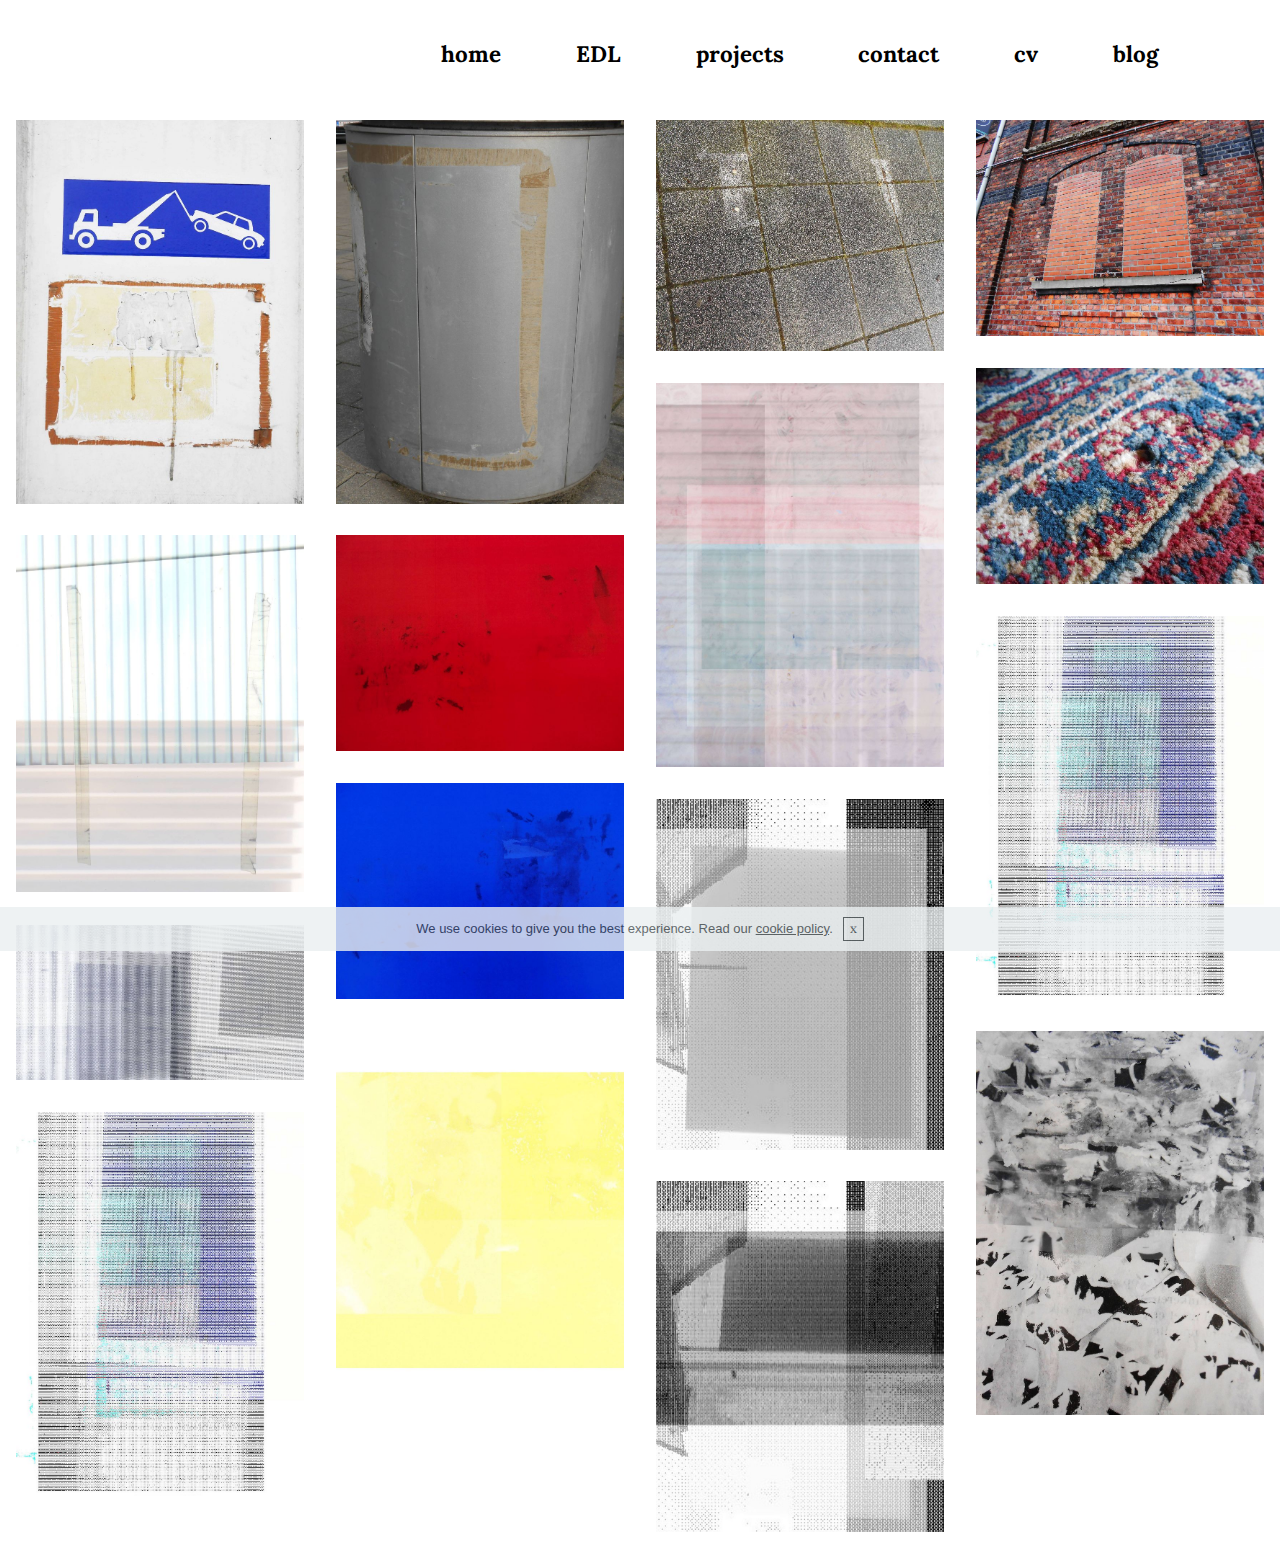
<file: Memoryofimage.html>
<!DOCTYPE html>
<html>
<head>
  <!-- Site made with Mobirise Website Builder v3.8.5, https://mobirise.com -->
  <meta charset="UTF-8">
  <meta http-equiv="X-UA-Compatible" content="IE=edge">
  <meta name="generator" content="Mobirise v3.8.5, mobirise.com">
  <meta name="viewport" content="width=device-width, initial-scale=1">
  <link rel="shortcut icon" href="assets/images/logo.png" type="image/x-icon">
  <meta name="description" content="this page shows the memory of image page by Eline De Letter 2016">
  <title>Memory of image</title>
  <link rel="stylesheet" href="https://fonts.googleapis.com/css?family=Lora:400,700,400italic,700italic&amp;subset=latin">
  <link rel="stylesheet" href="https://fonts.googleapis.com/css?family=Montserrat:400,700">
  <link rel="stylesheet" href="https://fonts.googleapis.com/css?family=Raleway:100,100i,200,200i,300,300i,400,400i,500,500i,600,600i,700,700i,800,800i,900,900i">
  <link rel="stylesheet" href="assets/et-line-font-plugin/style.css">
  <link rel="stylesheet" href="assets/bootstrap-material-design-font/css/material.css">
  <link rel="stylesheet" href="assets/tether/tether.min.css">
  <link rel="stylesheet" href="assets/bootstrap/css/bootstrap.min.css">
  <link rel="stylesheet" href="assets/socicon/css/socicon.min.css">
  <link rel="stylesheet" href="assets/animate.css/animate.min.css">
  <link rel="stylesheet" href="assets/dropdown/css/style.css">
  <link rel="stylesheet" href="assets/theme/css/style.css">
  <link rel="stylesheet" href="assets/mobirise-gallery/style.css">
  <link rel="stylesheet" href="assets/mobirise/css/mbr-additional.css" type="text/css">
  
  
  
</head>
<body>

<!-- Google Analytics -->
<script>
  (function(i,s,o,g,r,a,m){i['GoogleAnalyticsObject']=r;i[r]=i[r]||function(){
  (i[r].q=i[r].q||[]).push(arguments)},i[r].l=1*new Date();a=s.createElement(o),
  m=s.getElementsByTagName(o)[0];a.async=1;a.src=g;m.parentNode.insertBefore(a,m)
  })(window,document,'script','https://www.google-analytics.com/analytics.js','ga');

  ga('create', 'UA-87704032-1', 'auto');
  ga('send', 'pageview');

</script>
<!-- /Google Analytics -->


<section id="menu-1c">

    <nav class="navbar navbar-dropdown">
        <div class="container">

            <div class="mbr-table">
                
                <div class="mbr-table-cell">

                    <button class="navbar-toggler pull-xs-right hidden-md-up" type="button" data-toggle="collapse" data-target="#exCollapsingNavbar">
                        <div class="hamburger-icon"></div>
                    </button>

                    <ul class="nav-dropdown collapse pull-xs-right nav navbar-nav navbar-toggleable-sm" id="exCollapsingNavbar"><li class="nav-item"><a class="nav-link link" href="index.html">home</a></li><li class="nav-item"><a class="nav-link link" href="EDL.html">EDL</a></li><li class="nav-item"><a class="nav-link link" href="Projects.html">projects</a></li><li class="nav-item"><a class="nav-link link" href="Projects.html">contact</a></li><li class="nav-item"><a class="nav-link link" href="cv.html">cv</a></li><li class="nav-item"><a class="nav-link link" href="http://eline-textile-designer-blog.tumblr.com/" target="_blank">blog</a></li></ul>
                    <button hidden="" class="navbar-toggler navbar-close" type="button" data-toggle="collapse" data-target="#exCollapsingNavbar">
                        <div class="close-icon"></div>
                    </button>

                </div>
            </div>

        </div>
    </nav>

</section>

<section class="engine"><a rel="external" href="https://mobirise.com">simple responsive web site design software download</a></section><section class="mbr-gallery mbr-section mbr-section-nopadding mbr-slider-carousel mbr-after-navbar" id="gallery4-13" data-filter="true" style="padding-top: 0rem; padding-bottom: 0rem;">
    <!-- Filter -->
    <div class="mbr-gallery-filter container gallery-filter-active">
        <ul>
            <li class="mbr-gallery-filter-all active">All</li>
        </ul>
    </div>

    <!-- Gallery -->
    <div class="mbr-gallery-row">
        <div class=" mbr-gallery-layout-default">
            <div>
                <div>
                    <div class="mbr-gallery-item mbr-gallery-item__mobirise3 mbr-gallery-item--p1" data-tags="Awesome" data-video-url="false">
                        <div href="#lb-gallery4-13" data-slide-to="0" data-toggle="modal">
                            
                            

                            <img alt="" src="assets/images/3-2000x2666-79-2000x2666-65.jpg">
                            
                            <span class="icon-focus"></span>
                            
                        </div>
                    </div><div class="mbr-gallery-item mbr-gallery-item__mobirise3 mbr-gallery-item--p1" data-tags="Responsive" data-video-url="false">
                        <div href="#lb-gallery4-13" data-slide-to="1" data-toggle="modal">
                            
                            

                            <img alt="" src="assets/images/4-2000x2666-78-2000x2666-1.jpg">
                            
                            <span class="icon-focus"></span>
                            
                        </div>
                    </div><div class="mbr-gallery-item mbr-gallery-item__mobirise3 mbr-gallery-item--p1" data-tags="Creative" data-video-url="false">
                        <div href="#lb-gallery4-13" data-slide-to="2" data-toggle="modal">
                            
                            

                            <img alt="" src="assets/images/7-2000x1608-79-2000x1608-70.jpg">
                            
                            <span class="icon-focus"></span>
                            
                        </div>
                    </div><div class="mbr-gallery-item mbr-gallery-item__mobirise3 mbr-gallery-item--p1" data-tags="Animated" data-video-url="false">
                        <div href="#lb-gallery4-13" data-slide-to="3" data-toggle="modal">
                            
                            

                            <img alt="" src="assets/images/6-2000x1500-37-2000x1500-59.jpg">
                            
                            <span class="icon-focus"></span>
                            
                        </div>
                    </div><div class="mbr-gallery-item mbr-gallery-item__mobirise3 mbr-gallery-item--p1" data-tags="Awesome" data-video-url="false">
                        <div href="#lb-gallery4-13" data-slide-to="4" data-toggle="modal">
                            
                            

                            <img alt="" src="assets/images/8-2000x1500-8-2000x1500-63.jpg">
                            
                            <span class="icon-focus"></span>
                            
                        </div>
                    </div><div class="mbr-gallery-item mbr-gallery-item__mobirise3 mbr-gallery-item--p1" data-tags="Beautiful" data-video-url="false">
                        <div href="#lb-gallery4-13" data-slide-to="5" data-toggle="modal">
                            
                            

                            <img alt="" src="assets/images/9-2000x2666-24-2000x2666-63.jpg">
                            
                            <span class="icon-focus"></span>
                            
                        </div>
                    </div><div class="mbr-gallery-item mbr-gallery-item__mobirise3 mbr-gallery-item--p1" data-tags="Responsive" data-video-url="false">
                        <div href="#lb-gallery4-13" data-slide-to="6" data-toggle="modal">
                            
                            

                            <img alt="" src="assets/images/12-2000x2483-59-2000x2483-76.jpg">
                            
                            <span class="icon-focus"></span>
                            
                        </div>
                    </div><div class="mbr-gallery-item mbr-gallery-item__mobirise3 mbr-gallery-item--p1" data-tags="Animated" data-video-url="false">
                        <div href="#lb-gallery4-13" data-slide-to="7" data-toggle="modal">
                            
                            

                            <img alt="" src="assets/images/23-2000x1500-48-2000x1500-48.jpg">
                            
                            <span class="icon-focus"></span>
                            
                        </div>
                    </div><div class="mbr-gallery-item mbr-gallery-item__mobirise3 mbr-gallery-item--p1" data-tags="Animated" data-video-url="false">
                        <div href="#lb-gallery4-13" data-slide-to="8" data-toggle="modal">
                            
                            

                            <img alt="" src="assets/images/10-2000x2666-72-2000x2666-49.jpg">
                            
                            <span class="icon-focus"></span>
                            
                        </div>
                    </div><div class="mbr-gallery-item mbr-gallery-item__mobirise3 mbr-gallery-item--p1" data-tags="Animated" data-video-url="false">
                        <div href="#lb-gallery4-13" data-slide-to="9" data-toggle="modal">
                            
                            

                            <img alt="" src="assets/images/16-2000x1500-21-2000x1500-42.jpg">
                            
                            <span class="icon-focus"></span>
                            
                        </div>
                    </div><div class="mbr-gallery-item mbr-gallery-item__mobirise3 mbr-gallery-item--p1" data-tags="Animated" data-video-url="false">
                        <div href="#lb-gallery4-13" data-slide-to="10" data-toggle="modal">
                            
                            

                            <img alt="" src="assets/images/19-2000x2436-33-2000x2436-0.jpg">
                            
                            <span class="icon-focus"></span>
                            
                        </div>
                    </div><div class="mbr-gallery-item mbr-gallery-item__mobirise3 mbr-gallery-item--p1" data-tags="Animated" data-video-url="false">
                        <div href="#lb-gallery4-13" data-slide-to="11" data-toggle="modal">
                            
                            

                            <img alt="" src="assets/images/21-2000x1076-59-2000x1076-60.jpg">
                            
                            <span class="icon-focus"></span>
                            
                        </div>
                    </div><div class="mbr-gallery-item mbr-gallery-item__mobirise3 mbr-gallery-item--p1" data-tags="Animated" data-video-url="false">
                        <div href="#lb-gallery4-13" data-slide-to="12" data-toggle="modal">
                            
                            

                            <img alt="" src="assets/images/18-2000x2625-54-2000x2625-34.jpg">
                            
                            <span class="icon-focus"></span>
                            
                        </div>
                    </div><div class="mbr-gallery-item mbr-gallery-item__mobirise3 mbr-gallery-item--p1" data-tags="Animated" data-video-url="false">
                        <div href="#lb-gallery4-13" data-slide-to="13" data-toggle="modal">
                            
                            

                            <img alt="" src="assets/images/15-2000x2666-34-2000x2666-35.jpg">
                            
                            <span class="icon-focus"></span>
                            
                        </div>
                    </div><div class="mbr-gallery-item mbr-gallery-item__mobirise3 mbr-gallery-item--p1" data-tags="Animated" data-video-url="false">
                        <div href="#lb-gallery4-13" data-slide-to="14" data-toggle="modal">
                            
                            

                            <img alt="" src="assets/images/10-2000x2666-78-2000x2666-53.jpg">
                            
                            <span class="icon-focus"></span>
                            
                        </div>
                    </div><div class="mbr-gallery-item mbr-gallery-item__mobirise3 mbr-gallery-item--p1" data-tags="Animated" data-video-url="false">
                        <div href="#lb-gallery4-13" data-slide-to="15" data-toggle="modal">
                            
                            

                            <img alt="" src="assets/images/20-2000x2436-41-2000x2436-21.jpg">
                            
                            <span class="icon-focus"></span>
                            
                        </div>
                    </div>
                </div>
            </div>
            <div class="clearfix"></div>
        </div>
    </div>

    <!-- Lightbox -->
    <div data-app-prevent-settings="" class="mbr-slider modal fade carousel slide" tabindex="-1" data-keyboard="true" data-interval="false" id="lb-gallery4-13">
        <div class="modal-dialog">
            <div class="modal-content">
                <div class="modal-body">
                    <ol class="carousel-indicators">
                        <li data-app-prevent-settings="" data-target="#lb-gallery4-13" data-slide-to="0"></li><li data-app-prevent-settings="" data-target="#lb-gallery4-13" data-slide-to="1"></li><li data-app-prevent-settings="" data-target="#lb-gallery4-13" data-slide-to="2"></li><li data-app-prevent-settings="" data-target="#lb-gallery4-13" data-slide-to="3"></li><li data-app-prevent-settings="" data-target="#lb-gallery4-13" data-slide-to="4"></li><li data-app-prevent-settings="" data-target="#lb-gallery4-13" data-slide-to="5"></li><li data-app-prevent-settings="" data-target="#lb-gallery4-13" data-slide-to="6"></li><li data-app-prevent-settings="" data-target="#lb-gallery4-13" data-slide-to="7"></li><li data-app-prevent-settings="" data-target="#lb-gallery4-13" data-slide-to="8"></li><li data-app-prevent-settings="" data-target="#lb-gallery4-13" data-slide-to="9"></li><li data-app-prevent-settings="" data-target="#lb-gallery4-13" data-slide-to="10"></li><li data-app-prevent-settings="" data-target="#lb-gallery4-13" data-slide-to="11"></li><li data-app-prevent-settings="" data-target="#lb-gallery4-13" data-slide-to="12"></li><li data-app-prevent-settings="" data-target="#lb-gallery4-13" data-slide-to="13"></li><li data-app-prevent-settings="" data-target="#lb-gallery4-13" data-slide-to="14"></li><li data-app-prevent-settings="" data-target="#lb-gallery4-13" class=" active" data-slide-to="15"></li>
                    </ol>
                    <div class="carousel-inner">
                        <div class="carousel-item">
                            <img alt="" src="assets/images/3-2000x2666-79.jpg">
                        </div><div class="carousel-item">
                            <img alt="" src="assets/images/4-2000x2666-78.jpg">
                        </div><div class="carousel-item">
                            <img alt="" src="assets/images/7-2000x1608-79.jpg">
                        </div><div class="carousel-item">
                            <img alt="" src="assets/images/6-2000x1500-37.jpg">
                        </div><div class="carousel-item">
                            <img alt="" src="assets/images/8-2000x1500-8.jpg">
                        </div><div class="carousel-item">
                            <img alt="" src="assets/images/9-2000x2666-24.jpg">
                        </div><div class="carousel-item">
                            <img alt="" src="assets/images/12-2000x2483-59.jpg">
                        </div><div class="carousel-item">
                            <img alt="" src="assets/images/23-2000x1500-48.jpg">
                        </div><div class="carousel-item">
                            <img alt="" src="assets/images/10-2000x2666-72.jpg">
                        </div><div class="carousel-item">
                            <img alt="" src="assets/images/16-2000x1500-21.jpg">
                        </div><div class="carousel-item">
                            <img alt="" src="assets/images/19-2000x2436-33.jpg">
                        </div><div class="carousel-item">
                            <img alt="" src="assets/images/21-2000x1076-59.jpg">
                        </div><div class="carousel-item">
                            <img alt="" src="assets/images/18-2000x2625-54.jpg">
                        </div><div class="carousel-item">
                            <img alt="" src="assets/images/15-2000x2666-34.jpg">
                        </div><div class="carousel-item">
                            <img alt="" src="assets/images/10-2000x2666-78.jpg">
                        </div><div class="carousel-item active">
                            <img alt="" src="assets/images/20-2000x2436-41.jpg">
                        </div>
                    </div>
                    <a class="left carousel-control" role="button" data-slide="prev" href="#lb-gallery4-13">
                        <span class="icon-prev" aria-hidden="true"></span>
                        <span class="sr-only">Previous</span>
                    </a>
                    <a class="right carousel-control" role="button" data-slide="next" href="#lb-gallery4-13">
                        <span class="icon-next" aria-hidden="true"></span>
                        <span class="sr-only">Next</span>
                    </a>

                    <a class="close" href="#" role="button" data-dismiss="modal">
                        <span aria-hidden="true">×</span>
                        <span class="sr-only">Close</span>
                    </a>
                </div>
            </div>
        </div>
    </div>
</section>


  <script src="assets/web/assets/jquery/jquery.min.js"></script>
  <script src="assets/tether/tether.min.js"></script>
  <script src="assets/bootstrap/js/bootstrap.min.js"></script>
  <script src="assets/smooth-scroll/SmoothScroll.js"></script>
  <script src="assets/viewportChecker/jquery.viewportchecker.js"></script>
  <script src="assets/cookies-alert-plugin/cookies-alert-core.js"></script>
  <script src="assets/cookies-alert-plugin/cookies-alert-script.js"></script>
  <script src="assets/dropdown/js/script.min.js"></script>
  <script src="assets/touchSwipe/jquery.touchSwipe.min.js"></script>
  <script src="assets/masonry/masonry.pkgd.min.js"></script>
  <script src="assets/imagesloaded/imagesloaded.pkgd.min.js"></script>
  <script src="assets/bootstrap-carousel-swipe/bootstrap-carousel-swipe.js"></script>
  <script src="assets/theme/js/script.js"></script>
  <script src="assets/mobirise-gallery/script.js"></script>
  
  
  <input name="animation" type="hidden">
  <input name="cookieData" type="hidden" data-cookie-text="We use cookies to give you the best experience. Read our <a href='privacy.html'>cookie policy</a>.">
  </body>
</html>
</file>
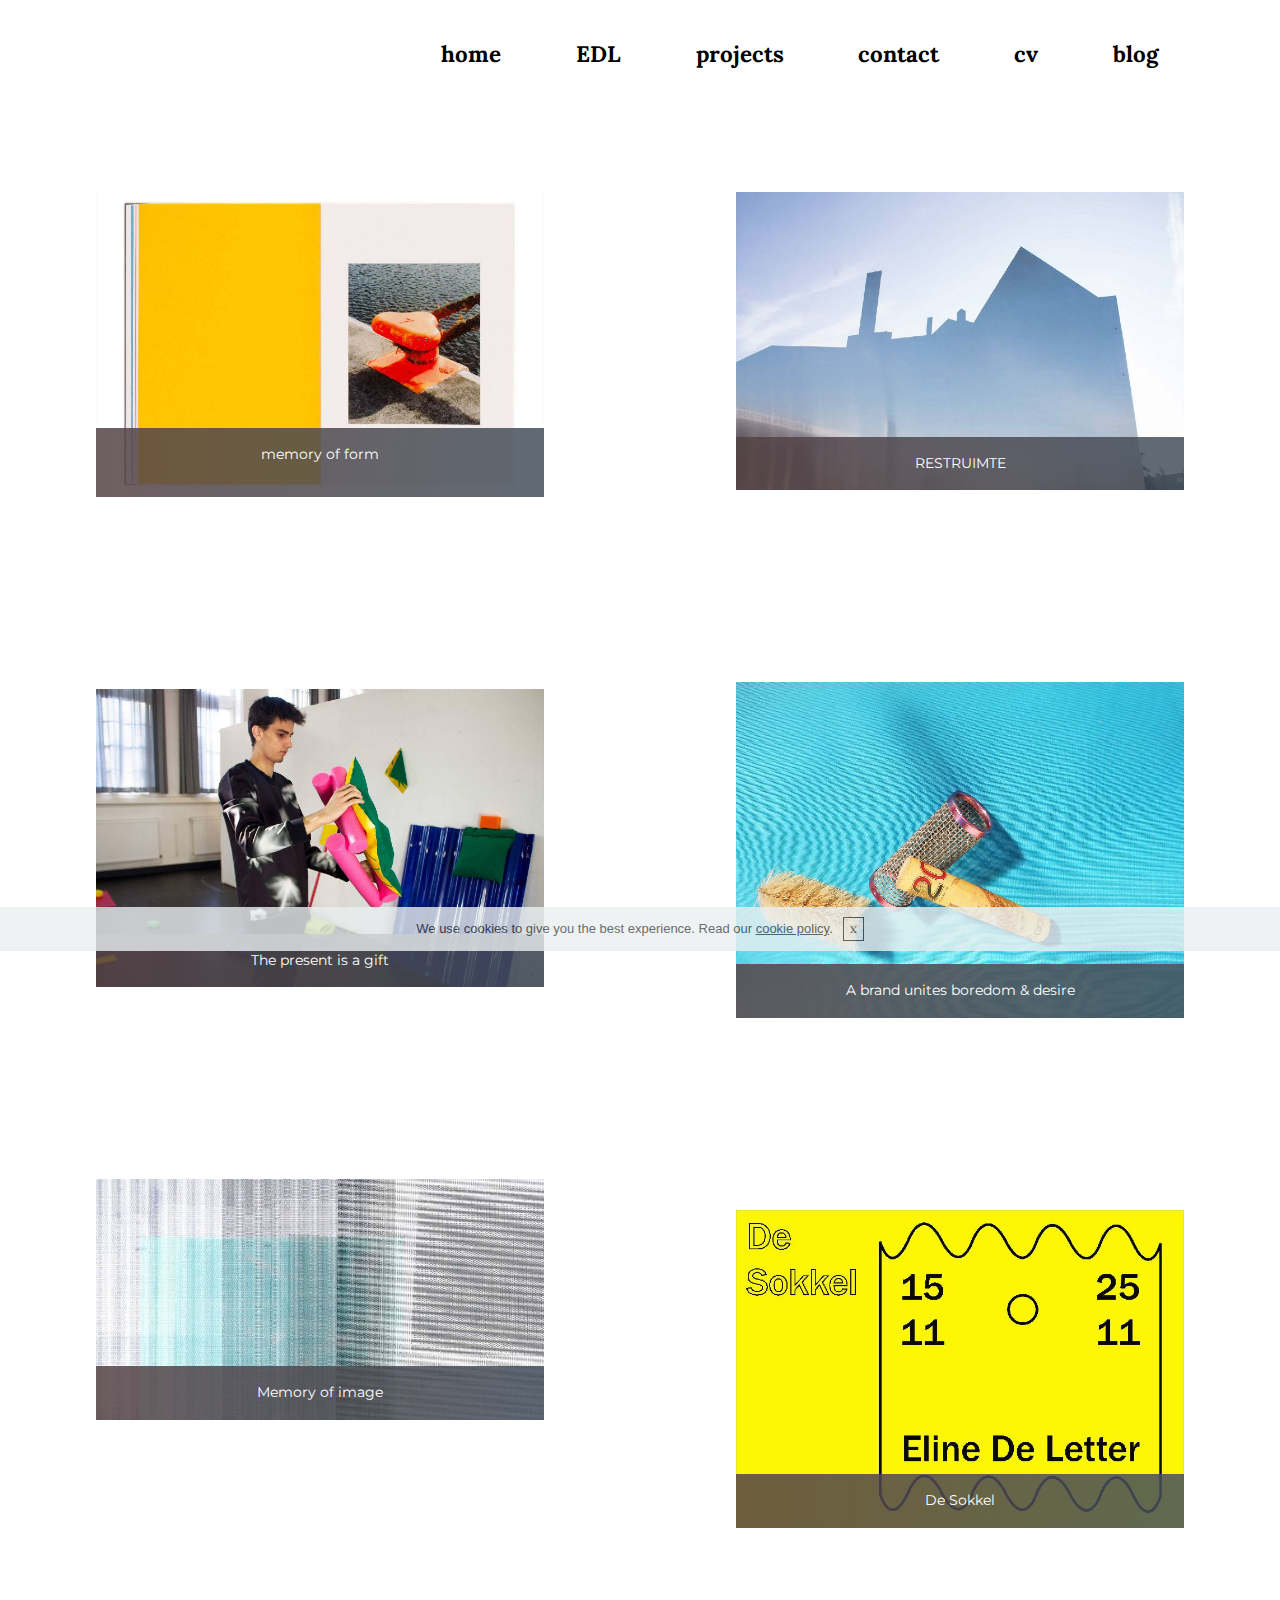
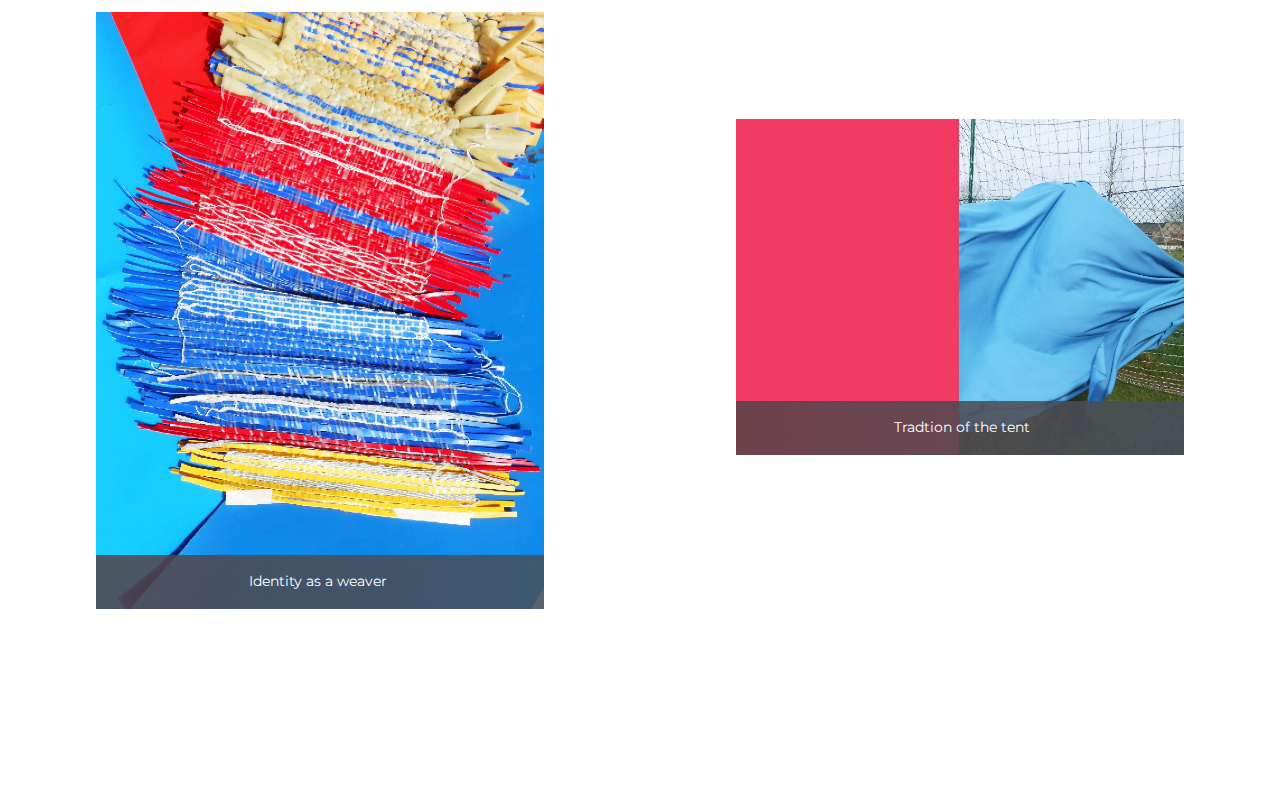
<file: Projects.html>
<!DOCTYPE html>
<html>
<head>
  <!-- Site made with Mobirise Website Builder v3.8.5, https://mobirise.com -->
  <meta charset="UTF-8">
  <meta http-equiv="X-UA-Compatible" content="IE=edge">
  <meta name="generator" content="Mobirise v3.8.5, mobirise.com">
  <meta name="viewport" content="width=device-width, initial-scale=1">
  <link rel="shortcut icon" href="assets/images/logo.png" type="image/x-icon">
  <meta name="description" content="this page shows the projects of Eline De Letter 2016">
  <title>Projects</title>
  <link rel="stylesheet" href="https://fonts.googleapis.com/css?family=Lora:400,700,400italic,700italic&amp;subset=latin">
  <link rel="stylesheet" href="https://fonts.googleapis.com/css?family=Montserrat:400,700">
  <link rel="stylesheet" href="https://fonts.googleapis.com/css?family=Raleway:100,100i,200,200i,300,300i,400,400i,500,500i,600,600i,700,700i,800,800i,900,900i">
  <link rel="stylesheet" href="assets/et-line-font-plugin/style.css">
  <link rel="stylesheet" href="assets/bootstrap-material-design-font/css/material.css">
  <link rel="stylesheet" href="assets/tether/tether.min.css">
  <link rel="stylesheet" href="assets/bootstrap/css/bootstrap.min.css">
  <link rel="stylesheet" href="assets/socicon/css/socicon.min.css">
  <link rel="stylesheet" href="assets/animate.css/animate.min.css">
  <link rel="stylesheet" href="assets/dropdown/css/style.css">
  <link rel="stylesheet" href="assets/theme/css/style.css">
  <link rel="stylesheet" href="assets/mobirise-gallery/style.css">
  <link rel="stylesheet" href="assets/mobirise/css/mbr-additional.css" type="text/css">
  
  
  
</head>
<body>

<!-- Google Analytics -->
<script>
  (function(i,s,o,g,r,a,m){i['GoogleAnalyticsObject']=r;i[r]=i[r]||function(){
  (i[r].q=i[r].q||[]).push(arguments)},i[r].l=1*new Date();a=s.createElement(o),
  m=s.getElementsByTagName(o)[0];a.async=1;a.src=g;m.parentNode.insertBefore(a,m)
  })(window,document,'script','https://www.google-analytics.com/analytics.js','ga');

  ga('create', 'UA-87704032-1', 'auto');
  ga('send', 'pageview');

</script>
<!-- /Google Analytics -->


<section id="menu-1c">

    <nav class="navbar navbar-dropdown">
        <div class="container">

            <div class="mbr-table">
                
                <div class="mbr-table-cell">

                    <button class="navbar-toggler pull-xs-right hidden-md-up" type="button" data-toggle="collapse" data-target="#exCollapsingNavbar">
                        <div class="hamburger-icon"></div>
                    </button>

                    <ul class="nav-dropdown collapse pull-xs-right nav navbar-nav navbar-toggleable-sm" id="exCollapsingNavbar"><li class="nav-item"><a class="nav-link link" href="index.html">home</a></li><li class="nav-item"><a class="nav-link link" href="EDL.html">EDL</a></li><li class="nav-item"><a class="nav-link link" href="Projects.html">projects</a></li><li class="nav-item"><a class="nav-link link" href="Projects.html">contact</a></li><li class="nav-item"><a class="nav-link link" href="cv.html">cv</a></li><li class="nav-item"><a class="nav-link link" href="http://eline-textile-designer-blog.tumblr.com/" target="_blank">blog</a></li></ul>
                    <button hidden="" class="navbar-toggler navbar-close" type="button" data-toggle="collapse" data-target="#exCollapsingNavbar">
                        <div class="close-icon"></div>
                    </button>

                </div>
            </div>

        </div>
    </nav>

</section>

<section class="engine"><a rel="external" href="https://mobirise.com">best offline site design</a></section><section class="mbr-gallery mbr-section mbr-section-nopadding mbr-slider-carousel mbr-after-navbar" id="gallery4-q" data-filter="false" style="padding-top: 6rem; padding-bottom: 6rem;">
    <!-- Filter -->
    

    <!-- Gallery -->
    <div class="mbr-gallery-row">
        <div class=" mbr-gallery-layout-default">
            <div>
                <div>
                    <div class="mbr-gallery-item mbr-gallery-item__mobirise3 mbr-gallery-item--p6" data-tags="Awesome" data-video-url="false">
                        <div href="#lb-gallery4-q" data-slide-to="0" data-toggle="modal">
                            
                            

                            <img alt="" src="assets/images/2-2000x1363-87-2000x1363-5.jpg">
                            
                            <span class="icon-focus"></span>
                            <span class="mbr-gallery-title"><p>memory of form<a href="infomemoryofform.html" class="text-white"></a></p></span>
                        </div>
                    </div><div class="mbr-gallery-item mbr-gallery-item__mobirise3 mbr-gallery-item--p6" data-tags="Responsive" data-video-url="false">
                        <div href="#lb-gallery4-q" data-slide-to="1" data-toggle="modal">
                            
                            

                            <img alt="" src="assets/images/15-2000x1333-89-2000x1333-31.jpg">
                            
                            <span class="icon-focus"></span>
                            <span class="mbr-gallery-title"><a href="RESTRUIMTE.html" class="text-white">RESTRUIMTE</a></span>
                        </div>
                    </div><div class="mbr-gallery-item mbr-gallery-item__mobirise3 mbr-gallery-item--p6" data-tags="Creative" data-video-url="false">
                        <div href="#lb-gallery4-q" data-slide-to="2" data-toggle="modal">
                            
                            

                            <img alt="" src="assets/images/stylingbeelden-062-2000x1500-0-2000x1500-61.jpg">
                            
                            <span class="icon-focus"></span>
                            <span class="mbr-gallery-title"><a href="Abrand.html" class="text-white">A brand unites boredom &amp; desire</a></span>
                        </div>
                    </div><div class="mbr-gallery-item mbr-gallery-item__mobirise3 mbr-gallery-item--p6" data-tags="Animated" data-video-url="false">
                        <div href="#lb-gallery4-q" data-slide-to="3" data-toggle="modal">
                            
                            

                            <img alt="" src="assets/images/20-2000x1333-31-2000x1333-59.jpg">
                            
                            <span class="icon-focus"></span>
                            <span class="mbr-gallery-title"><a href="Thepresentisagift.html" class="text-white">The present is a gift</a></span>
                        </div>
                    </div><div class="mbr-gallery-item mbr-gallery-item__mobirise3 mbr-gallery-item--p6" data-tags="Beautiful" data-video-url="false">
                        <div href="#lb-gallery4-q" data-slide-to="4" data-toggle="modal">
                            
                            

                            <img alt="" src="assets/images/22-2000x1076-74-2000x1076-88.jpg">
                            
                            <span class="icon-focus"></span>
                            <span class="mbr-gallery-title"><a href="Memoryofimage.html" class="text-white">Memory of image</a></span>
                        </div>
                    </div><div class="mbr-gallery-item mbr-gallery-item__mobirise3 mbr-gallery-item--p6" data-tags="Responsive" data-video-url="false">
                        <div href="#lb-gallery4-q" data-slide-to="5" data-toggle="modal">
                            
                            

                            <img alt="" src="assets/images/affiche-liggend2-2000x1418-94-2000x1418-31.jpg">
                            
                            <span class="icon-focus"></span>
                            <span class="mbr-gallery-title"><a href="Desokkel.html" class="text-white">De Sokkel</a></span>
                        </div>
                    </div><div class="mbr-gallery-item mbr-gallery-item__mobirise3 mbr-gallery-item--p6" data-tags="Animated" data-video-url="false">
                        <div href="#lb-gallery4-q" data-slide-to="6" data-toggle="modal">
                            
                            

                            <img alt="" src="assets/images/weven-041-2000x2666-78-2000x2666-89.jpg">
                            
                            <span class="icon-focus"></span>
                            <span class="mbr-gallery-title"><a href="Identityasaweaver.html" class="text-white">Identity as a weaver</a>&nbsp;</span>
                        </div>
                    </div><div class="mbr-gallery-item mbr-gallery-item__mobirise3 mbr-gallery-item--p6" data-tags="Animated" data-video-url="false">
                        <div href="#lb-gallery4-q" data-slide-to="7" data-toggle="modal">
                            
                            

                            <img alt="" src="assets/images/botent-080-2-2000x1500-32-2000x1500-30.jpg">
                            
                            <span class="icon-focus"></span>
                            <span class="mbr-gallery-title"><a href="Traditionofthetent.html" class="text-white">&nbsp;Tradtion of the tent</a></span>
                        </div>
                    </div>
                </div>
            </div>
            <div class="clearfix"></div>
        </div>
    </div>

    <!-- Lightbox -->
    <div data-app-prevent-settings="" class="mbr-slider modal fade carousel slide" tabindex="-1" data-keyboard="true" data-interval="false" id="lb-gallery4-q">
        <div class="modal-dialog">
            <div class="modal-content">
                <div class="modal-body">
                    
                    <div class="carousel-inner">
                        <div class="carousel-item">
                            <img alt="" src="assets/images/2-2000x1363-87.jpg">
                        </div><div class="carousel-item">
                            <img alt="" src="assets/images/15-2000x1333-89.jpg">
                        </div><div class="carousel-item">
                            <img alt="" src="assets/images/stylingbeelden-062-2000x1500-0.jpg">
                        </div><div class="carousel-item">
                            <img alt="" src="assets/images/20-2000x1333-31.jpg">
                        </div><div class="carousel-item">
                            <img alt="" src="assets/images/22-2000x1076-74.jpg">
                        </div><div class="carousel-item active">
                            <img alt="" src="assets/images/affiche-liggend2-2000x1418-94.jpg">
                        </div><div class="carousel-item">
                            <img alt="" src="assets/images/weven-041-2000x2666-78.jpg">
                        </div><div class="carousel-item">
                            <img alt="" src="assets/images/botent-080-2-2000x1500-32.jpg">
                        </div>
                    </div>
                    <a class="left carousel-control" role="button" data-slide="prev" href="#lb-gallery4-q">
                        <span class="icon-prev" aria-hidden="true"></span>
                        <span class="sr-only">Previous</span>
                    </a>
                    <a class="right carousel-control" role="button" data-slide="next" href="#lb-gallery4-q">
                        <span class="icon-next" aria-hidden="true"></span>
                        <span class="sr-only">Next</span>
                    </a>

                    <a class="close" href="#" role="button" data-dismiss="modal">
                        <span aria-hidden="true">×</span>
                        <span class="sr-only">Close</span>
                    </a>
                </div>
            </div>
        </div>
    </div>
</section>


  <script src="assets/web/assets/jquery/jquery.min.js"></script>
  <script src="assets/tether/tether.min.js"></script>
  <script src="assets/bootstrap/js/bootstrap.min.js"></script>
  <script src="assets/smooth-scroll/SmoothScroll.js"></script>
  <script src="assets/viewportChecker/jquery.viewportchecker.js"></script>
  <script src="assets/cookies-alert-plugin/cookies-alert-core.js"></script>
  <script src="assets/cookies-alert-plugin/cookies-alert-script.js"></script>
  <script src="assets/dropdown/js/script.min.js"></script>
  <script src="assets/touchSwipe/jquery.touchSwipe.min.js"></script>
  <script src="assets/masonry/masonry.pkgd.min.js"></script>
  <script src="assets/imagesloaded/imagesloaded.pkgd.min.js"></script>
  <script src="assets/bootstrap-carousel-swipe/bootstrap-carousel-swipe.js"></script>
  <script src="assets/theme/js/script.js"></script>
  <script src="assets/mobirise-gallery/script.js"></script>
  
  
  <input name="animation" type="hidden">
  <input name="cookieData" type="hidden" data-cookie-text="We use cookies to give you the best experience. Read our <a href='privacy.html'>cookie policy</a>.">
  </body>
</html>
</file>
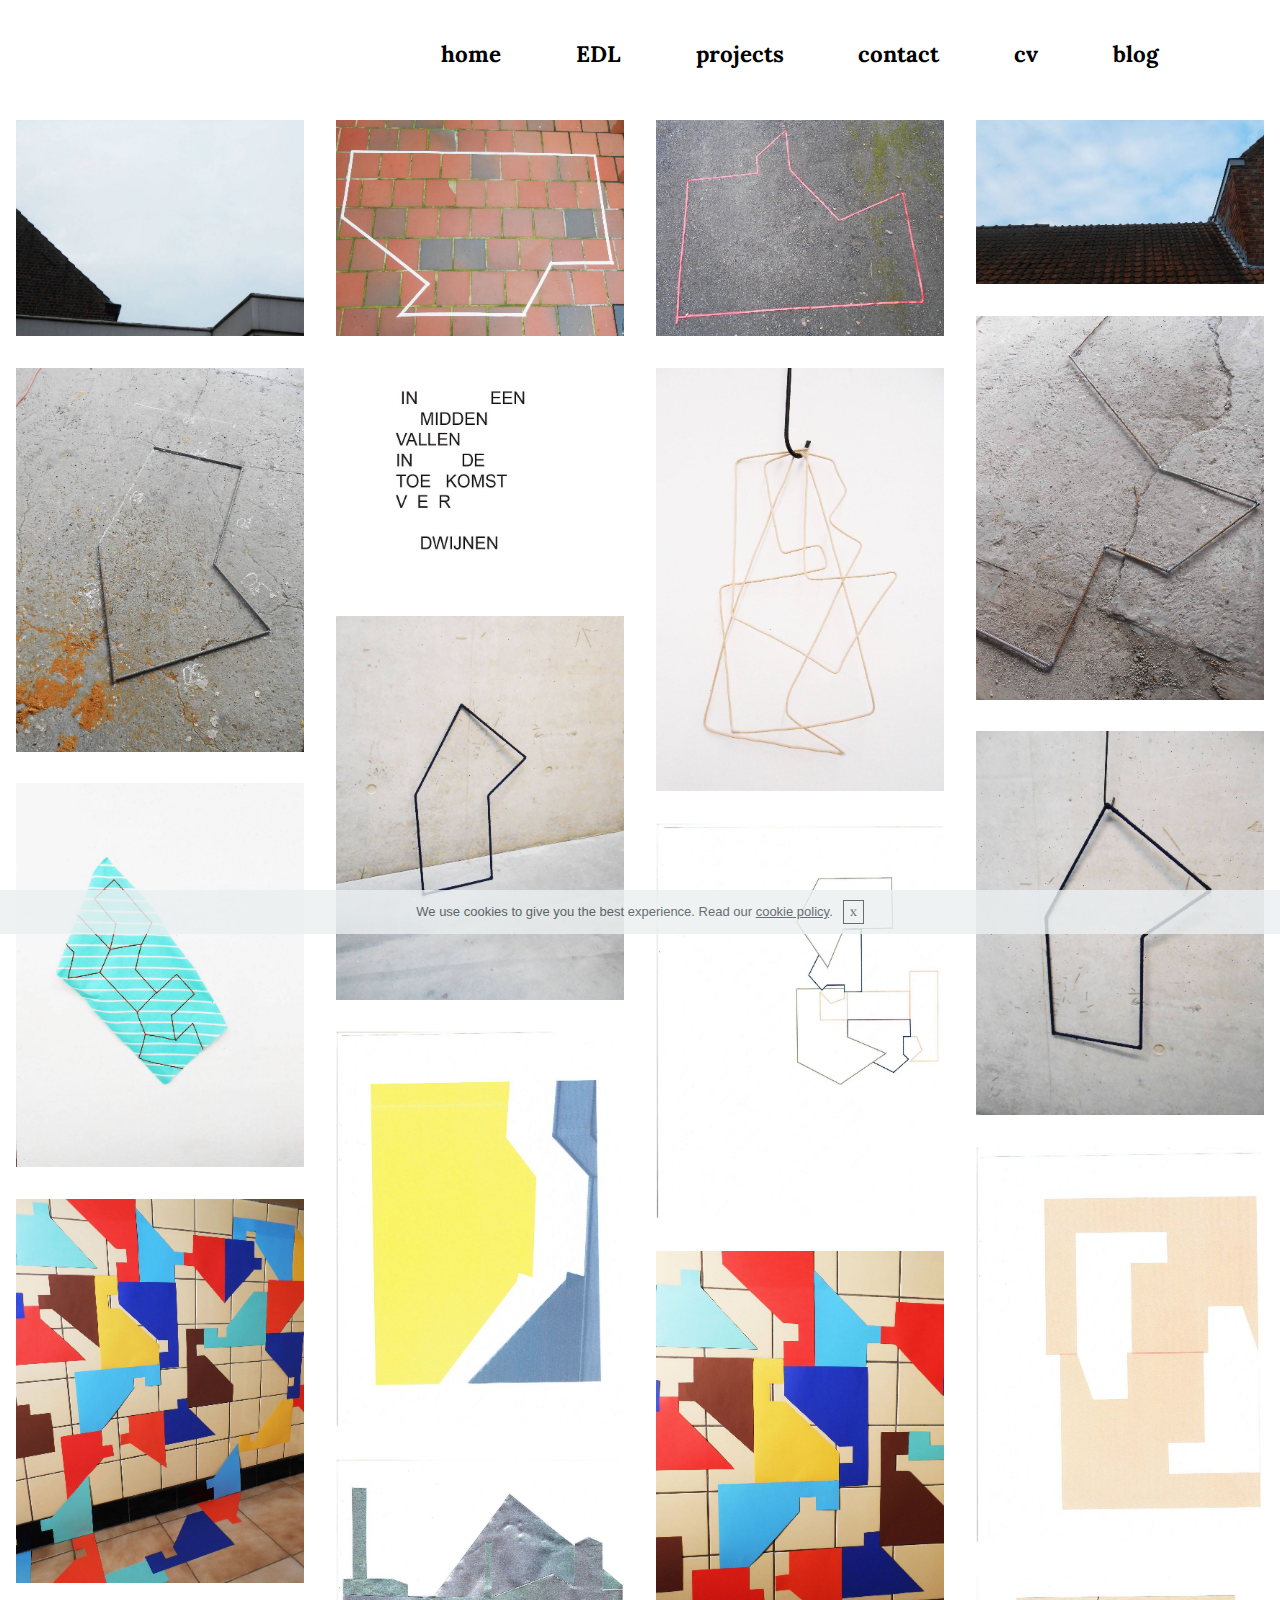
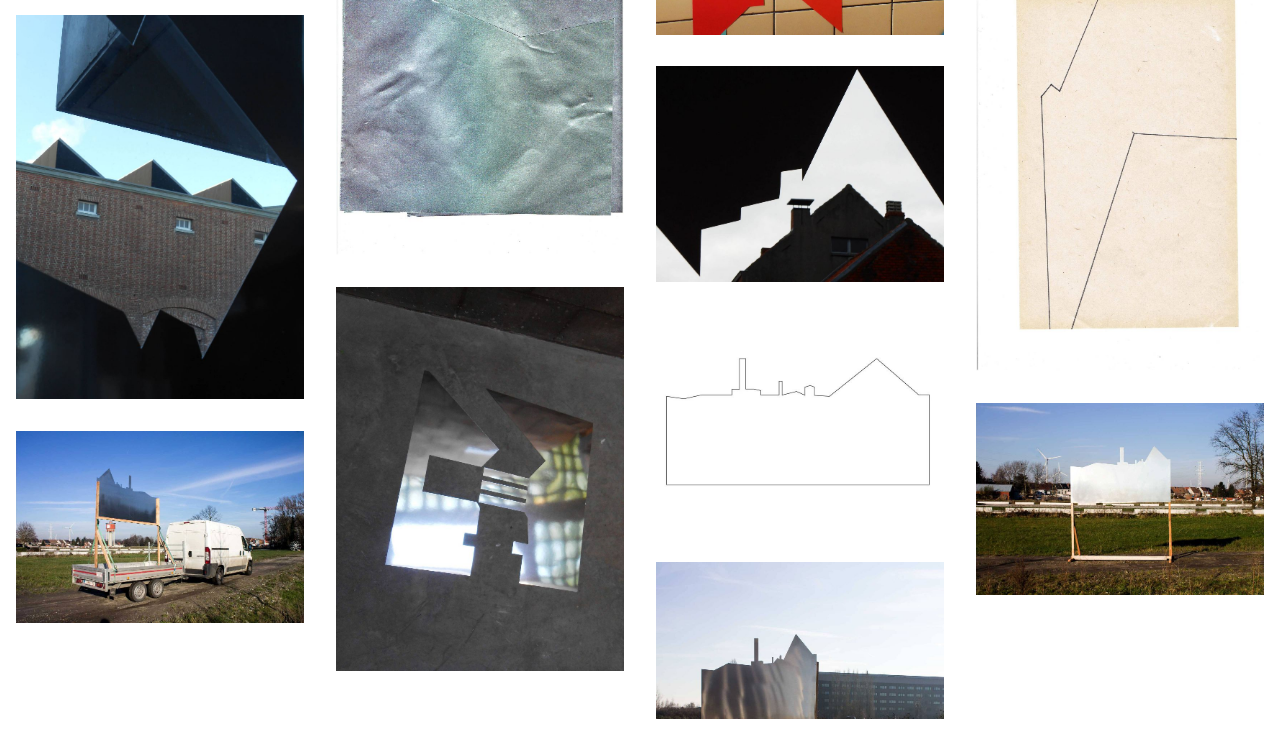
<file: RESTRUIMTE.html>
<!DOCTYPE html>
<html>
<head>
  <!-- Site made with Mobirise Website Builder v3.8.5, https://mobirise.com -->
  <meta charset="UTF-8">
  <meta http-equiv="X-UA-Compatible" content="IE=edge">
  <meta name="generator" content="Mobirise v3.8.5, mobirise.com">
  <meta name="viewport" content="width=device-width, initial-scale=1">
  <link rel="shortcut icon" href="assets/images/logo.png" type="image/x-icon">
  <meta name="description" content="this page shows the project restruimte by Eline De Letter 2016">
  <title>restruimte</title>
  <link rel="stylesheet" href="https://fonts.googleapis.com/css?family=Lora:400,700,400italic,700italic&amp;subset=latin">
  <link rel="stylesheet" href="https://fonts.googleapis.com/css?family=Montserrat:400,700">
  <link rel="stylesheet" href="https://fonts.googleapis.com/css?family=Raleway:100,100i,200,200i,300,300i,400,400i,500,500i,600,600i,700,700i,800,800i,900,900i">
  <link rel="stylesheet" href="assets/et-line-font-plugin/style.css">
  <link rel="stylesheet" href="assets/bootstrap-material-design-font/css/material.css">
  <link rel="stylesheet" href="assets/tether/tether.min.css">
  <link rel="stylesheet" href="assets/bootstrap/css/bootstrap.min.css">
  <link rel="stylesheet" href="assets/socicon/css/socicon.min.css">
  <link rel="stylesheet" href="assets/animate.css/animate.min.css">
  <link rel="stylesheet" href="assets/dropdown/css/style.css">
  <link rel="stylesheet" href="assets/theme/css/style.css">
  <link rel="stylesheet" href="assets/mobirise-gallery/style.css">
  <link rel="stylesheet" href="assets/mobirise/css/mbr-additional.css" type="text/css">
  
  
  
</head>
<body>

<!-- Google Analytics -->
<script>
  (function(i,s,o,g,r,a,m){i['GoogleAnalyticsObject']=r;i[r]=i[r]||function(){
  (i[r].q=i[r].q||[]).push(arguments)},i[r].l=1*new Date();a=s.createElement(o),
  m=s.getElementsByTagName(o)[0];a.async=1;a.src=g;m.parentNode.insertBefore(a,m)
  })(window,document,'script','https://www.google-analytics.com/analytics.js','ga');

  ga('create', 'UA-87704032-1', 'auto');
  ga('send', 'pageview');

</script>
<!-- /Google Analytics -->


<section id="menu-1c">

    <nav class="navbar navbar-dropdown">
        <div class="container">

            <div class="mbr-table">
                
                <div class="mbr-table-cell">

                    <button class="navbar-toggler pull-xs-right hidden-md-up" type="button" data-toggle="collapse" data-target="#exCollapsingNavbar">
                        <div class="hamburger-icon"></div>
                    </button>

                    <ul class="nav-dropdown collapse pull-xs-right nav navbar-nav navbar-toggleable-sm" id="exCollapsingNavbar"><li class="nav-item"><a class="nav-link link" href="index.html">home</a></li><li class="nav-item"><a class="nav-link link" href="EDL.html">EDL</a></li><li class="nav-item"><a class="nav-link link" href="Projects.html">projects</a></li><li class="nav-item"><a class="nav-link link" href="Projects.html">contact</a></li><li class="nav-item"><a class="nav-link link" href="cv.html">cv</a></li><li class="nav-item"><a class="nav-link link" href="http://eline-textile-designer-blog.tumblr.com/" target="_blank">blog</a></li></ul>
                    <button hidden="" class="navbar-toggler navbar-close" type="button" data-toggle="collapse" data-target="#exCollapsingNavbar">
                        <div class="close-icon"></div>
                    </button>

                </div>
            </div>

        </div>
    </nav>

</section>

<section class="engine"><a rel="external" href="https://mobirise.com">best offline web generator software</a></section><section class="mbr-gallery mbr-section mbr-section-nopadding mbr-slider-carousel mbr-after-navbar" id="gallery4-t" data-filter="true" style="padding-top: 0rem; padding-bottom: 0rem;">
    <!-- Filter -->
    <div class="mbr-gallery-filter container gallery-filter-active">
        <ul>
            <li class="mbr-gallery-filter-all active">All</li>
        </ul>
    </div>

    <!-- Gallery -->
    <div class="mbr-gallery-row">
        <div class=" mbr-gallery-layout-default">
            <div>
                <div>
                    <div class="mbr-gallery-item mbr-gallery-item__mobirise3 mbr-gallery-item--p1" data-tags="Awesome" data-video-url="false">
                        <div href="#lb-gallery4-t" data-slide-to="0" data-toggle="modal">
                            
                            

                            <img alt="" src="assets/images/2-2000x1500-94-2000x1500-24.jpg">
                            
                            <span class="icon-focus"></span>
                            
                        </div>
                    </div><div class="mbr-gallery-item mbr-gallery-item__mobirise3 mbr-gallery-item--p1" data-tags="Responsive" data-video-url="false">
                        <div href="#lb-gallery4-t" data-slide-to="1" data-toggle="modal">
                            
                            

                            <img alt="" src="assets/images/3-2000x1500-62-2000x1500-61.jpg">
                            
                            <span class="icon-focus"></span>
                            
                        </div>
                    </div><div class="mbr-gallery-item mbr-gallery-item__mobirise3 mbr-gallery-item--p1" data-tags="Creative" data-video-url="false">
                        <div href="#lb-gallery4-t" data-slide-to="2" data-toggle="modal">
                            
                            

                            <img alt="" src="assets/images/5-2000x1500-76-2000x1500-2.jpg">
                            
                            <span class="icon-focus"></span>
                            
                        </div>
                    </div><div class="mbr-gallery-item mbr-gallery-item__mobirise3 mbr-gallery-item--p1" data-tags="Animated" data-video-url="false">
                        <div href="#lb-gallery4-t" data-slide-to="3" data-toggle="modal">
                            
                            

                            <img alt="" src="assets/images/4-2000x1141-62-2000x1141-48.jpg">
                            
                            <span class="icon-focus"></span>
                            
                        </div>
                    </div><div class="mbr-gallery-item mbr-gallery-item__mobirise3 mbr-gallery-item--p1" data-tags="Awesome" data-video-url="false">
                        <div href="#lb-gallery4-t" data-slide-to="4" data-toggle="modal">
                            
                            

                            <img alt="" src="assets/images/6-2000x2666-31-2000x2666-38.jpg">
                            
                            <span class="icon-focus"></span>
                            
                        </div>
                    </div><div class="mbr-gallery-item mbr-gallery-item__mobirise3 mbr-gallery-item--p1" data-tags="Beautiful" data-video-url="false">
                        <div href="#lb-gallery4-t" data-slide-to="5" data-toggle="modal">
                            
                            

                            <img alt="" src="assets/images/7-2000x2666-75-2000x2666-32.jpg">
                            
                            <span class="icon-focus"></span>
                            
                        </div>
                    </div><div class="mbr-gallery-item mbr-gallery-item__mobirise3 mbr-gallery-item--p1" data-tags="Responsive" data-video-url="false">
                        <div href="#lb-gallery4-t" data-slide-to="6" data-toggle="modal">
                            
                            

                            <img alt="" src="assets/images/7a-2000x1500-91-2000x1500-29.jpg">
                            
                            <span class="icon-focus"></span>
                            
                        </div>
                    </div><div class="mbr-gallery-item mbr-gallery-item__mobirise3 mbr-gallery-item--p1" data-tags="Animated" data-video-url="false">
                        <div href="#lb-gallery4-t" data-slide-to="7" data-toggle="modal">
                            
                            

                            <img alt="" src="assets/images/34-2000x2938-46-2000x2938-70.jpg">
                            
                            <span class="icon-focus"></span>
                            
                        </div>
                    </div><div class="mbr-gallery-item mbr-gallery-item__mobirise3 mbr-gallery-item--p1" data-tags="Animated" data-video-url="false">
                        <div href="#lb-gallery4-t" data-slide-to="8" data-toggle="modal">
                            
                            

                            <img alt="" src="assets/images/36-2000x2666-12-2000x2666-65.jpg">
                            
                            <span class="icon-focus"></span>
                            
                        </div>
                    </div><div class="mbr-gallery-item mbr-gallery-item__mobirise3 mbr-gallery-item--p1" data-tags="Animated" data-video-url="false">
                        <div href="#lb-gallery4-t" data-slide-to="9" data-toggle="modal">
                            
                            

                            <img alt="" src="assets/images/37-2000x2666-54-2000x2666-73.jpg">
                            
                            <span class="icon-focus"></span>
                            
                        </div>
                    </div><div class="mbr-gallery-item mbr-gallery-item__mobirise3 mbr-gallery-item--p1" data-tags="Animated" data-video-url="false">
                        <div href="#lb-gallery4-t" data-slide-to="10" data-toggle="modal">
                            
                            

                            <img alt="" src="assets/images/25-2000x2666-12-2000x2666-21.jpg">
                            
                            <span class="icon-focus"></span>
                            
                        </div>
                    </div><div class="mbr-gallery-item mbr-gallery-item__mobirise3 mbr-gallery-item--p1" data-tags="Animated" data-video-url="false">
                        <div href="#lb-gallery4-t" data-slide-to="11" data-toggle="modal">
                            
                            

                            <img alt="" src="assets/images/26-2000x2750-94-2000x2750-41.jpg">
                            
                            <span class="icon-focus"></span>
                            
                        </div>
                    </div><div class="mbr-gallery-item mbr-gallery-item__mobirise3 mbr-gallery-item--p1" data-tags="Animated" data-video-url="false">
                        <div href="#lb-gallery4-t" data-slide-to="12" data-toggle="modal">
                            
                            

                            <img alt="" src="assets/images/27-2000x2750-69-2000x2750-85.jpg">
                            
                            <span class="icon-focus"></span>
                            
                        </div>
                    </div><div class="mbr-gallery-item mbr-gallery-item__mobirise3 mbr-gallery-item--p1" data-tags="Animated" data-video-url="false">
                        <div href="#lb-gallery4-t" data-slide-to="13" data-toggle="modal">
                            
                            

                            <img alt="" src="assets/images/28-2000x2750-84-2000x2750-28.jpg">
                            
                            <span class="icon-focus"></span>
                            
                        </div>
                    </div><div class="mbr-gallery-item mbr-gallery-item__mobirise3 mbr-gallery-item--p1" data-tags="Animated" data-video-url="false">
                        <div href="#lb-gallery4-t" data-slide-to="14" data-toggle="modal">
                            
                            

                            <img alt="" src="assets/images/39-2000x2666-78-2000x2666-99.jpg">
                            
                            <span class="icon-focus"></span>
                            
                        </div>
                    </div><div class="mbr-gallery-item mbr-gallery-item__mobirise3 mbr-gallery-item--p1" data-tags="Animated" data-video-url="false">
                        <div href="#lb-gallery4-t" data-slide-to="15" data-toggle="modal">
                            
                            

                            <img alt="" src="assets/images/40-2000x2666-4-2000x2666-46.jpg">
                            
                            <span class="icon-focus"></span>
                            
                        </div>
                    </div><div class="mbr-gallery-item mbr-gallery-item__mobirise3 mbr-gallery-item--p1" data-tags="Animated" data-video-url="false">
                        <div href="#lb-gallery4-t" data-slide-to="16" data-toggle="modal">
                            
                            

                            <img alt="" src="assets/images/32-2000x2750-8-2000x2750-4.jpg">
                            
                            <span class="icon-focus"></span>
                            
                        </div>
                    </div><div class="mbr-gallery-item mbr-gallery-item__mobirise3 mbr-gallery-item--p1" data-tags="Animated" data-video-url="false">
                        <div href="#lb-gallery4-t" data-slide-to="17" data-toggle="modal">
                            
                            

                            <img alt="" src="assets/images/29-2000x2750-75-2000x2750-53.jpg">
                            
                            <span class="icon-focus"></span>
                            
                        </div>
                    </div><div class="mbr-gallery-item mbr-gallery-item__mobirise3 mbr-gallery-item--p1" data-tags="Animated" data-video-url="false">
                        <div href="#lb-gallery4-t" data-slide-to="18" data-toggle="modal">
                            
                            

                            <img alt="" src="assets/images/18-2000x2666-13-2000x2666-80.jpg">
                            
                            <span class="icon-focus"></span>
                            
                        </div>
                    </div><div class="mbr-gallery-item mbr-gallery-item__mobirise3 mbr-gallery-item--p1" data-tags="Animated" data-video-url="false">
                        <div href="#lb-gallery4-t" data-slide-to="19" data-toggle="modal">
                            
                            

                            <img alt="" src="assets/images/23-2000x1500-66-2000x1500-91.jpg">
                            
                            <span class="icon-focus"></span>
                            
                        </div>
                    </div><div class="mbr-gallery-item mbr-gallery-item__mobirise3 mbr-gallery-item--p1" data-tags="Animated" data-video-url="false">
                        <div href="#lb-gallery4-t" data-slide-to="20" data-toggle="modal">
                            
                            

                            <img alt="" src="assets/images/11-2000x2666-98-2000x2666-11.jpg">
                            
                            <span class="icon-focus"></span>
                            
                        </div>
                    </div><div class="mbr-gallery-item mbr-gallery-item__mobirise3 mbr-gallery-item--p1" data-tags="Animated" data-video-url="false">
                        <div href="#lb-gallery4-t" data-slide-to="21" data-toggle="modal">
                            
                            

                            <img alt="" src="assets/images/8-2000x1500-60-2000x1500-49.jpg">
                            
                            <span class="icon-focus"></span>
                            
                        </div>
                    </div><div class="mbr-gallery-item mbr-gallery-item__mobirise3 mbr-gallery-item--p1" data-tags="Animated" data-video-url="false">
                        <div href="#lb-gallery4-t" data-slide-to="22" data-toggle="modal">
                            
                            

                            <img alt="" src="assets/images/17-2000x1333-75-2000x1333-0.jpg">
                            
                            <span class="icon-focus"></span>
                            
                        </div>
                    </div><div class="mbr-gallery-item mbr-gallery-item__mobirise3 mbr-gallery-item--p1" data-tags="Animated" data-video-url="false">
                        <div href="#lb-gallery4-t" data-slide-to="23" data-toggle="modal">
                            
                            

                            <img alt="" src="assets/images/16-2000x1333-26-2000x1333-53.jpg">
                            
                            <span class="icon-focus"></span>
                            
                        </div>
                    </div><div class="mbr-gallery-item mbr-gallery-item__mobirise3 mbr-gallery-item--p1" data-tags="Animated" data-video-url="false">
                        <div href="#lb-gallery4-t" data-slide-to="24" data-toggle="modal">
                            
                            

                            <img alt="" src="assets/images/12-2000x1091-97-2000x1091-75.jpg">
                            
                            <span class="icon-focus"></span>
                            
                        </div>
                    </div>
                </div>
            </div>
            <div class="clearfix"></div>
        </div>
    </div>

    <!-- Lightbox -->
    <div data-app-prevent-settings="" class="mbr-slider modal fade carousel slide" tabindex="-1" data-keyboard="true" data-interval="false" id="lb-gallery4-t">
        <div class="modal-dialog">
            <div class="modal-content">
                <div class="modal-body">
                    <ol class="carousel-indicators">
                        <li data-app-prevent-settings="" data-target="#lb-gallery4-t" data-slide-to="0"></li><li data-app-prevent-settings="" data-target="#lb-gallery4-t" data-slide-to="1"></li><li data-app-prevent-settings="" data-target="#lb-gallery4-t" data-slide-to="2"></li><li data-app-prevent-settings="" data-target="#lb-gallery4-t" data-slide-to="3"></li><li data-app-prevent-settings="" data-target="#lb-gallery4-t" data-slide-to="4"></li><li data-app-prevent-settings="" data-target="#lb-gallery4-t" data-slide-to="5"></li><li data-app-prevent-settings="" data-target="#lb-gallery4-t" data-slide-to="6"></li><li data-app-prevent-settings="" data-target="#lb-gallery4-t" data-slide-to="7"></li><li data-app-prevent-settings="" data-target="#lb-gallery4-t" data-slide-to="8"></li><li data-app-prevent-settings="" data-target="#lb-gallery4-t" data-slide-to="9"></li><li data-app-prevent-settings="" data-target="#lb-gallery4-t" data-slide-to="10"></li><li data-app-prevent-settings="" data-target="#lb-gallery4-t" data-slide-to="11"></li><li data-app-prevent-settings="" data-target="#lb-gallery4-t" data-slide-to="12"></li><li data-app-prevent-settings="" data-target="#lb-gallery4-t" data-slide-to="13"></li><li data-app-prevent-settings="" data-target="#lb-gallery4-t" data-slide-to="14"></li><li data-app-prevent-settings="" data-target="#lb-gallery4-t" data-slide-to="15"></li><li data-app-prevent-settings="" data-target="#lb-gallery4-t" data-slide-to="16"></li><li data-app-prevent-settings="" data-target="#lb-gallery4-t" data-slide-to="17"></li><li data-app-prevent-settings="" data-target="#lb-gallery4-t" data-slide-to="18"></li><li data-app-prevent-settings="" data-target="#lb-gallery4-t" data-slide-to="19"></li><li data-app-prevent-settings="" data-target="#lb-gallery4-t" data-slide-to="20"></li><li data-app-prevent-settings="" data-target="#lb-gallery4-t" data-slide-to="21"></li><li data-app-prevent-settings="" data-target="#lb-gallery4-t" data-slide-to="22"></li><li data-app-prevent-settings="" data-target="#lb-gallery4-t" data-slide-to="23"></li><li data-app-prevent-settings="" data-target="#lb-gallery4-t" class=" active" data-slide-to="24"></li>
                    </ol>
                    <div class="carousel-inner">
                        <div class="carousel-item">
                            <img alt="" src="assets/images/2-2000x1500-94.jpg">
                        </div><div class="carousel-item">
                            <img alt="" src="assets/images/3-2000x1500-62.jpg">
                        </div><div class="carousel-item">
                            <img alt="" src="assets/images/5-2000x1500-76.jpg">
                        </div><div class="carousel-item">
                            <img alt="" src="assets/images/4-2000x1141-62.jpg">
                        </div><div class="carousel-item">
                            <img alt="" src="assets/images/6-2000x2666-31.jpg">
                        </div><div class="carousel-item">
                            <img alt="" src="assets/images/7-2000x2666-75.jpg">
                        </div><div class="carousel-item">
                            <img alt="" src="assets/images/7a-2000x1500-91.jpg">
                        </div><div class="carousel-item">
                            <img alt="" src="assets/images/34-2000x2938-46.jpg">
                        </div><div class="carousel-item">
                            <img alt="" src="assets/images/36-2000x2666-12.jpg">
                        </div><div class="carousel-item">
                            <img alt="" src="assets/images/37-2000x2666-54.jpg">
                        </div><div class="carousel-item">
                            <img alt="" src="assets/images/25-2000x2666-12.jpg">
                        </div><div class="carousel-item">
                            <img alt="" src="assets/images/26-2000x2750-94.jpg">
                        </div><div class="carousel-item">
                            <img alt="" src="assets/images/27-2000x2750-69.jpg">
                        </div><div class="carousel-item">
                            <img alt="" src="assets/images/28-2000x2750-84.jpg">
                        </div><div class="carousel-item">
                            <img alt="" src="assets/images/39-2000x2666-78.jpg">
                        </div><div class="carousel-item">
                            <img alt="" src="assets/images/40-2000x2666-4.jpg">
                        </div><div class="carousel-item">
                            <img alt="" src="assets/images/32-2000x2750-8.jpg">
                        </div><div class="carousel-item">
                            <img alt="" src="assets/images/29-2000x2750-75.jpg">
                        </div><div class="carousel-item">
                            <img alt="" src="assets/images/18-2000x2666-13.jpg">
                        </div><div class="carousel-item">
                            <img alt="" src="assets/images/23-2000x1500-66.jpg">
                        </div><div class="carousel-item">
                            <img alt="" src="assets/images/11-2000x2666-98.jpg">
                        </div><div class="carousel-item">
                            <img alt="" src="assets/images/8-2000x1500-60.jpg">
                        </div><div class="carousel-item">
                            <img alt="" src="assets/images/17-2000x1333-75.jpg">
                        </div><div class="carousel-item">
                            <img alt="" src="assets/images/16-2000x1333-26.jpg">
                        </div><div class="carousel-item active">
                            <img alt="" src="assets/images/12-2000x1091-97.jpg">
                        </div>
                    </div>
                    <a class="left carousel-control" role="button" data-slide="prev" href="#lb-gallery4-t">
                        <span class="icon-prev" aria-hidden="true"></span>
                        <span class="sr-only">Previous</span>
                    </a>
                    <a class="right carousel-control" role="button" data-slide="next" href="#lb-gallery4-t">
                        <span class="icon-next" aria-hidden="true"></span>
                        <span class="sr-only">Next</span>
                    </a>

                    <a class="close" href="#" role="button" data-dismiss="modal">
                        <span aria-hidden="true">×</span>
                        <span class="sr-only">Close</span>
                    </a>
                </div>
            </div>
        </div>
    </div>
</section>


  <script src="assets/web/assets/jquery/jquery.min.js"></script>
  <script src="assets/tether/tether.min.js"></script>
  <script src="assets/bootstrap/js/bootstrap.min.js"></script>
  <script src="assets/smooth-scroll/SmoothScroll.js"></script>
  <script src="assets/viewportChecker/jquery.viewportchecker.js"></script>
  <script src="assets/cookies-alert-plugin/cookies-alert-core.js"></script>
  <script src="assets/cookies-alert-plugin/cookies-alert-script.js"></script>
  <script src="assets/dropdown/js/script.min.js"></script>
  <script src="assets/touchSwipe/jquery.touchSwipe.min.js"></script>
  <script src="assets/masonry/masonry.pkgd.min.js"></script>
  <script src="assets/imagesloaded/imagesloaded.pkgd.min.js"></script>
  <script src="assets/bootstrap-carousel-swipe/bootstrap-carousel-swipe.js"></script>
  <script src="assets/theme/js/script.js"></script>
  <script src="assets/mobirise-gallery/script.js"></script>
  
  
  <input name="animation" type="hidden">
  <input name="cookieData" type="hidden" data-cookie-text="We use cookies to give you the best experience. Read our <a href='privacy.html'>cookie policy</a>.">
  </body>
</html>
</file>
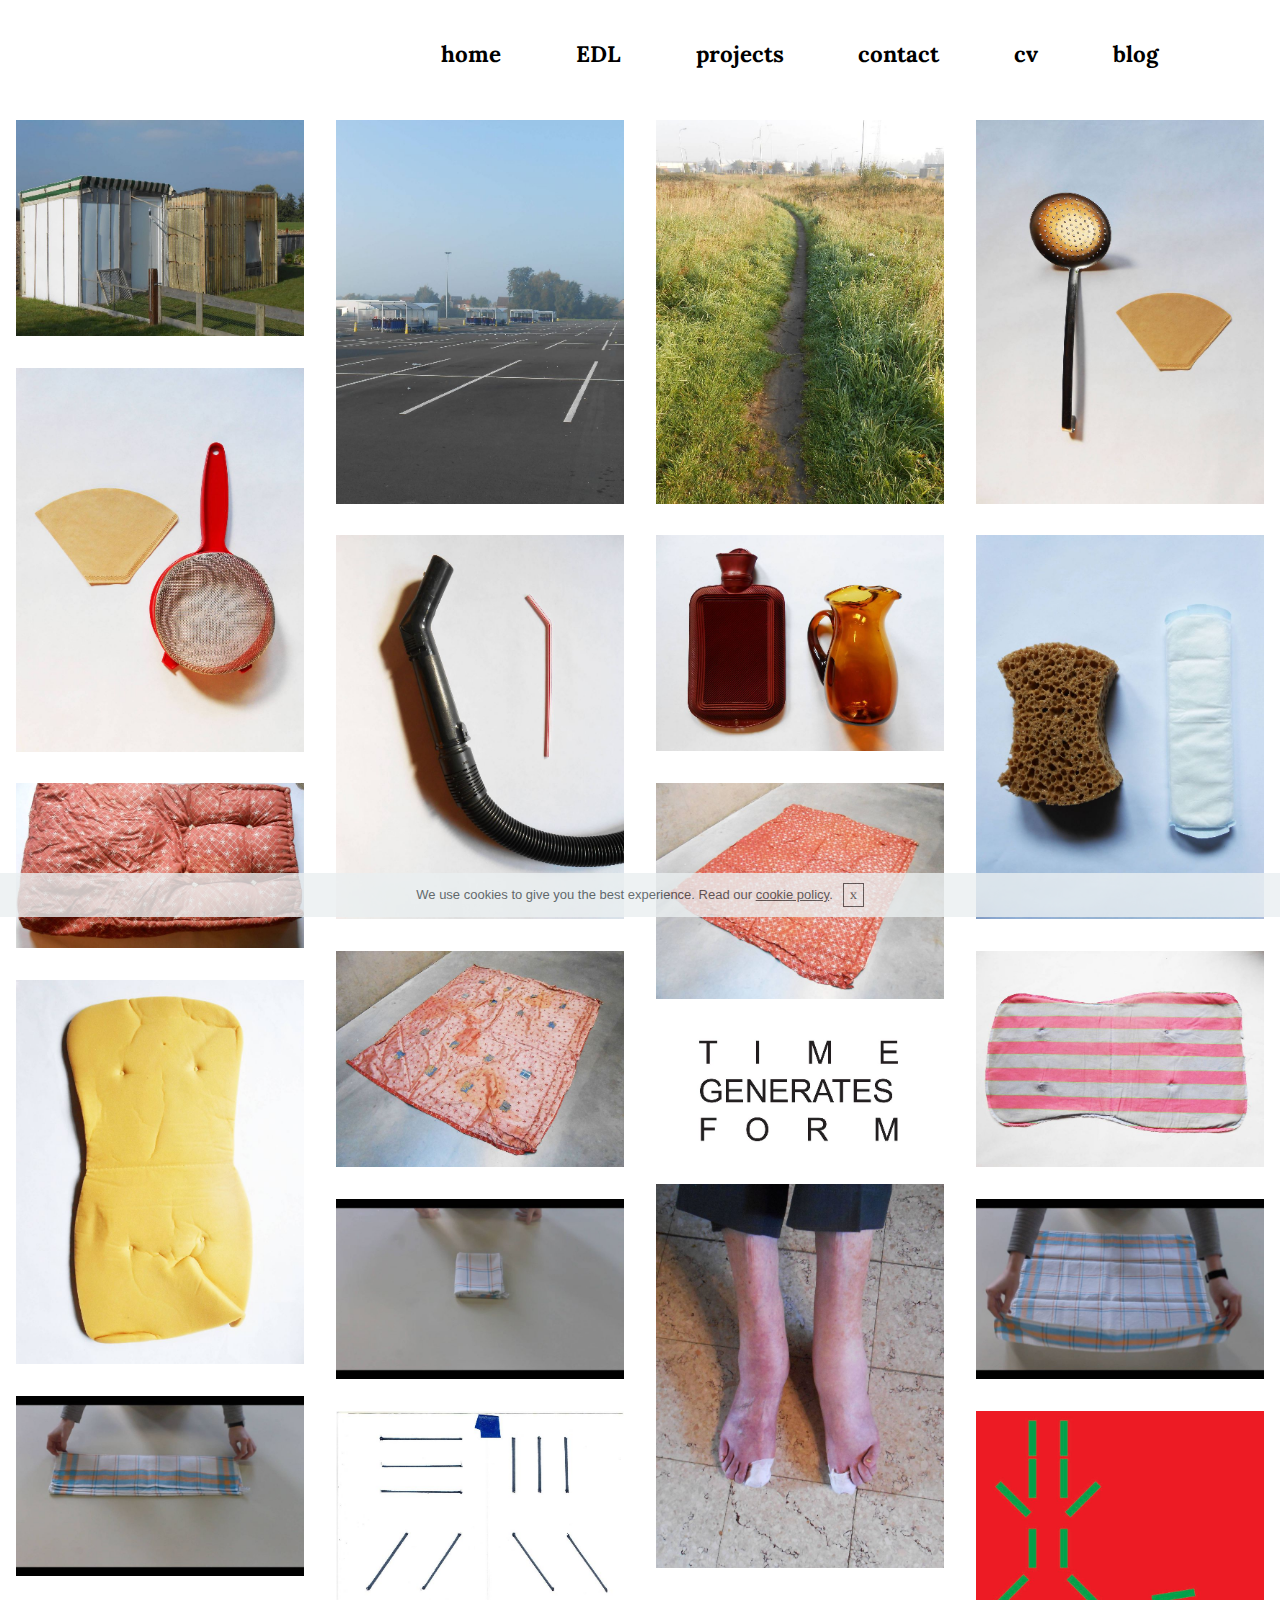
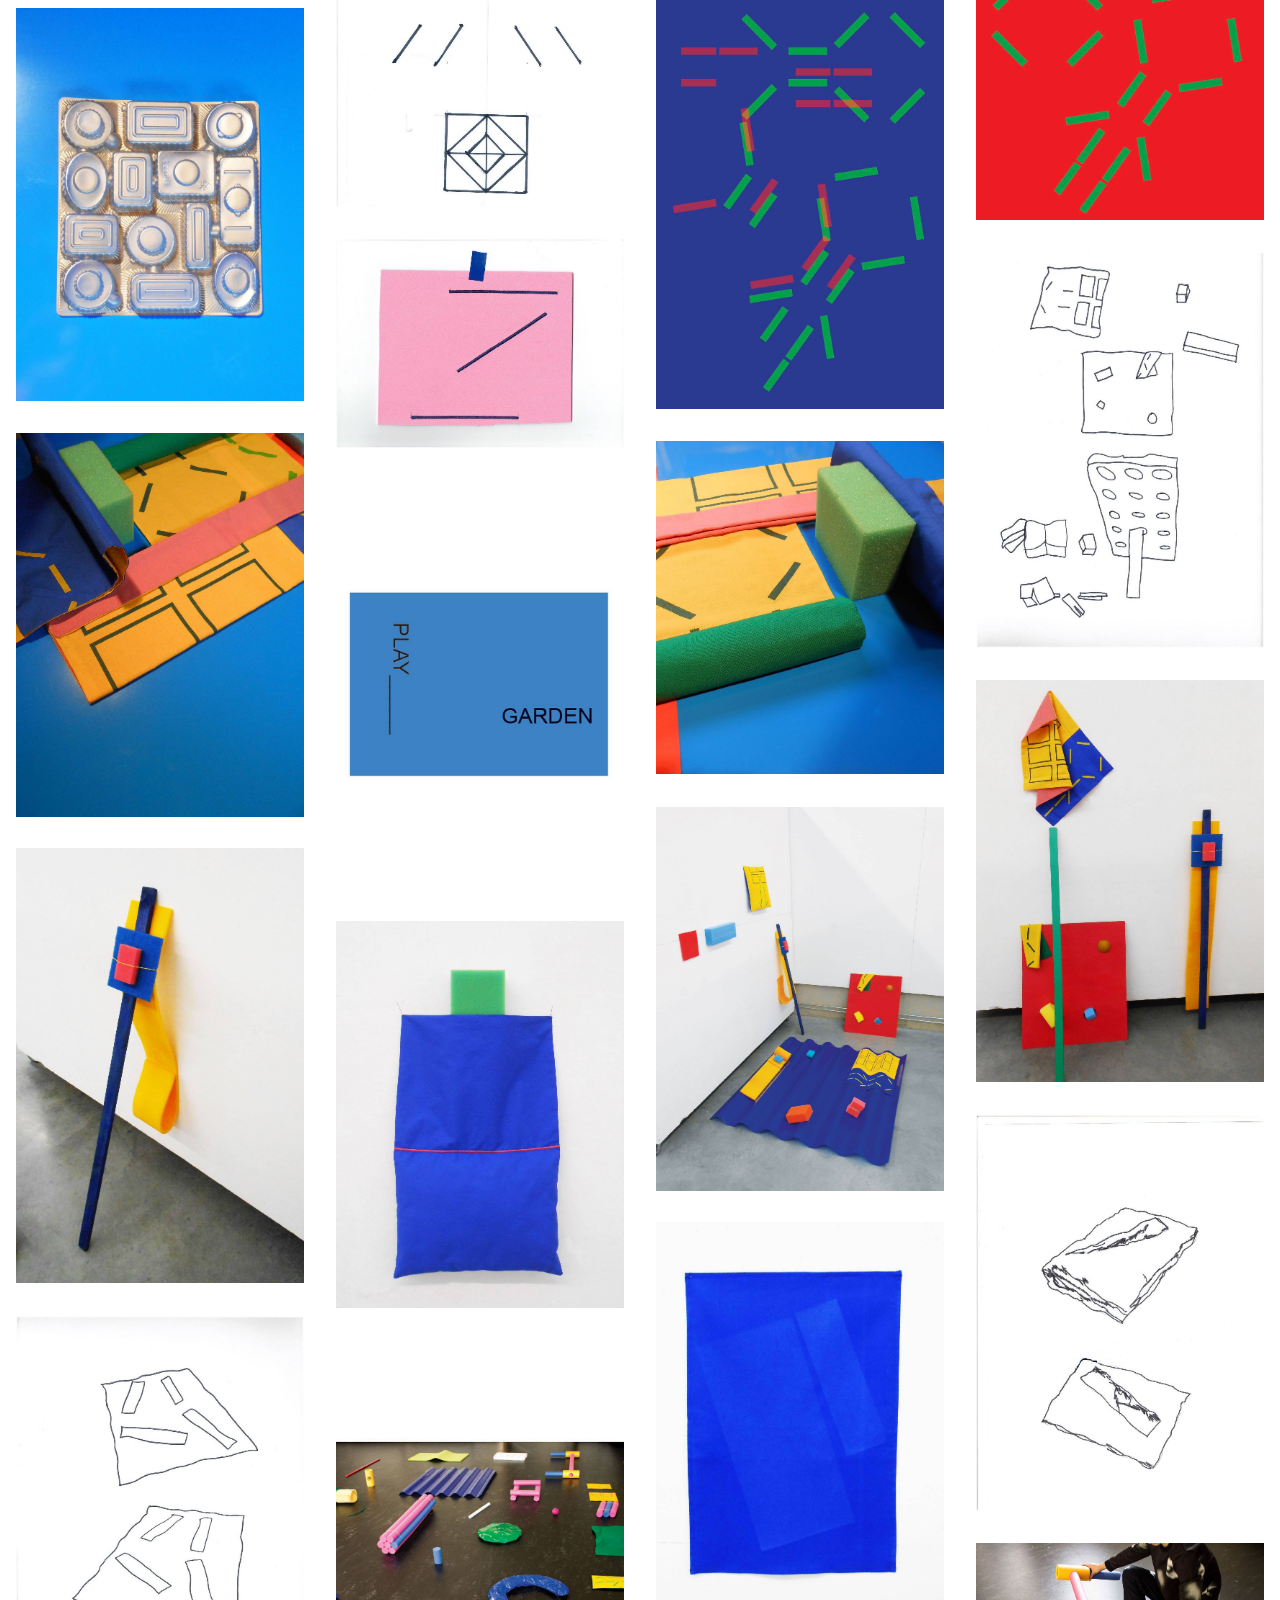
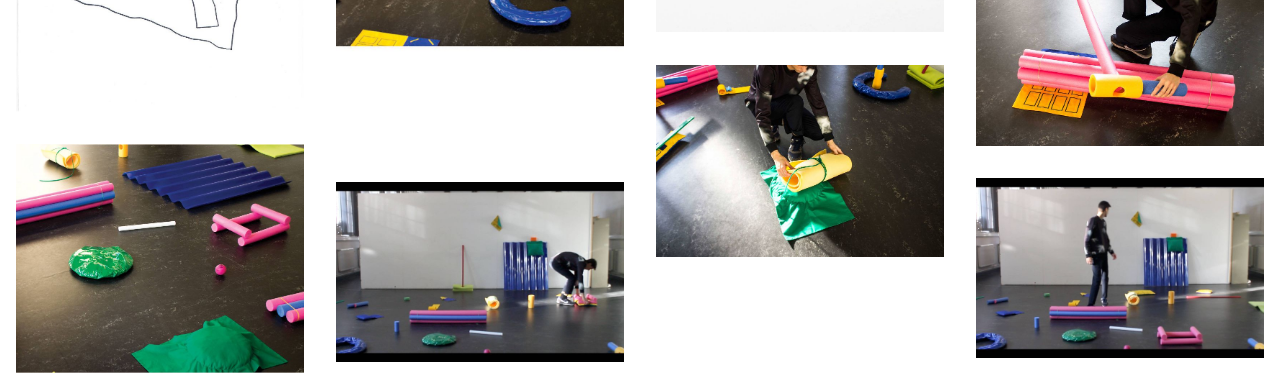
<file: Thepresentisagift.html>
<!DOCTYPE html>
<html>
<head>
  <!-- Site made with Mobirise Website Builder v3.8.5, https://mobirise.com -->
  <meta charset="UTF-8">
  <meta http-equiv="X-UA-Compatible" content="IE=edge">
  <meta name="generator" content="Mobirise v3.8.5, mobirise.com">
  <meta name="viewport" content="width=device-width, initial-scale=1">
  <link rel="shortcut icon" href="assets/images/logo.png" type="image/x-icon">
  <meta name="description" content="this page shows the present is a gift page by Eline De Letter 2016">
  <title>The present is a gift</title>
  <link rel="stylesheet" href="https://fonts.googleapis.com/css?family=Lora:400,700,400italic,700italic&amp;subset=latin">
  <link rel="stylesheet" href="https://fonts.googleapis.com/css?family=Montserrat:400,700">
  <link rel="stylesheet" href="https://fonts.googleapis.com/css?family=Raleway:100,100i,200,200i,300,300i,400,400i,500,500i,600,600i,700,700i,800,800i,900,900i">
  <link rel="stylesheet" href="assets/et-line-font-plugin/style.css">
  <link rel="stylesheet" href="assets/bootstrap-material-design-font/css/material.css">
  <link rel="stylesheet" href="assets/tether/tether.min.css">
  <link rel="stylesheet" href="assets/bootstrap/css/bootstrap.min.css">
  <link rel="stylesheet" href="assets/socicon/css/socicon.min.css">
  <link rel="stylesheet" href="assets/animate.css/animate.min.css">
  <link rel="stylesheet" href="assets/dropdown/css/style.css">
  <link rel="stylesheet" href="assets/theme/css/style.css">
  <link rel="stylesheet" href="assets/mobirise-gallery/style.css">
  <link rel="stylesheet" href="assets/mobirise/css/mbr-additional.css" type="text/css">
  
  
  
</head>
<body>

<!-- Google Analytics -->
<script>
  (function(i,s,o,g,r,a,m){i['GoogleAnalyticsObject']=r;i[r]=i[r]||function(){
  (i[r].q=i[r].q||[]).push(arguments)},i[r].l=1*new Date();a=s.createElement(o),
  m=s.getElementsByTagName(o)[0];a.async=1;a.src=g;m.parentNode.insertBefore(a,m)
  })(window,document,'script','https://www.google-analytics.com/analytics.js','ga');

  ga('create', 'UA-87704032-1', 'auto');
  ga('send', 'pageview');

</script>
<!-- /Google Analytics -->


<section id="menu-1c">

    <nav class="navbar navbar-dropdown">
        <div class="container">

            <div class="mbr-table">
                
                <div class="mbr-table-cell">

                    <button class="navbar-toggler pull-xs-right hidden-md-up" type="button" data-toggle="collapse" data-target="#exCollapsingNavbar">
                        <div class="hamburger-icon"></div>
                    </button>

                    <ul class="nav-dropdown collapse pull-xs-right nav navbar-nav navbar-toggleable-sm" id="exCollapsingNavbar"><li class="nav-item"><a class="nav-link link" href="index.html">home</a></li><li class="nav-item"><a class="nav-link link" href="EDL.html">EDL</a></li><li class="nav-item"><a class="nav-link link" href="Projects.html">projects</a></li><li class="nav-item"><a class="nav-link link" href="Projects.html">contact</a></li><li class="nav-item"><a class="nav-link link" href="cv.html">cv</a></li><li class="nav-item"><a class="nav-link link" href="http://eline-textile-designer-blog.tumblr.com/" target="_blank">blog</a></li></ul>
                    <button hidden="" class="navbar-toggler navbar-close" type="button" data-toggle="collapse" data-target="#exCollapsingNavbar">
                        <div class="close-icon"></div>
                    </button>

                </div>
            </div>

        </div>
    </nav>

</section>

<section class="engine"><a rel="external" href="https://mobirise.com">top html site maker software</a></section><section class="mbr-gallery mbr-section mbr-section-nopadding mbr-slider-carousel mbr-after-navbar" id="gallery4-y" data-filter="true" style="padding-top: 0rem; padding-bottom: 0rem;">
    <!-- Filter -->
    <div class="mbr-gallery-filter container gallery-filter-active">
        <ul>
            <li class="mbr-gallery-filter-all active">All</li>
        </ul>
    </div>

    <!-- Gallery -->
    <div class="mbr-gallery-row">
        <div class=" mbr-gallery-layout-default">
            <div>
                <div>
                    <div class="mbr-gallery-item mbr-gallery-item__mobirise3 mbr-gallery-item--p1" data-tags="Awesome" data-video-url="false">
                        <div href="#lb-gallery4-y" data-slide-to="0" data-toggle="modal">
                            
                            

                            <img alt="" src="assets/images/45-2000x1500-31-2000x1500-36.jpg">
                            
                            <span class="icon-focus"></span>
                            
                        </div>
                    </div><div class="mbr-gallery-item mbr-gallery-item__mobirise3 mbr-gallery-item--p1" data-tags="Responsive" data-video-url="false">
                        <div href="#lb-gallery4-y" data-slide-to="1" data-toggle="modal">
                            
                            

                            <img alt="" src="assets/images/4a-2000x2666-78-2000x2666-94.jpg">
                            
                            <span class="icon-focus"></span>
                            
                        </div>
                    </div><div class="mbr-gallery-item mbr-gallery-item__mobirise3 mbr-gallery-item--p1" data-tags="Creative" data-video-url="false">
                        <div href="#lb-gallery4-y" data-slide-to="2" data-toggle="modal">
                            
                            

                            <img alt="" src="assets/images/4c-2000x2666-27-2000x2666-50.jpg">
                            
                            <span class="icon-focus"></span>
                            
                        </div>
                    </div><div class="mbr-gallery-item mbr-gallery-item__mobirise3 mbr-gallery-item--p1" data-tags="Animated" data-video-url="false">
                        <div href="#lb-gallery4-y" data-slide-to="3" data-toggle="modal">
                            
                            

                            <img alt="" src="assets/images/5a-2000x2666-21-2000x2666-88.jpg">
                            
                            <span class="icon-focus"></span>
                            
                        </div>
                    </div><div class="mbr-gallery-item mbr-gallery-item__mobirise3 mbr-gallery-item--p1" data-tags="Awesome" data-video-url="false">
                        <div href="#lb-gallery4-y" data-slide-to="4" data-toggle="modal">
                            
                            

                            <img alt="" src="assets/images/5c-2000x2666-60-2000x2666-26.jpg">
                            
                            <span class="icon-focus"></span>
                            
                        </div>
                    </div><div class="mbr-gallery-item mbr-gallery-item__mobirise3 mbr-gallery-item--p1" data-tags="Beautiful" data-video-url="false">
                        <div href="#lb-gallery4-y" data-slide-to="5" data-toggle="modal">
                            
                            

                            <img alt="" src="assets/images/7-2000x2666-41-2000x2666-75.jpg">
                            
                            <span class="icon-focus"></span>
                            
                        </div>
                    </div><div class="mbr-gallery-item mbr-gallery-item__mobirise3 mbr-gallery-item--p1" data-tags="Responsive" data-video-url="false">
                        <div href="#lb-gallery4-y" data-slide-to="6" data-toggle="modal">
                            
                            

                            <img alt="" src="assets/images/7b-2000x1500-51-2000x1500-23.jpg">
                            
                            <span class="icon-focus"></span>
                            
                        </div>
                    </div><div class="mbr-gallery-item mbr-gallery-item__mobirise3 mbr-gallery-item--p1" data-tags="Animated" data-video-url="false">
                        <div href="#lb-gallery4-y" data-slide-to="7" data-toggle="modal">
                            
                            

                            <img alt="" src="assets/images/22-2000x2666-30-2000x2666-57.jpg">
                            
                            <span class="icon-focus"></span>
                            
                        </div>
                    </div><div class="mbr-gallery-item mbr-gallery-item__mobirise3 mbr-gallery-item--p1" data-tags="Animated" data-video-url="false">
                        <div href="#lb-gallery4-y" data-slide-to="8" data-toggle="modal">
                            
                            

                            <img alt="" src="assets/images/23-2000x1143-14-2000x1143-70.jpg">
                            
                            <span class="icon-focus"></span>
                            
                        </div>
                    </div><div class="mbr-gallery-item mbr-gallery-item__mobirise3 mbr-gallery-item--p1" data-tags="Animated" data-video-url="false">
                        <div href="#lb-gallery4-y" data-slide-to="9" data-toggle="modal">
                            
                            

                            <img alt="" src="assets/images/13-2000x1500-52-2000x1500-71.jpg">
                            
                            <span class="icon-focus"></span>
                            
                        </div>
                    </div><div class="mbr-gallery-item mbr-gallery-item__mobirise3 mbr-gallery-item--p1" data-tags="Animated" data-video-url="false">
                        <div href="#lb-gallery4-y" data-slide-to="10" data-toggle="modal">
                            
                            

                            <img alt="" src="assets/images/14-2000x1500-96-2000x1500-35.jpg">
                            
                            <span class="icon-focus"></span>
                            
                        </div>
                    </div><div class="mbr-gallery-item mbr-gallery-item__mobirise3 mbr-gallery-item--p1" data-tags="Animated" data-video-url="false">
                        <div href="#lb-gallery4-y" data-slide-to="11" data-toggle="modal">
                            
                            

                            <img alt="" src="assets/images/15-2000x1500-37-2000x1500-63.jpg">
                            
                            <span class="icon-focus"></span>
                            
                        </div>
                    </div><div class="mbr-gallery-item mbr-gallery-item__mobirise3 mbr-gallery-item--p1" data-tags="Animated" data-video-url="false">
                        <div href="#lb-gallery4-y" data-slide-to="12" data-toggle="modal">
                            
                            

                            <img alt="" src="assets/images/16-2000x2666-92-2000x2666-20.jpg">
                            
                            <span class="icon-focus"></span>
                            
                        </div>
                    </div><div class="mbr-gallery-item mbr-gallery-item__mobirise3 mbr-gallery-item--p1" data-tags="Animated" data-video-url="false">
                        <div href="#lb-gallery4-y" data-slide-to="13" data-toggle="modal">
                            
                            

                            <img alt="" src="assets/images/36-2000x840-77-2000x840-87.jpg">
                            
                            <span class="icon-focus"></span>
                            
                        </div>
                    </div><div class="mbr-gallery-item mbr-gallery-item__mobirise3 mbr-gallery-item--p1" data-tags="Animated" data-video-url="false">
                        <div href="#lb-gallery4-y" data-slide-to="14" data-toggle="modal">
                            
                            

                            <img alt="" src="assets/images/17-2000x2666-74-2000x2666-14.jpg">
                            
                            <span class="icon-focus"></span>
                            
                        </div>
                    </div><div class="mbr-gallery-item mbr-gallery-item__mobirise3 mbr-gallery-item--p1" data-tags="Animated" data-video-url="false">
                        <div href="#lb-gallery4-y" data-slide-to="15" data-toggle="modal">
                            
                            

                            <img alt="" src="assets/images/24-2000x1250-13-2000x1250-19.jpg">
                            
                            <span class="icon-focus"></span>
                            
                        </div>
                    </div><div class="mbr-gallery-item mbr-gallery-item__mobirise3 mbr-gallery-item--p1" data-tags="Animated" data-video-url="false">
                        <div href="#lb-gallery4-y" data-slide-to="16" data-toggle="modal">
                            
                            

                            <img alt="" src="assets/images/25-2000x1250-86-2000x1250-5.jpg">
                            
                            <span class="icon-focus"></span>
                            
                        </div>
                    </div><div class="mbr-gallery-item mbr-gallery-item__mobirise3 mbr-gallery-item--p1" data-tags="Animated" data-video-url="false">
                        <div href="#lb-gallery4-y" data-slide-to="17" data-toggle="modal">
                            
                            

                            <img alt="" src="assets/images/26-2000x1250-59-2000x1250-74.jpg">
                            
                            <span class="icon-focus"></span>
                            
                        </div>
                    </div><div class="mbr-gallery-item mbr-gallery-item__mobirise3 mbr-gallery-item--p1" data-tags="Animated" data-video-url="false">
                        <div href="#lb-gallery4-y" data-slide-to="18" data-toggle="modal">
                            
                            

                            <img alt="" src="assets/images/35-2000x2750-69-2000x2750-2.jpg">
                            
                            <span class="icon-focus"></span>
                            
                        </div>
                    </div><div class="mbr-gallery-item mbr-gallery-item__mobirise3 mbr-gallery-item--p1" data-tags="Animated" data-video-url="false">
                        <div href="#lb-gallery4-y" data-slide-to="19" data-toggle="modal">
                            
                            

                            <img alt="" src="assets/images/37-2000x2843-49-2000x2843-32.jpg">
                            
                            <span class="icon-focus"></span>
                            
                        </div>
                    </div><div class="mbr-gallery-item mbr-gallery-item__mobirise3 mbr-gallery-item--p1" data-tags="Animated" data-video-url="false">
                        <div href="#lb-gallery4-y" data-slide-to="20" data-toggle="modal">
                            
                            

                            <img alt="" src="assets/images/38-2000x2843-77-2000x2843-31.jpg">
                            
                            <span class="icon-focus"></span>
                            
                        </div>
                    </div><div class="mbr-gallery-item mbr-gallery-item__mobirise3 mbr-gallery-item--p1" data-tags="Animated" data-video-url="false">
                        <div href="#lb-gallery4-y" data-slide-to="21" data-toggle="modal">
                            
                            

                            <img alt="" src="assets/images/41-2000x2731-4-2000x2731-2.jpg">
                            
                            <span class="icon-focus"></span>
                            
                        </div>
                    </div><div class="mbr-gallery-item mbr-gallery-item__mobirise3 mbr-gallery-item--p1" data-tags="Animated" data-video-url="false">
                        <div href="#lb-gallery4-y" data-slide-to="22" data-toggle="modal">
                            
                            

                            <img alt="" src="assets/images/34-2000x1453-20-2000x1453-67.jpg">
                            
                            <span class="icon-focus"></span>
                            
                        </div>
                    </div><div class="mbr-gallery-item mbr-gallery-item__mobirise3 mbr-gallery-item--p1" data-tags="Animated" data-video-url="false">
                        <div href="#lb-gallery4-y" data-slide-to="23" data-toggle="modal">
                            
                            

                            <img alt="" src="assets/images/10-2000x2750-50-2000x2750-74.jpg">
                            
                            <span class="icon-focus"></span>
                            
                        </div>
                    </div><div class="mbr-gallery-item mbr-gallery-item__mobirise3 mbr-gallery-item--p1" data-tags="Animated" data-video-url="false">
                        <div href="#lb-gallery4-y" data-slide-to="24" data-toggle="modal">
                            
                            

                            <img alt="" src="assets/images/1a-2000x2666-78-2000x2666-51.jpg">
                            
                            <span class="icon-focus"></span>
                            
                        </div>
                    </div><div class="mbr-gallery-item mbr-gallery-item__mobirise3 mbr-gallery-item--p1" data-tags="Animated" data-video-url="false">
                        <div href="#lb-gallery4-y" data-slide-to="25" data-toggle="modal">
                            
                            

                            <img alt="" src="assets/images/2a-2000x2315-79-2000x2315-9.jpg">
                            
                            <span class="icon-focus"></span>
                            
                        </div>
                    </div><div class="mbr-gallery-item mbr-gallery-item__mobirise3 mbr-gallery-item--p1" data-tags="Animated" data-video-url="false">
                        <div href="#lb-gallery4-y" data-slide-to="26" data-toggle="modal">
                            
                            

                            <img alt="" src="assets/images/40-2000x2843-64-2000x2843-20.jpg">
                            
                            <span class="icon-focus"></span>
                            
                        </div>
                    </div><div class="mbr-gallery-item mbr-gallery-item__mobirise3 mbr-gallery-item--p1" data-tags="Animated" data-video-url="false">
                        <div href="#lb-gallery4-y" data-slide-to="27" data-toggle="modal">
                            
                            

                            <img alt="" src="assets/images/43-2000x2796-53-2000x2796-10.jpg">
                            
                            <span class="icon-focus"></span>
                            
                        </div>
                    </div><div class="mbr-gallery-item mbr-gallery-item__mobirise3 mbr-gallery-item--p1" data-tags="Animated" data-video-url="false">
                        <div href="#lb-gallery4-y" data-slide-to="28" data-toggle="modal">
                            
                            

                            <img alt="" src="assets/images/9a-2000x2666-27-2000x2666-89.jpg">
                            
                            <span class="icon-focus"></span>
                            
                        </div>
                    </div><div class="mbr-gallery-item mbr-gallery-item__mobirise3 mbr-gallery-item--p1" data-tags="Animated" data-video-url="false">
                        <div href="#lb-gallery4-y" data-slide-to="29" data-toggle="modal">
                            
                            

                            <img alt="" src="assets/images/42-2000x3023-22-2000x3023-29.jpg">
                            
                            <span class="icon-focus"></span>
                            
                        </div>
                    </div><div class="mbr-gallery-item mbr-gallery-item__mobirise3 mbr-gallery-item--p1" data-tags="Animated" data-video-url="false">
                        <div href="#lb-gallery4-y" data-slide-to="30" data-toggle="modal">
                            
                            

                            <img alt="" src="assets/images/12-2000x2688-0-2000x2688-47.jpg">
                            
                            <span class="icon-focus"></span>
                            
                        </div>
                    </div><div class="mbr-gallery-item mbr-gallery-item__mobirise3 mbr-gallery-item--p1" data-tags="Animated" data-video-url="false">
                        <div href="#lb-gallery4-y" data-slide-to="31" data-toggle="modal">
                            
                            

                            <img alt="" src="assets/images/31-2000x2750-11-2000x2750-24.jpg">
                            
                            <span class="icon-focus"></span>
                            
                        </div>
                    </div><div class="mbr-gallery-item mbr-gallery-item__mobirise3 mbr-gallery-item--p1" data-tags="Animated" data-video-url="false">
                        <div href="#lb-gallery4-y" data-slide-to="32" data-toggle="modal">
                            
                            

                            <img alt="" src="assets/images/30-2000x2850-54-2000x2850-39.jpg">
                            
                            <span class="icon-focus"></span>
                            
                        </div>
                    </div><div class="mbr-gallery-item mbr-gallery-item__mobirise3 mbr-gallery-item--p1" data-tags="Animated" data-video-url="false">
                        <div href="#lb-gallery4-y" data-slide-to="33" data-toggle="modal">
                            
                            

                            <img alt="" src="assets/images/33-2000x2750-34-2000x2750-69.jpg">
                            
                            <span class="icon-focus"></span>
                            
                        </div>
                    </div><div class="mbr-gallery-item mbr-gallery-item__mobirise3 mbr-gallery-item--p1" data-tags="Animated" data-video-url="false">
                        <div href="#lb-gallery4-y" data-slide-to="34" data-toggle="modal">
                            
                            

                            <img alt="" src="assets/images/11-2000x2843-33-2000x2843-44.jpg">
                            
                            <span class="icon-focus"></span>
                            
                        </div>
                    </div><div class="mbr-gallery-item mbr-gallery-item__mobirise3 mbr-gallery-item--p1" data-tags="Animated" data-video-url="false">
                        <div href="#lb-gallery4-y" data-slide-to="35" data-toggle="modal">
                            
                            

                            <img alt="" src="assets/images/21-2000x1412-3-2000x1412-76.jpg">
                            
                            <span class="icon-focus"></span>
                            
                        </div>
                    </div><div class="mbr-gallery-item mbr-gallery-item__mobirise3 mbr-gallery-item--p1" data-tags="Animated" data-video-url="false">
                        <div href="#lb-gallery4-y" data-slide-to="36" data-toggle="modal">
                            
                            

                            <img alt="" src="assets/images/19-2000x1333-64-2000x1333-87.jpg">
                            
                            <span class="icon-focus"></span>
                            
                        </div>
                    </div><div class="mbr-gallery-item mbr-gallery-item__mobirise3 mbr-gallery-item--p1" data-tags="Animated" data-video-url="false">
                        <div href="#lb-gallery4-y" data-slide-to="37" data-toggle="modal">
                            
                            

                            <img alt="" src="assets/images/9-2000x1587-34-2000x1587-30.jpg">
                            
                            <span class="icon-focus"></span>
                            
                        </div>
                    </div><div class="mbr-gallery-item mbr-gallery-item__mobirise3 mbr-gallery-item--p1" data-tags="Animated" data-video-url="false">
                        <div href="#lb-gallery4-y" data-slide-to="38" data-toggle="modal">
                            
                            

                            <img alt="" src="assets/images/27-2000x1250-5-2000x1250-7.jpg">
                            
                            <span class="icon-focus"></span>
                            
                        </div>
                    </div><div class="mbr-gallery-item mbr-gallery-item__mobirise3 mbr-gallery-item--p1" data-tags="Animated" data-video-url="false">
                        <div href="#lb-gallery4-y" data-slide-to="39" data-toggle="modal">
                            
                            

                            <img alt="" src="assets/images/29-2000x1250-75-2000x1250-58.jpg">
                            
                            <span class="icon-focus"></span>
                            
                        </div>
                    </div>
                </div>
            </div>
            <div class="clearfix"></div>
        </div>
    </div>

    <!-- Lightbox -->
    <div data-app-prevent-settings="" class="mbr-slider modal fade carousel slide" tabindex="-1" data-keyboard="true" data-interval="false" id="lb-gallery4-y">
        <div class="modal-dialog">
            <div class="modal-content">
                <div class="modal-body">
                    <ol class="carousel-indicators">
                        <li data-app-prevent-settings="" data-target="#lb-gallery4-y" data-slide-to="0"></li><li data-app-prevent-settings="" data-target="#lb-gallery4-y" data-slide-to="1"></li><li data-app-prevent-settings="" data-target="#lb-gallery4-y" data-slide-to="2"></li><li data-app-prevent-settings="" data-target="#lb-gallery4-y" data-slide-to="3"></li><li data-app-prevent-settings="" data-target="#lb-gallery4-y" data-slide-to="4"></li><li data-app-prevent-settings="" data-target="#lb-gallery4-y" data-slide-to="5"></li><li data-app-prevent-settings="" data-target="#lb-gallery4-y" data-slide-to="6"></li><li data-app-prevent-settings="" data-target="#lb-gallery4-y" data-slide-to="7"></li><li data-app-prevent-settings="" data-target="#lb-gallery4-y" data-slide-to="8"></li><li data-app-prevent-settings="" data-target="#lb-gallery4-y" data-slide-to="9"></li><li data-app-prevent-settings="" data-target="#lb-gallery4-y" data-slide-to="10"></li><li data-app-prevent-settings="" data-target="#lb-gallery4-y" data-slide-to="11"></li><li data-app-prevent-settings="" data-target="#lb-gallery4-y" data-slide-to="12"></li><li data-app-prevent-settings="" data-target="#lb-gallery4-y" data-slide-to="13"></li><li data-app-prevent-settings="" data-target="#lb-gallery4-y" data-slide-to="14"></li><li data-app-prevent-settings="" data-target="#lb-gallery4-y" data-slide-to="15"></li><li data-app-prevent-settings="" data-target="#lb-gallery4-y" data-slide-to="16"></li><li data-app-prevent-settings="" data-target="#lb-gallery4-y" data-slide-to="17"></li><li data-app-prevent-settings="" data-target="#lb-gallery4-y" data-slide-to="18"></li><li data-app-prevent-settings="" data-target="#lb-gallery4-y" data-slide-to="19"></li><li data-app-prevent-settings="" data-target="#lb-gallery4-y" data-slide-to="20"></li><li data-app-prevent-settings="" data-target="#lb-gallery4-y" data-slide-to="21"></li><li data-app-prevent-settings="" data-target="#lb-gallery4-y" data-slide-to="22"></li><li data-app-prevent-settings="" data-target="#lb-gallery4-y" data-slide-to="23"></li><li data-app-prevent-settings="" data-target="#lb-gallery4-y" data-slide-to="24"></li><li data-app-prevent-settings="" data-target="#lb-gallery4-y" data-slide-to="25"></li><li data-app-prevent-settings="" data-target="#lb-gallery4-y" class=" active" data-slide-to="26"></li><li data-app-prevent-settings="" data-target="#lb-gallery4-y" data-slide-to="27"></li><li data-app-prevent-settings="" data-target="#lb-gallery4-y" data-slide-to="28"></li><li data-app-prevent-settings="" data-target="#lb-gallery4-y" data-slide-to="29"></li><li data-app-prevent-settings="" data-target="#lb-gallery4-y" data-slide-to="30"></li><li data-app-prevent-settings="" data-target="#lb-gallery4-y" data-slide-to="31"></li><li data-app-prevent-settings="" data-target="#lb-gallery4-y" data-slide-to="32"></li><li data-app-prevent-settings="" data-target="#lb-gallery4-y" data-slide-to="33"></li><li data-app-prevent-settings="" data-target="#lb-gallery4-y" data-slide-to="34"></li><li data-app-prevent-settings="" data-target="#lb-gallery4-y" data-slide-to="35"></li><li data-app-prevent-settings="" data-target="#lb-gallery4-y" data-slide-to="36"></li><li data-app-prevent-settings="" data-target="#lb-gallery4-y" data-slide-to="37"></li><li data-app-prevent-settings="" data-target="#lb-gallery4-y" data-slide-to="38"></li><li data-app-prevent-settings="" data-target="#lb-gallery4-y" data-slide-to="39"></li>
                    </ol>
                    <div class="carousel-inner">
                        <div class="carousel-item">
                            <img alt="" src="assets/images/45-2000x1500-31.jpg">
                        </div><div class="carousel-item">
                            <img alt="" src="assets/images/4a-2000x2666-78.jpg">
                        </div><div class="carousel-item">
                            <img alt="" src="assets/images/4c-2000x2666-27.jpg">
                        </div><div class="carousel-item">
                            <img alt="" src="assets/images/5a-2000x2666-21.jpg">
                        </div><div class="carousel-item">
                            <img alt="" src="assets/images/5c-2000x2666-60.jpg">
                        </div><div class="carousel-item">
                            <img alt="" src="assets/images/7-2000x2666-41.jpg">
                        </div><div class="carousel-item">
                            <img alt="" src="assets/images/7b-2000x1500-51.jpg">
                        </div><div class="carousel-item">
                            <img alt="" src="assets/images/22-2000x2666-30.jpg">
                        </div><div class="carousel-item">
                            <img alt="" src="assets/images/23-2000x1143-14.jpg">
                        </div><div class="carousel-item">
                            <img alt="" src="assets/images/13-2000x1500-52.jpg">
                        </div><div class="carousel-item">
                            <img alt="" src="assets/images/14-2000x1500-96.jpg">
                        </div><div class="carousel-item">
                            <img alt="" src="assets/images/15-2000x1500-37.jpg">
                        </div><div class="carousel-item">
                            <img alt="" src="assets/images/16-2000x2666-92.jpg">
                        </div><div class="carousel-item">
                            <img alt="" src="assets/images/36-2000x840-77.jpg">
                        </div><div class="carousel-item">
                            <img alt="" src="assets/images/17-2000x2666-74.jpg">
                        </div><div class="carousel-item">
                            <img alt="" src="assets/images/24-2000x1250-13.jpg">
                        </div><div class="carousel-item">
                            <img alt="" src="assets/images/25-2000x1250-86.jpg">
                        </div><div class="carousel-item">
                            <img alt="" src="assets/images/26-2000x1250-59.jpg">
                        </div><div class="carousel-item">
                            <img alt="" src="assets/images/35-2000x2750-69.jpg">
                        </div><div class="carousel-item">
                            <img alt="" src="assets/images/37-2000x2843-49.jpg">
                        </div><div class="carousel-item">
                            <img alt="" src="assets/images/38-2000x2843-77.jpg">
                        </div><div class="carousel-item">
                            <img alt="" src="assets/images/41-2000x2731-4.jpg">
                        </div><div class="carousel-item">
                            <img alt="" src="assets/images/34-2000x1453-20.jpg">
                        </div><div class="carousel-item">
                            <img alt="" src="assets/images/10-2000x2750-50.jpg">
                        </div><div class="carousel-item">
                            <img alt="" src="assets/images/1a-2000x2666-78.jpg">
                        </div><div class="carousel-item">
                            <img alt="" src="assets/images/2a-2000x2315-79.jpg">
                        </div><div class="carousel-item active">
                            <img alt="" src="assets/images/40-2000x2843-64.jpg">
                        </div><div class="carousel-item">
                            <img alt="" src="assets/images/43-2000x2796-53.jpg">
                        </div><div class="carousel-item">
                            <img alt="" src="assets/images/9a-2000x2666-27.jpg">
                        </div><div class="carousel-item">
                            <img alt="" src="assets/images/42-2000x3023-22.jpg">
                        </div><div class="carousel-item">
                            <img alt="" src="assets/images/12-2000x2688-0.jpg">
                        </div><div class="carousel-item">
                            <img alt="" src="assets/images/31-2000x2750-11.jpg">
                        </div><div class="carousel-item">
                            <img alt="" src="assets/images/30-2000x2850-54.jpg">
                        </div><div class="carousel-item">
                            <img alt="" src="assets/images/33-2000x2750-34.jpg">
                        </div><div class="carousel-item">
                            <img alt="" src="assets/images/11-2000x2843-33.jpg">
                        </div><div class="carousel-item">
                            <img alt="" src="assets/images/21-2000x1412-3.jpg">
                        </div><div class="carousel-item">
                            <img alt="" src="assets/images/19-2000x1333-64.jpg">
                        </div><div class="carousel-item">
                            <img alt="" src="assets/images/9-2000x1587-34.jpg">
                        </div><div class="carousel-item">
                            <img alt="" src="assets/images/27-2000x1250-5.jpg">
                        </div><div class="carousel-item">
                            <img alt="" src="assets/images/29-2000x1250-75.jpg">
                        </div>
                    </div>
                    <a class="left carousel-control" role="button" data-slide="prev" href="#lb-gallery4-y">
                        <span class="icon-prev" aria-hidden="true"></span>
                        <span class="sr-only">Previous</span>
                    </a>
                    <a class="right carousel-control" role="button" data-slide="next" href="#lb-gallery4-y">
                        <span class="icon-next" aria-hidden="true"></span>
                        <span class="sr-only">Next</span>
                    </a>

                    <a class="close" href="#" role="button" data-dismiss="modal">
                        <span aria-hidden="true">×</span>
                        <span class="sr-only">Close</span>
                    </a>
                </div>
            </div>
        </div>
    </div>
</section>


  <script src="assets/web/assets/jquery/jquery.min.js"></script>
  <script src="assets/tether/tether.min.js"></script>
  <script src="assets/bootstrap/js/bootstrap.min.js"></script>
  <script src="assets/smooth-scroll/SmoothScroll.js"></script>
  <script src="assets/viewportChecker/jquery.viewportchecker.js"></script>
  <script src="assets/cookies-alert-plugin/cookies-alert-core.js"></script>
  <script src="assets/cookies-alert-plugin/cookies-alert-script.js"></script>
  <script src="assets/dropdown/js/script.min.js"></script>
  <script src="assets/touchSwipe/jquery.touchSwipe.min.js"></script>
  <script src="assets/masonry/masonry.pkgd.min.js"></script>
  <script src="assets/imagesloaded/imagesloaded.pkgd.min.js"></script>
  <script src="assets/bootstrap-carousel-swipe/bootstrap-carousel-swipe.js"></script>
  <script src="assets/theme/js/script.js"></script>
  <script src="assets/mobirise-gallery/script.js"></script>
  
  
  <input name="animation" type="hidden">
  <input name="cookieData" type="hidden" data-cookie-text="We use cookies to give you the best experience. Read our <a href='privacy.html'>cookie policy</a>.">
  </body>
</html>
</file>
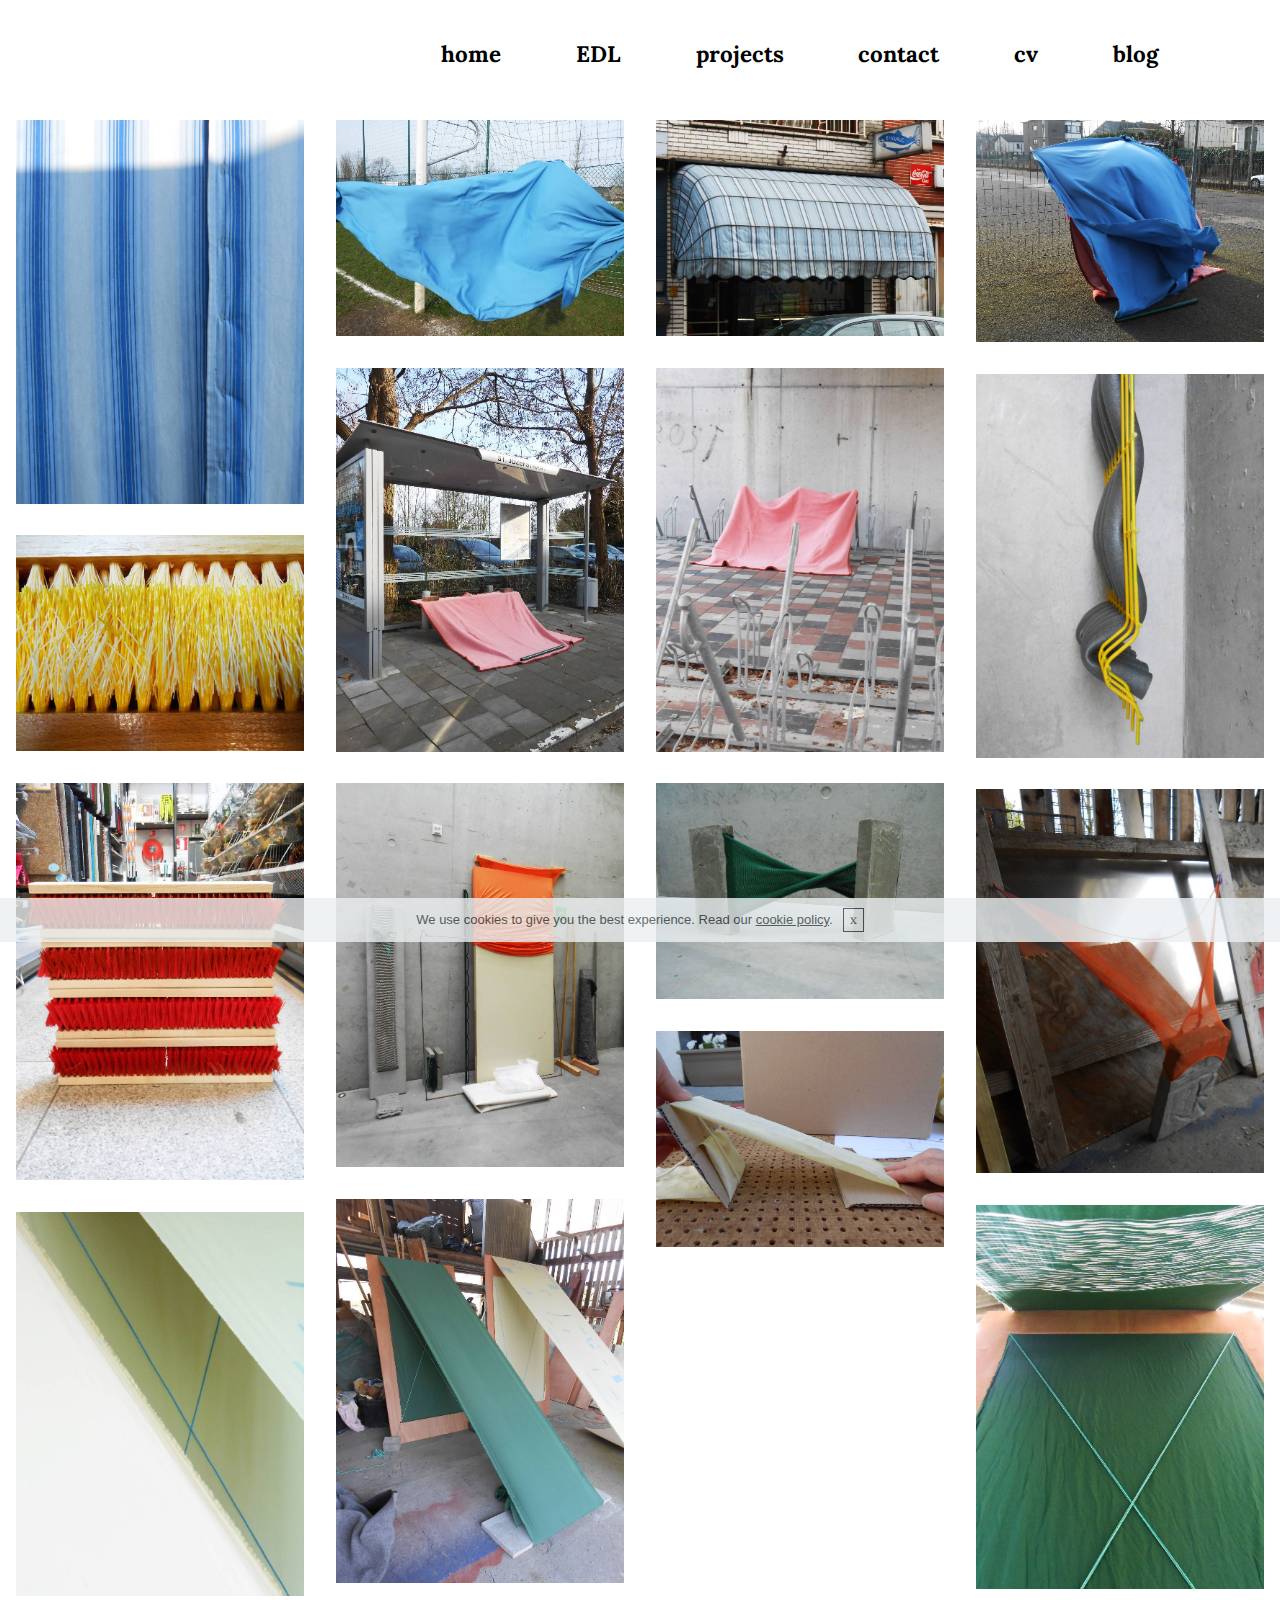
<file: Traditionofthetent.html>
<!DOCTYPE html>
<html>
<head>
  <!-- Site made with Mobirise Website Builder v3.8.5, https://mobirise.com -->
  <meta charset="UTF-8">
  <meta http-equiv="X-UA-Compatible" content="IE=edge">
  <meta name="generator" content="Mobirise v3.8.5, mobirise.com">
  <meta name="viewport" content="width=device-width, initial-scale=1">
  <link rel="shortcut icon" href="assets/images/logo.png" type="image/x-icon">
  <meta name="description" content="this page shows the tradition of the tentpage by Eline De Letter 2016">
  <title>Tradition of the tent</title>
  <link rel="stylesheet" href="https://fonts.googleapis.com/css?family=Lora:400,700,400italic,700italic&amp;subset=latin">
  <link rel="stylesheet" href="https://fonts.googleapis.com/css?family=Montserrat:400,700">
  <link rel="stylesheet" href="https://fonts.googleapis.com/css?family=Raleway:100,100i,200,200i,300,300i,400,400i,500,500i,600,600i,700,700i,800,800i,900,900i">
  <link rel="stylesheet" href="assets/et-line-font-plugin/style.css">
  <link rel="stylesheet" href="assets/bootstrap-material-design-font/css/material.css">
  <link rel="stylesheet" href="assets/tether/tether.min.css">
  <link rel="stylesheet" href="assets/bootstrap/css/bootstrap.min.css">
  <link rel="stylesheet" href="assets/socicon/css/socicon.min.css">
  <link rel="stylesheet" href="assets/animate.css/animate.min.css">
  <link rel="stylesheet" href="assets/dropdown/css/style.css">
  <link rel="stylesheet" href="assets/theme/css/style.css">
  <link rel="stylesheet" href="assets/mobirise-gallery/style.css">
  <link rel="stylesheet" href="assets/mobirise/css/mbr-additional.css" type="text/css">
  
  
  
</head>
<body>

<!-- Google Analytics -->
<script>
  (function(i,s,o,g,r,a,m){i['GoogleAnalyticsObject']=r;i[r]=i[r]||function(){
  (i[r].q=i[r].q||[]).push(arguments)},i[r].l=1*new Date();a=s.createElement(o),
  m=s.getElementsByTagName(o)[0];a.async=1;a.src=g;m.parentNode.insertBefore(a,m)
  })(window,document,'script','https://www.google-analytics.com/analytics.js','ga');

  ga('create', 'UA-87704032-1', 'auto');
  ga('send', 'pageview');

</script>
<!-- /Google Analytics -->


<section id="menu-1q">

    <nav class="navbar navbar-dropdown">
        <div class="container">

            <div class="mbr-table">
                
                <div class="mbr-table-cell">

                    <button class="navbar-toggler pull-xs-right hidden-md-up" type="button" data-toggle="collapse" data-target="#exCollapsingNavbar">
                        <div class="hamburger-icon"></div>
                    </button>

                    <ul class="nav-dropdown collapse pull-xs-right nav navbar-nav navbar-toggleable-sm" id="exCollapsingNavbar"><li class="nav-item"><a class="nav-link link" href="index.html">home</a></li><li class="nav-item"><a class="nav-link link" href="EDL.html">EDL</a></li><li class="nav-item"><a class="nav-link link" href="Projects.html">projects</a></li><li class="nav-item"><a class="nav-link link" href="Projects.html">contact</a></li><li class="nav-item"><a class="nav-link link" href="cv.html">cv</a></li><li class="nav-item"><a class="nav-link link" href="http://eline-textile-designer-blog.tumblr.com/" target="_blank">blog</a></li></ul>
                    <button hidden="" class="navbar-toggler navbar-close" type="button" data-toggle="collapse" data-target="#exCollapsingNavbar">
                        <div class="close-icon"></div>
                    </button>

                </div>
            </div>

        </div>
    </nav>

</section>

<section class="engine"><a rel="external" href="https://mobirise.com">best responsive website generator software download</a></section><section class="mbr-gallery mbr-section mbr-section-nopadding mbr-slider-carousel mbr-after-navbar" id="gallery4-1r" data-filter="true" style="padding-top: 0rem; padding-bottom: 0rem;">
    <!-- Filter -->
    <div class="mbr-gallery-filter container gallery-filter-active">
        <ul>
            <li class="mbr-gallery-filter-all active">All</li>
        </ul>
    </div>

    <!-- Gallery -->
    <div class="mbr-gallery-row">
        <div class=" mbr-gallery-layout-default">
            <div>
                <div>
                    <div class="mbr-gallery-item mbr-gallery-item__mobirise3 mbr-gallery-item--p1" data-tags="Awesome" data-video-url="false">
                        <div href="#lb-gallery4-1r" data-slide-to="0" data-toggle="modal">
                            
                            

                            <img alt="" src="assets/images/bj-009-2000x2666-21-2000x2666-1.jpg">
                            
                            <span class="icon-focus"></span>
                            
                        </div>
                    </div><div class="mbr-gallery-item mbr-gallery-item__mobirise3 mbr-gallery-item--p1" data-tags="Responsive" data-video-url="false">
                        <div href="#lb-gallery4-1r" data-slide-to="1" data-toggle="modal">
                            
                            

                            <img alt="" src="assets/images/botent-080-2000x1500-15-2000x1500-54.jpg">
                            
                            <span class="icon-focus"></span>
                            
                        </div>
                    </div><div class="mbr-gallery-item mbr-gallery-item__mobirise3 mbr-gallery-item--p1" data-tags="Animated" data-video-url="false">
                        <div href="#lb-gallery4-1r" data-slide-to="2" data-toggle="modal">
                            
                            

                            <img alt="" src="assets/images/botent-021-2000x1500-20-2000x1500-27.jpg">
                            
                            <span class="icon-focus"></span>
                            
                        </div>
                    </div><div class="mbr-gallery-item mbr-gallery-item__mobirise3 mbr-gallery-item--p1" data-tags="Awesome" data-video-url="false">
                        <div href="#lb-gallery4-1r" data-slide-to="3" data-toggle="modal">
                            
                            

                            <img alt="" src="assets/images/botent-053-2000x1543-6-2000x1543-91.jpg">
                            
                            <span class="icon-focus"></span>
                            
                        </div>
                    </div><div class="mbr-gallery-item mbr-gallery-item__mobirise3 mbr-gallery-item--p1" data-tags="Beautiful" data-video-url="false">
                        <div href="#lb-gallery4-1r" data-slide-to="4" data-toggle="modal">
                            
                            

                            <img alt="" src="assets/images/botent-103-2000x2666-84-2000x2666-47.jpg">
                            
                            <span class="icon-focus"></span>
                            
                        </div>
                    </div><div class="mbr-gallery-item mbr-gallery-item__mobirise3 mbr-gallery-item--p1" data-tags="Responsive" data-video-url="false">
                        <div href="#lb-gallery4-1r" data-slide-to="5" data-toggle="modal">
                            
                            

                            <img alt="" src="assets/images/botent-134-2000x2666-75-2000x2666-59.jpg">
                            
                            <span class="icon-focus"></span>
                            
                        </div>
                    </div><div class="mbr-gallery-item mbr-gallery-item__mobirise3 mbr-gallery-item--p1" data-tags="Animated" data-video-url="false">
                        <div href="#lb-gallery4-1r" data-slide-to="6" data-toggle="modal">
                            
                            

                            <img alt="" src="assets/images/botent-051-2000x2666-85-2000x2666-78.jpg">
                            
                            <span class="icon-focus"></span>
                            
                        </div>
                    </div><div class="mbr-gallery-item mbr-gallery-item__mobirise3 mbr-gallery-item--p1" data-tags="Animated" data-video-url="false">
                        <div href="#lb-gallery4-1r" data-slide-to="7" data-toggle="modal">
                            
                            

                            <img alt="" src="assets/images/bo-014-2000x1500-29-2000x1500-26.jpg">
                            
                            <span class="icon-focus"></span>
                            
                        </div>
                    </div><div class="mbr-gallery-item mbr-gallery-item__mobirise3 mbr-gallery-item--p1" data-tags="Animated" data-video-url="false">
                        <div href="#lb-gallery4-1r" data-slide-to="8" data-toggle="modal">
                            
                            

                            <img alt="" src="assets/images/bo-010-2000x2756-87-2000x2756-57.jpg">
                            
                            <span class="icon-focus"></span>
                            
                        </div>
                    </div><div class="mbr-gallery-item mbr-gallery-item__mobirise3 mbr-gallery-item--p1" data-tags="Animated" data-video-url="false">
                        <div href="#lb-gallery4-1r" data-slide-to="9" data-toggle="modal">
                            
                            

                            <img alt="" src="assets/images/detentdeel3-041-2000x2666-64-2000x2666-93.jpg">
                            
                            <span class="icon-focus"></span>
                            
                        </div>
                    </div><div class="mbr-gallery-item mbr-gallery-item__mobirise3 mbr-gallery-item--p1" data-tags="Animated" data-video-url="false">
                        <div href="#lb-gallery4-1r" data-slide-to="10" data-toggle="modal">
                            
                            

                            <img alt="" src="assets/images/installatie2-021-2-2000x1500-27-2000x1500-4.jpg">
                            
                            <span class="icon-focus"></span>
                            
                        </div>
                    </div><div class="mbr-gallery-item mbr-gallery-item__mobirise3 mbr-gallery-item--p1" data-tags="Animated" data-video-url="false">
                        <div href="#lb-gallery4-1r" data-slide-to="11" data-toggle="modal">
                            
                            

                            <img alt="" src="assets/images/io-011-2000x2666-71-2000x2666-70.jpg">
                            
                            <span class="icon-focus"></span>
                            
                        </div>
                    </div><div class="mbr-gallery-item mbr-gallery-item__mobirise3 mbr-gallery-item--p1" data-tags="Animated" data-video-url="false">
                        <div href="#lb-gallery4-1r" data-slide-to="12" data-toggle="modal">
                            
                            

                            <img alt="" src="assets/images/maquette-018-2000x1500-76-2000x1500-45.jpg">
                            
                            <span class="icon-focus"></span>
                            
                        </div>
                    </div><div class="mbr-gallery-item mbr-gallery-item__mobirise3 mbr-gallery-item--p1" data-tags="Animated" data-video-url="false">
                        <div href="#lb-gallery4-1r" data-slide-to="13" data-toggle="modal">
                            
                            

                            <img alt="" src="assets/images/tent3-003-2000x2666-51-2000x2666-0.jpg">
                            
                            <span class="icon-focus"></span>
                            
                        </div>
                    </div><div class="mbr-gallery-item mbr-gallery-item__mobirise3 mbr-gallery-item--p1" data-tags="Animated" data-video-url="false">
                        <div href="#lb-gallery4-1r" data-slide-to="14" data-toggle="modal">
                            
                            

                            <img alt="" src="assets/images/tent3-018-2000x2666-40-2000x2666-22.jpg">
                            
                            <span class="icon-focus"></span>
                            
                        </div>
                    </div><div class="mbr-gallery-item mbr-gallery-item__mobirise3 mbr-gallery-item--p1" data-tags="Animated" data-video-url="false">
                        <div href="#lb-gallery4-1r" data-slide-to="15" data-toggle="modal">
                            
                            

                            <img alt="" src="assets/images/tent-024-2000x2666-38-2000x2666-22.jpg">
                            
                            <span class="icon-focus"></span>
                            
                        </div>
                    </div>
                </div>
            </div>
            <div class="clearfix"></div>
        </div>
    </div>

    <!-- Lightbox -->
    <div data-app-prevent-settings="" class="mbr-slider modal fade carousel slide" tabindex="-1" data-keyboard="true" data-interval="false" id="lb-gallery4-1r">
        <div class="modal-dialog">
            <div class="modal-content">
                <div class="modal-body">
                    <ol class="carousel-indicators">
                        <li data-app-prevent-settings="" data-target="#lb-gallery4-1r" data-slide-to="0"></li><li data-app-prevent-settings="" data-target="#lb-gallery4-1r" class=" active" data-slide-to="1"></li><li data-app-prevent-settings="" data-target="#lb-gallery4-1r" data-slide-to="2"></li><li data-app-prevent-settings="" data-target="#lb-gallery4-1r" data-slide-to="3"></li><li data-app-prevent-settings="" data-target="#lb-gallery4-1r" data-slide-to="4"></li><li data-app-prevent-settings="" data-target="#lb-gallery4-1r" data-slide-to="5"></li><li data-app-prevent-settings="" data-target="#lb-gallery4-1r" data-slide-to="6"></li><li data-app-prevent-settings="" data-target="#lb-gallery4-1r" data-slide-to="7"></li><li data-app-prevent-settings="" data-target="#lb-gallery4-1r" data-slide-to="8"></li><li data-app-prevent-settings="" data-target="#lb-gallery4-1r" data-slide-to="9"></li><li data-app-prevent-settings="" data-target="#lb-gallery4-1r" data-slide-to="10"></li><li data-app-prevent-settings="" data-target="#lb-gallery4-1r" data-slide-to="11"></li><li data-app-prevent-settings="" data-target="#lb-gallery4-1r" data-slide-to="12"></li><li data-app-prevent-settings="" data-target="#lb-gallery4-1r" data-slide-to="13"></li><li data-app-prevent-settings="" data-target="#lb-gallery4-1r" data-slide-to="14"></li><li data-app-prevent-settings="" data-target="#lb-gallery4-1r" data-slide-to="15"></li>
                    </ol>
                    <div class="carousel-inner">
                        <div class="carousel-item">
                            <img alt="" src="assets/images/bj-009-2000x2666-21.jpg">
                        </div><div class="carousel-item active">
                            <img alt="" src="assets/images/botent-080-2000x1500-15.jpg">
                        </div><div class="carousel-item">
                            <img alt="" src="assets/images/botent-021-2000x1500-20.jpg">
                        </div><div class="carousel-item">
                            <img alt="" src="assets/images/botent-053-2000x1543-6.jpg">
                        </div><div class="carousel-item">
                            <img alt="" src="assets/images/botent-103-2000x2666-84.jpg">
                        </div><div class="carousel-item">
                            <img alt="" src="assets/images/botent-134-2000x2666-75.jpg">
                        </div><div class="carousel-item">
                            <img alt="" src="assets/images/botent-051-2000x2666-85.jpg">
                        </div><div class="carousel-item">
                            <img alt="" src="assets/images/bo-014-2000x1500-29.jpg">
                        </div><div class="carousel-item">
                            <img alt="" src="assets/images/bo-010-2000x2756-87.jpg">
                        </div><div class="carousel-item">
                            <img alt="" src="assets/images/detentdeel3-041-2000x2666-64.jpg">
                        </div><div class="carousel-item">
                            <img alt="" src="assets/images/installatie2-021-2-2000x1500-27.jpg">
                        </div><div class="carousel-item">
                            <img alt="" src="assets/images/io-011-2000x2666-71.jpg">
                        </div><div class="carousel-item">
                            <img alt="" src="assets/images/maquette-018-2000x1500-76.jpg">
                        </div><div class="carousel-item">
                            <img alt="" src="assets/images/tent3-003-2000x2666-51.jpg">
                        </div><div class="carousel-item">
                            <img alt="" src="assets/images/tent3-018-2000x2666-40.jpg">
                        </div><div class="carousel-item">
                            <img alt="" src="assets/images/tent-024-2000x2666-38.jpg">
                        </div>
                    </div>
                    <a class="left carousel-control" role="button" data-slide="prev" href="#lb-gallery4-1r">
                        <span class="icon-prev" aria-hidden="true"></span>
                        <span class="sr-only">Previous</span>
                    </a>
                    <a class="right carousel-control" role="button" data-slide="next" href="#lb-gallery4-1r">
                        <span class="icon-next" aria-hidden="true"></span>
                        <span class="sr-only">Next</span>
                    </a>

                    <a class="close" href="#" role="button" data-dismiss="modal">
                        <span aria-hidden="true">×</span>
                        <span class="sr-only">Close</span>
                    </a>
                </div>
            </div>
        </div>
    </div>
</section>


  <script src="assets/web/assets/jquery/jquery.min.js"></script>
  <script src="assets/tether/tether.min.js"></script>
  <script src="assets/bootstrap/js/bootstrap.min.js"></script>
  <script src="assets/smooth-scroll/SmoothScroll.js"></script>
  <script src="assets/viewportChecker/jquery.viewportchecker.js"></script>
  <script src="assets/cookies-alert-plugin/cookies-alert-core.js"></script>
  <script src="assets/cookies-alert-plugin/cookies-alert-script.js"></script>
  <script src="assets/dropdown/js/script.min.js"></script>
  <script src="assets/touchSwipe/jquery.touchSwipe.min.js"></script>
  <script src="assets/masonry/masonry.pkgd.min.js"></script>
  <script src="assets/imagesloaded/imagesloaded.pkgd.min.js"></script>
  <script src="assets/bootstrap-carousel-swipe/bootstrap-carousel-swipe.js"></script>
  <script src="assets/theme/js/script.js"></script>
  <script src="assets/mobirise-gallery/script.js"></script>
  
  
  <input name="animation" type="hidden">
  <input name="cookieData" type="hidden" data-cookie-text="We use cookies to give you the best experience. Read our <a href='privacy.html'>cookie policy</a>.">
  </body>
</html>
</file>
<file: assets/et-line-font-plugin/style.css>
@font-face {
	font-family: 'et-line';
	src:url('fonts/et-line.eot');
	src:url('fonts/et-line.eot?#iefix') format('embedded-opentype'),
		url('fonts/et-line.woff') format('woff'),
		url('fonts/et-line.ttf') format('truetype'),
		url('fonts/et-line.svg#et-line') format('svg');
	font-weight: normal;
	font-style: normal;
}

/* Use the following CSS code if you want to use data attributes for inserting your icons */
.etl-icon, [data-icon]:before {
	font-family: 'et-line';
	content: attr(data-icon);
	speak: none;
	font-weight: normal;
	font-variant: normal;
	text-transform: none;
	line-height: 1;
	-webkit-font-smoothing: antialiased;
	-moz-osx-font-smoothing: grayscale;
	display:inline-block;
}

/* Use the following CSS code if you want to have a class per icon */
/*
Instead of a list of all class selectors,
you can use the generic selector below, but it's slower:
[class*="icon-"] {
*/
.icon-mobile, .icon-laptop, .icon-desktop, .icon-tablet, .icon-phone, .icon-document, .icon-documents, .icon-search, .icon-clipboard, .icon-newspaper, .icon-notebook, .icon-book-open, .icon-browser, .icon-calendar, .icon-presentation, .icon-picture, .icon-pictures, .icon-video, .icon-camera, .icon-printer, .icon-toolbox, .icon-briefcase, .icon-wallet, .icon-gift, .icon-bargraph, .icon-grid, .icon-expand, .icon-focus, .icon-edit, .icon-adjustments, .icon-ribbon, .icon-hourglass, .icon-lock, .icon-megaphone, .icon-shield, .icon-trophy, .icon-flag, .icon-map, .icon-puzzle, .icon-basket, .icon-envelope, .icon-streetsign, .icon-telescope, .icon-gears, .icon-key, .icon-paperclip, .icon-attachment, .icon-pricetags, .icon-lightbulb, .icon-layers, .icon-pencil, .icon-tools, .icon-tools-2, .icon-scissors, .icon-paintbrush, .icon-magnifying-glass, .icon-circle-compass, .icon-linegraph, .icon-mic, .icon-strategy, .icon-beaker, .icon-caution, .icon-recycle, .icon-anchor, .icon-profile-male, .icon-profile-female, .icon-bike, .icon-wine, .icon-hotairballoon, .icon-globe, .icon-genius, .icon-map-pin, .icon-dial, .icon-chat, .icon-heart, .icon-cloud, .icon-upload, .icon-download, .icon-target, .icon-hazardous, .icon-piechart, .icon-speedometer, .icon-global, .icon-compass, .icon-lifesaver, .icon-clock, .icon-aperture, .icon-quote, .icon-scope, .icon-alarmclock, .icon-refresh, .icon-happy, .icon-sad, .icon-facebook, .icon-twitter, .icon-googleplus, .icon-rss, .icon-tumblr, .icon-linkedin, .icon-dribbble {
	font-family: 'et-line';
	speak: none;
	font-style: normal;
	font-weight: normal;
	font-variant: normal;
	text-transform: none;
	line-height: 1;
	-webkit-font-smoothing: antialiased;
	-moz-osx-font-smoothing: grayscale;
	display:inline-block;
}
.icon-mobile:before {
	content: "\e000";
}
.icon-laptop:before {
	content: "\e001";
}
.icon-desktop:before {
	content: "\e002";
}
.icon-tablet:before {
	content: "\e003";
}
.icon-phone:before {
	content: "\e004";
}
.icon-document:before {
	content: "\e005";
}
.icon-documents:before {
	content: "\e006";
}
.icon-search:before {
	content: "\e007";
}
.icon-clipboard:before {
	content: "\e008";
}
.icon-newspaper:before {
	content: "\e009";
}
.icon-notebook:before {
	content: "\e00a";
}
.icon-book-open:before {
	content: "\e00b";
}
.icon-browser:before {
	content: "\e00c";
}
.icon-calendar:before {
	content: "\e00d";
}
.icon-presentation:before {
	content: "\e00e";
}
.icon-picture:before {
	content: "\e00f";
}
.icon-pictures:before {
	content: "\e010";
}
.icon-video:before {
	content: "\e011";
}
.icon-camera:before {
	content: "\e012";
}
.icon-printer:before {
	content: "\e013";
}
.icon-toolbox:before {
	content: "\e014";
}
.icon-briefcase:before {
	content: "\e015";
}
.icon-wallet:before {
	content: "\e016";
}
.icon-gift:before {
	content: "\e017";
}
.icon-bargraph:before {
	content: "\e018";
}
.icon-grid:before {
	content: "\e019";
}
.icon-expand:before {
	content: "\e01a";
}
.icon-focus:before {
	content: "\e01b";
}
.icon-edit:before {
	content: "\e01c";
}
.icon-adjustments:before {
	content: "\e01d";
}
.icon-ribbon:before {
	content: "\e01e";
}
.icon-hourglass:before {
	content: "\e01f";
}
.icon-lock:before {
	content: "\e020";
}
.icon-megaphone:before {
	content: "\e021";
}
.icon-shield:before {
	content: "\e022";
}
.icon-trophy:before {
	content: "\e023";
}
.icon-flag:before {
	content: "\e024";
}
.icon-map:before {
	content: "\e025";
}
.icon-puzzle:before {
	content: "\e026";
}
.icon-basket:before {
	content: "\e027";
}
.icon-envelope:before {
	content: "\e028";
}
.icon-streetsign:before {
	content: "\e029";
}
.icon-telescope:before {
	content: "\e02a";
}
.icon-gears:before {
	content: "\e02b";
}
.icon-key:before {
	content: "\e02c";
}
.icon-paperclip:before {
	content: "\e02d";
}
.icon-attachment:before {
	content: "\e02e";
}
.icon-pricetags:before {
	content: "\e02f";
}
.icon-lightbulb:before {
	content: "\e030";
}
.icon-layers:before {
	content: "\e031";
}
.icon-pencil:before {
	content: "\e032";
}
.icon-tools:before {
	content: "\e033";
}
.icon-tools-2:before {
	content: "\e034";
}
.icon-scissors:before {
	content: "\e035";
}
.icon-paintbrush:before {
	content: "\e036";
}
.icon-magnifying-glass:before {
	content: "\e037";
}
.icon-circle-compass:before {
	content: "\e038";
}
.icon-linegraph:before {
	content: "\e039";
}
.icon-mic:before {
	content: "\e03a";
}
.icon-strategy:before {
	content: "\e03b";
}
.icon-beaker:before {
	content: "\e03c";
}
.icon-caution:before {
	content: "\e03d";
}
.icon-recycle:before {
	content: "\e03e";
}
.icon-anchor:before {
	content: "\e03f";
}
.icon-profile-male:before {
	content: "\e040";
}
.icon-profile-female:before {
	content: "\e041";
}
.icon-bike:before {
	content: "\e042";
}
.icon-wine:before {
	content: "\e043";
}
.icon-hotairballoon:before {
	content: "\e044";
}
.icon-globe:before {
	content: "\e045";
}
.icon-genius:before {
	content: "\e046";
}
.icon-map-pin:before {
	content: "\e047";
}
.icon-dial:before {
	content: "\e048";
}
.icon-chat:before {
	content: "\e049";
}
.icon-heart:before {
	content: "\e04a";
}
.icon-cloud:before {
	content: "\e04b";
}
.icon-upload:before {
	content: "\e04c";
}
.icon-download:before {
	content: "\e04d";
}
.icon-target:before {
	content: "\e04e";
}
.icon-hazardous:before {
	content: "\e04f";
}
.icon-piechart:before {
	content: "\e050";
}
.icon-speedometer:before {
	content: "\e051";
}
.icon-global:before {
	content: "\e052";
}
.icon-compass:before {
	content: "\e053";
}
.icon-lifesaver:before {
	content: "\e054";
}
.icon-clock:before {
	content: "\e055";
}
.icon-aperture:before {
	content: "\e056";
}
.icon-quote:before {
	content: "\e057";
}
.icon-scope:before {
	content: "\e058";
}
.icon-alarmclock:before {
	content: "\e059";
}
.icon-refresh:before {
	content: "\e05a";
}
.icon-happy:before {
	content: "\e05b";
}
.icon-sad:before {
	content: "\e05c";
}
.icon-facebook:before {
	content: "\e05d";
}
.icon-twitter:before {
	content: "\e05e";
}
.icon-googleplus:before {
	content: "\e05f";
}
.icon-rss:before {
	content: "\e060";
}
.icon-tumblr:before {
	content: "\e061";
}
.icon-linkedin:before {
	content: "\e062";
}
.icon-dribbble:before {
	content: "\e063";
}
</file>
<file: assets/bootstrap-material-design-font/css/material.css>
@font-face {
  font-family: 'Material-Design-Icons';
  src: url('../fonts/Material-Design-Icons.eot?3ocs8m');
  src: url('../fonts/Material-Design-Icons.eot?#iefix3ocs8m') format('embedded-opentype'), url('../fonts/Material-Design-Icons.woff?3ocs8m') format('woff'), url('../fonts/Material-Design-Icons.ttf?3ocs8m') format('truetype'), url('../fonts/Material-Design-Icons.svg?3ocs8m#Material-Design-Icons') format('svg');
  font-weight: normal;
  font-style: normal;
}
[class^="mdi-"],
[class*="mdi-"] {
  speak: none;
  display: inline-block;
  font-style: normal;
  font-variant:normal;
  font-weight:normal;
  /*font-size:24px;*/
  line-height:1;
  font-family:'Material-Design-Icons' !important;
  text-rendering: auto;
  
  -webkit-font-smoothing: antialiased;
  -moz-osx-font-smoothing: grayscale;
  -webkit-transform: translate(0, 0);
      -ms-transform: translate(0, 0);
          transform: translate(0, 0);
}
[class^="mdi-"]:before,
[class*="mdi-"]:before {
  display: inline-block;
  speak: none;
  text-decoration: inherit;
}
[class^="mdi-"].pull-left,
[class*="mdi-"].pull-left {
  margin-right: .3em;
}
[class^="mdi-"].pull-right,
[class*="mdi-"].pull-right {
  margin-left: .3em;
}
[class^="mdi-"].mdi-lg:before,
[class*="mdi-"].mdi-lg:before,
[class^="mdi-"].mdi-lg:after,
[class*="mdi-"].mdi-lg:after {
  font-size: 1.33333333em;
  line-height: 0.75em;
  vertical-align: -15%;
}
[class^="mdi-"].mdi-2x:before,
[class*="mdi-"].mdi-2x:before,
[class^="mdi-"].mdi-2x:after,
[class*="mdi-"].mdi-2x:after {
  font-size: 2em;
}
[class^="mdi-"].mdi-3x:before,
[class*="mdi-"].mdi-3x:before,
[class^="mdi-"].mdi-3x:after,
[class*="mdi-"].mdi-3x:after {
  font-size: 3em;
}
[class^="mdi-"].mdi-4x:before,
[class*="mdi-"].mdi-4x:before,
[class^="mdi-"].mdi-4x:after,
[class*="mdi-"].mdi-4x:after {
  font-size: 4em;
}
[class^="mdi-"].mdi-5x:before,
[class*="mdi-"].mdi-5x:before,
[class^="mdi-"].mdi-5x:after,
[class*="mdi-"].mdi-5x:after {
  font-size: 5em;
}
[class^="mdi-device-signal-cellular-"]:after,
[class^="mdi-device-battery-"]:after,
[class^="mdi-device-battery-charging-"]:after,
[class^="mdi-device-signal-cellular-connected-no-internet-"]:after,
[class^="mdi-device-signal-wifi-"]:after,
[class^="mdi-device-signal-wifi-statusbar-not-connected"]:after,
.mdi-device-network-wifi:after {
  opacity: .3;
  position: absolute;
  left: 0;
  top: 0;
  z-index: 1;
  display: inline-block;
  speak: none;
  text-decoration: inherit;
}
[class^="mdi-device-signal-cellular-"]:after {
  content: "\e758";
}
[class^="mdi-device-battery-"]:after {
  content: "\e735";
}
[class^="mdi-device-battery-charging-"]:after {
  content: "\e733";
}
[class^="mdi-device-signal-cellular-connected-no-internet-"]:after {
  content: "\e75d";
}
[class^="mdi-device-signal-wifi-"]:after,
.mdi-device-network-wifi:after {
  content: "\e765";
}
[class^="mdi-device-signal-wifi-statusbasr-not-connected"]:after {
  content: "\e8f7";
}
.mdi-device-signal-cellular-off:after,
.mdi-device-signal-cellular-null:after,
.mdi-device-signal-cellular-no-sim:after,
.mdi-device-signal-wifi-off:after,
.mdi-device-signal-wifi-4-bar:after,
.mdi-device-signal-cellular-4-bar:after,
.mdi-device-battery-alert:after,
.mdi-device-signal-cellular-connected-no-internet-4-bar:after,
.mdi-device-battery-std:after,
.mdi-device-battery-full .mdi-device-battery-unknown:after {
  content: "";
}
.mdi-fw {
  width: 1.28571429em;
  text-align: center;
}
.mdi-ul {
  padding-left: 0;
  margin-left: 2.14285714em;
  list-style-type: none;
}
.mdi-ul > li {
  position: relative;
}
.mdi-li {
  position: absolute;
  left: -2.14285714em;
  width: 2.14285714em;
  top: 0.14285714em;
  text-align: center;
}
.mdi-li.mdi-lg {
  left: -1.85714286em;
}
.mdi-border {
  padding: .2em .25em .15em;
  border: solid 0.08em #eeeeee;
  border-radius: .1em;
}
.mdi-spin {
  -webkit-animation: mdi-spin 2s infinite linear;
  animation: mdi-spin 2s infinite linear;
  -webkit-transform-origin: 50% 50%;
  -ms-transform-origin: 50% 50%;
      transform-origin: 50% 50%;
}
.mdi-pulse {
  -webkit-animation: mdi-spin 1s steps(8) infinite;
  animation: mdi-spin 1s steps(8) infinite;
  -webkit-transform-origin: 50% 50%;
  -ms-transform-origin: 50% 50%;
      transform-origin: 50% 50%;
}
@-webkit-keyframes mdi-spin {
  0% {
    -webkit-transform: rotate(0deg);
    transform: rotate(0deg);
  }
  100% {
    -webkit-transform: rotate(359deg);
    transform: rotate(359deg);
  }
}
@keyframes mdi-spin {
  0% {
    -webkit-transform: rotate(0deg);
    transform: rotate(0deg);
  }
  100% {
    -webkit-transform: rotate(359deg);
    transform: rotate(359deg);
  }
}
.mdi-rotate-90 {
  filter: progid:DXImageTransform.Microsoft.BasicImage(rotation=1);
  -webkit-transform: rotate(90deg);
  -ms-transform: rotate(90deg);
  transform: rotate(90deg);
}
.mdi-rotate-180 {
  filter: progid:DXImageTransform.Microsoft.BasicImage(rotation=2);
  -webkit-transform: rotate(180deg);
  -ms-transform: rotate(180deg);
  transform: rotate(180deg);
}
.mdi-rotate-270 {
  filter: progid:DXImageTransform.Microsoft.BasicImage(rotation=3);
  -webkit-transform: rotate(270deg);
  -ms-transform: rotate(270deg);
  transform: rotate(270deg);
}
.mdi-flip-horizontal {
  filter: progid:DXImageTransform.Microsoft.BasicImage(rotation=0, mirror=1);
  -webkit-transform: scale(-1, 1);
  -ms-transform: scale(-1, 1);
  transform: scale(-1, 1);
}
.mdi-flip-vertical {
  filter: progid:DXImageTransform.Microsoft.BasicImage(rotation=2, mirror=1);
  -webkit-transform: scale(1, -1);
  -ms-transform: scale(1, -1);
  transform: scale(1, -1);
}
:root .mdi-rotate-90,
:root .mdi-rotate-180,
:root .mdi-rotate-270,
:root .mdi-flip-horizontal,
:root .mdi-flip-vertical {
  -webkit-filter: none;
          filter: none;
}
.mdi-stack {
  position: relative;
  display: inline-block;
  width: 2em;
  height: 2em;
  line-height: 2em;
  vertical-align: middle;
}
.mdi-stack-1x,
.mdi-stack-2x {
  position: absolute;
  left: 0;
  width: 100%;
  text-align: center;
}
.mdi-stack-1x {
  line-height: inherit;
}
.mdi-stack-2x {
  font-size: 2em;
}
.mdi-inverse {
  color: #ffffff;
}
/* Start Icons */
.mdi-action-3d-rotation:before {
  content: "\e600";
}
.mdi-action-accessibility:before {
  content: "\e601";
}
.mdi-action-account-balance-wallet:before {
  content: "\e602";
}
.mdi-action-account-balance:before {
  content: "\e603";
}
.mdi-action-account-box:before {
  content: "\e604";
}
.mdi-action-account-child:before {
  content: "\e605";
}
.mdi-action-account-circle:before {
  content: "\e606";
}
.mdi-action-add-shopping-cart:before {
  content: "\e607";
}
.mdi-action-alarm-add:before {
  content: "\e608";
}
.mdi-action-alarm-off:before {
  content: "\e609";
}
.mdi-action-alarm-on:before {
  content: "\e60a";
}
.mdi-action-alarm:before {
  content: "\e60b";
}
.mdi-action-android:before {
  content: "\e60c";
}
.mdi-action-announcement:before {
  content: "\e60d";
}
.mdi-action-aspect-ratio:before {
  content: "\e60e";
}
.mdi-action-assessment:before {
  content: "\e60f";
}
.mdi-action-assignment-ind:before {
  content: "\e610";
}
.mdi-action-assignment-late:before {
  content: "\e611";
}
.mdi-action-assignment-return:before {
  content: "\e612";
}
.mdi-action-assignment-returned:before {
  content: "\e613";
}
.mdi-action-assignment-turned-in:before {
  content: "\e614";
}
.mdi-action-assignment:before {
  content: "\e615";
}
.mdi-action-autorenew:before {
  content: "\e616";
}
.mdi-action-backup:before {
  content: "\e617";
}
.mdi-action-book:before {
  content: "\e618";
}
.mdi-action-bookmark-outline:before {
  content: "\e619";
}
.mdi-action-bookmark:before {
  content: "\e61a";
}
.mdi-action-bug-report:before {
  content: "\e61b";
}
.mdi-action-cached:before {
  content: "\e61c";
}
.mdi-action-check-circle:before {
  content: "\e61d";
}
.mdi-action-class:before {
  content: "\e61e";
}
.mdi-action-credit-card:before {
  content: "\e61f";
}
.mdi-action-dashboard:before {
  content: "\e620";
}
.mdi-action-delete:before {
  content: "\e621";
}
.mdi-action-description:before {
  content: "\e622";
}
.mdi-action-dns:before {
  content: "\e623";
}
.mdi-action-done-all:before {
  content: "\e624";
}
.mdi-action-done:before {
  content: "\e625";
}
.mdi-action-event:before {
  content: "\e626";
}
.mdi-action-exit-to-app:before {
  content: "\e627";
}
.mdi-action-explore:before {
  content: "\e628";
}
.mdi-action-extension:before {
  content: "\e629";
}
.mdi-action-face-unlock:before {
  content: "\e62a";
}
.mdi-action-favorite-outline:before {
  content: "\e62b";
}
.mdi-action-favorite:before {
  content: "\e62c";
}
.mdi-action-find-in-page:before {
  content: "\e62d";
}
.mdi-action-find-replace:before {
  content: "\e62e";
}
.mdi-action-flip-to-back:before {
  content: "\e62f";
}
.mdi-action-flip-to-front:before {
  content: "\e630";
}
.mdi-action-get-app:before {
  content: "\e631";
}
.mdi-action-grade:before {
  content: "\e632";
}
.mdi-action-group-work:before {
  content: "\e633";
}
.mdi-action-help:before {
  content: "\e634";
}
.mdi-action-highlight-remove:before {
  content: "\e635";
}
.mdi-action-history:before {
  content: "\e636";
}
.mdi-action-home:before {
  content: "\e637";
}
.mdi-action-https:before {
  content: "\e638";
}
.mdi-action-info-outline:before {
  content: "\e639";
}
.mdi-action-info:before {
  content: "\e63a";
}
.mdi-action-input:before {
  content: "\e63b";
}
.mdi-action-invert-colors:before {
  content: "\e63c";
}
.mdi-action-label-outline:before {
  content: "\e63d";
}
.mdi-action-label:before {
  content: "\e63e";
}
.mdi-action-language:before {
  content: "\e63f";
}
.mdi-action-launch:before {
  content: "\e640";
}
.mdi-action-list:before {
  content: "\e641";
}
.mdi-action-lock-open:before {
  content: "\e642";
}
.mdi-action-lock-outline:before {
  content: "\e643";
}
.mdi-action-lock:before {
  content: "\e644";
}
.mdi-action-loyalty:before {
  content: "\e645";
}
.mdi-action-markunread-mailbox:before {
  content: "\e646";
}
.mdi-action-note-add:before {
  content: "\e647";
}
.mdi-action-open-in-browser:before {
  content: "\e648";
}
.mdi-action-open-in-new:before {
  content: "\e649";
}
.mdi-action-open-with:before {
  content: "\e64a";
}
.mdi-action-pageview:before {
  content: "\e64b";
}
.mdi-action-payment:before {
  content: "\e64c";
}
.mdi-action-perm-camera-mic:before {
  content: "\e64d";
}
.mdi-action-perm-contact-cal:before {
  content: "\e64e";
}
.mdi-action-perm-data-setting:before {
  content: "\e64f";
}
.mdi-action-perm-device-info:before {
  content: "\e650";
}
.mdi-action-perm-identity:before {
  content: "\e651";
}
.mdi-action-perm-media:before {
  content: "\e652";
}
.mdi-action-perm-phone-msg:before {
  content: "\e653";
}
.mdi-action-perm-scan-wifi:before {
  content: "\e654";
}
.mdi-action-picture-in-picture:before {
  content: "\e655";
}
.mdi-action-polymer:before {
  content: "\e656";
}
.mdi-action-print:before {
  content: "\e657";
}
.mdi-action-query-builder:before {
  content: "\e658";
}
.mdi-action-question-answer:before {
  content: "\e659";
}
.mdi-action-receipt:before {
  content: "\e65a";
}
.mdi-action-redeem:before {
  content: "\e65b";
}
.mdi-action-reorder:before {
  content: "\e65c";
}
.mdi-action-report-problem:before {
  content: "\e65d";
}
.mdi-action-restore:before {
  content: "\e65e";
}
.mdi-action-room:before {
  content: "\e65f";
}
.mdi-action-schedule:before {
  content: "\e660";
}
.mdi-action-search:before {
  content: "\e661";
}
.mdi-action-settings-applications:before {
  content: "\e662";
}
.mdi-action-settings-backup-restore:before {
  content: "\e663";
}
.mdi-action-settings-bluetooth:before {
  content: "\e664";
}
.mdi-action-settings-cell:before {
  content: "\e665";
}
.mdi-action-settings-display:before {
  content: "\e666";
}
.mdi-action-settings-ethernet:before {
  content: "\e667";
}
.mdi-action-settings-input-antenna:before {
  content: "\e668";
}
.mdi-action-settings-input-component:before {
  content: "\e669";
}
.mdi-action-settings-input-composite:before {
  content: "\e66a";
}
.mdi-action-settings-input-hdmi:before {
  content: "\e66b";
}
.mdi-action-settings-input-svideo:before {
  content: "\e66c";
}
.mdi-action-settings-overscan:before {
  content: "\e66d";
}
.mdi-action-settings-phone:before {
  content: "\e66e";
}
.mdi-action-settings-power:before {
  content: "\e66f";
}
.mdi-action-settings-remote:before {
  content: "\e670";
}
.mdi-action-settings-voice:before {
  content: "\e671";
}
.mdi-action-settings:before {
  content: "\e672";
}
.mdi-action-shop-two:before {
  content: "\e673";
}
.mdi-action-shop:before {
  content: "\e674";
}
.mdi-action-shopping-basket:before {
  content: "\e675";
}
.mdi-action-shopping-cart:before {
  content: "\e676";
}
.mdi-action-speaker-notes:before {
  content: "\e677";
}
.mdi-action-spellcheck:before {
  content: "\e678";
}
.mdi-action-star-rate:before {
  content: "\e679";
}
.mdi-action-stars:before {
  content: "\e67a";
}
.mdi-action-store:before {
  content: "\e67b";
}
.mdi-action-subject:before {
  content: "\e67c";
}
.mdi-action-supervisor-account:before {
  content: "\e67d";
}
.mdi-action-swap-horiz:before {
  content: "\e67e";
}
.mdi-action-swap-vert-circle:before {
  content: "\e67f";
}
.mdi-action-swap-vert:before {
  content: "\e680";
}
.mdi-action-system-update-tv:before {
  content: "\e681";
}
.mdi-action-tab-unselected:before {
  content: "\e682";
}
.mdi-action-tab:before {
  content: "\e683";
}
.mdi-action-theaters:before {
  content: "\e684";
}
.mdi-action-thumb-down:before {
  content: "\e685";
}
.mdi-action-thumb-up:before {
  content: "\e686";
}
.mdi-action-thumbs-up-down:before {
  content: "\e687";
}
.mdi-action-toc:before {
  content: "\e688";
}
.mdi-action-today:before {
  content: "\e689";
}
.mdi-action-track-changes:before {
  content: "\e68a";
}
.mdi-action-translate:before {
  content: "\e68b";
}
.mdi-action-trending-down:before {
  content: "\e68c";
}
.mdi-action-trending-neutral:before {
  content: "\e68d";
}
.mdi-action-trending-up:before {
  content: "\e68e";
}
.mdi-action-turned-in-not:before {
  content: "\e68f";
}
.mdi-action-turned-in:before {
  content: "\e690";
}
.mdi-action-verified-user:before {
  content: "\e691";
}
.mdi-action-view-agenda:before {
  content: "\e692";
}
.mdi-action-view-array:before {
  content: "\e693";
}
.mdi-action-view-carousel:before {
  content: "\e694";
}
.mdi-action-view-column:before {
  content: "\e695";
}
.mdi-action-view-day:before {
  content: "\e696";
}
.mdi-action-view-headline:before {
  content: "\e697";
}
.mdi-action-view-list:before {
  content: "\e698";
}
.mdi-action-view-module:before {
  content: "\e699";
}
.mdi-action-view-quilt:before {
  content: "\e69a";
}
.mdi-action-view-stream:before {
  content: "\e69b";
}
.mdi-action-view-week:before {
  content: "\e69c";
}
.mdi-action-visibility-off:before {
  content: "\e69d";
}
.mdi-action-visibility:before {
  content: "\e69e";
}
.mdi-action-wallet-giftcard:before {
  content: "\e69f";
}
.mdi-action-wallet-membership:before {
  content: "\e6a0";
}
.mdi-action-wallet-travel:before {
  content: "\e6a1";
}
.mdi-action-work:before {
  content: "\e6a2";
}
.mdi-alert-error:before {
  content: "\e6a3";
}
.mdi-alert-warning:before {
  content: "\e6a4";
}
.mdi-av-album:before {
  content: "\e6a5";
}
.mdi-av-closed-caption:before {
  content: "\e6a6";
}
.mdi-av-equalizer:before {
  content: "\e6a7";
}
.mdi-av-explicit:before {
  content: "\e6a8";
}
.mdi-av-fast-forward:before {
  content: "\e6a9";
}
.mdi-av-fast-rewind:before {
  content: "\e6aa";
}
.mdi-av-games:before {
  content: "\e6ab";
}
.mdi-av-hearing:before {
  content: "\e6ac";
}
.mdi-av-high-quality:before {
  content: "\e6ad";
}
.mdi-av-loop:before {
  content: "\e6ae";
}
.mdi-av-mic-none:before {
  content: "\e6af";
}
.mdi-av-mic-off:before {
  content: "\e6b0";
}
.mdi-av-mic:before {
  content: "\e6b1";
}
.mdi-av-movie:before {
  content: "\e6b2";
}
.mdi-av-my-library-add:before {
  content: "\e6b3";
}
.mdi-av-my-library-books:before {
  content: "\e6b4";
}
.mdi-av-my-library-music:before {
  content: "\e6b5";
}
.mdi-av-new-releases:before {
  content: "\e6b6";
}
.mdi-av-not-interested:before {
  content: "\e6b7";
}
.mdi-av-pause-circle-fill:before {
  content: "\e6b8";
}
.mdi-av-pause-circle-outline:before {
  content: "\e6b9";
}
.mdi-av-pause:before {
  content: "\e6ba";
}
.mdi-av-play-arrow:before {
  content: "\e6bb";
}
.mdi-av-play-circle-fill:before {
  content: "\e6bc";
}
.mdi-av-play-circle-outline:before {
  content: "\e6bd";
}
.mdi-av-play-shopping-bag:before {
  content: "\e6be";
}
.mdi-av-playlist-add:before {
  content: "\e6bf";
}
.mdi-av-queue-music:before {
  content: "\e6c0";
}
.mdi-av-queue:before {
  content: "\e6c1";
}
.mdi-av-radio:before {
  content: "\e6c2";
}
.mdi-av-recent-actors:before {
  content: "\e6c3";
}
.mdi-av-repeat-one:before {
  content: "\e6c4";
}
.mdi-av-repeat:before {
  content: "\e6c5";
}
.mdi-av-replay:before {
  content: "\e6c6";
}
.mdi-av-shuffle:before {
  content: "\e6c7";
}
.mdi-av-skip-next:before {
  content: "\e6c8";
}
.mdi-av-skip-previous:before {
  content: "\e6c9";
}
.mdi-av-snooze:before {
  content: "\e6ca";
}
.mdi-av-stop:before {
  content: "\e6cb";
}
.mdi-av-subtitles:before {
  content: "\e6cc";
}
.mdi-av-surround-sound:before {
  content: "\e6cd";
}
.mdi-av-timer:before {
  content: "\e6ce";
}
.mdi-av-video-collection:before {
  content: "\e6cf";
}
.mdi-av-videocam-off:before {
  content: "\e6d0";
}
.mdi-av-videocam:before {
  content: "\e6d1";
}
.mdi-av-volume-down:before {
  content: "\e6d2";
}
.mdi-av-volume-mute:before {
  content: "\e6d3";
}
.mdi-av-volume-off:before {
  content: "\e6d4";
}
.mdi-av-volume-up:before {
  content: "\e6d5";
}
.mdi-av-web:before {
  content: "\e6d6";
}
.mdi-communication-business:before {
  content: "\e6d7";
}
.mdi-communication-call-end:before {
  content: "\e6d8";
}
.mdi-communication-call-made:before {
  content: "\e6d9";
}
.mdi-communication-call-merge:before {
  content: "\e6da";
}
.mdi-communication-call-missed:before {
  content: "\e6db";
}
.mdi-communication-call-received:before {
  content: "\e6dc";
}
.mdi-communication-call-split:before {
  content: "\e6dd";
}
.mdi-communication-call:before {
  content: "\e6de";
}
.mdi-communication-chat:before {
  content: "\e6df";
}
.mdi-communication-clear-all:before {
  content: "\e6e0";
}
.mdi-communication-comment:before {
  content: "\e6e1";
}
.mdi-communication-contacts:before {
  content: "\e6e2";
}
.mdi-communication-dialer-sip:before {
  content: "\e6e3";
}
.mdi-communication-dialpad:before {
  content: "\e6e4";
}
.mdi-communication-dnd-on:before {
  content: "\e6e5";
}
.mdi-communication-email:before {
  content: "\e6e6";
}
.mdi-communication-forum:before {
  content: "\e6e7";
}
.mdi-communication-import-export:before {
  content: "\e6e8";
}
.mdi-communication-invert-colors-off:before {
  content: "\e6e9";
}
.mdi-communication-invert-colors-on:before {
  content: "\e6ea";
}
.mdi-communication-live-help:before {
  content: "\e6eb";
}
.mdi-communication-location-off:before {
  content: "\e6ec";
}
.mdi-communication-location-on:before {
  content: "\e6ed";
}
.mdi-communication-message:before {
  content: "\e6ee";
}
.mdi-communication-messenger:before {
  content: "\e6ef";
}
.mdi-communication-no-sim:before {
  content: "\e6f0";
}
.mdi-communication-phone:before {
  content: "\e6f1";
}
.mdi-communication-portable-wifi-off:before {
  content: "\e6f2";
}
.mdi-communication-quick-contacts-dialer:before {
  content: "\e6f3";
}
.mdi-communication-quick-contacts-mail:before {
  content: "\e6f4";
}
.mdi-communication-ring-volume:before {
  content: "\e6f5";
}
.mdi-communication-stay-current-landscape:before {
  content: "\e6f6";
}
.mdi-communication-stay-current-portrait:before {
  content: "\e6f7";
}
.mdi-communication-stay-primary-landscape:before {
  content: "\e6f8";
}
.mdi-communication-stay-primary-portrait:before {
  content: "\e6f9";
}
.mdi-communication-swap-calls:before {
  content: "\e6fa";
}
.mdi-communication-textsms:before {
  content: "\e6fb";
}
.mdi-communication-voicemail:before {
  content: "\e6fc";
}
.mdi-communication-vpn-key:before {
  content: "\e6fd";
}
.mdi-content-add-box:before {
  content: "\e6fe";
}
.mdi-content-add-circle-outline:before {
  content: "\e6ff";
}
.mdi-content-add-circle:before {
  content: "\e700";
}
.mdi-content-add:before {
  content: "\e701";
}
.mdi-content-archive:before {
  content: "\e702";
}
.mdi-content-backspace:before {
  content: "\e703";
}
.mdi-content-block:before {
  content: "\e704";
}
.mdi-content-clear:before {
  content: "\e705";
}
.mdi-content-content-copy:before {
  content: "\e706";
}
.mdi-content-content-cut:before {
  content: "\e707";
}
.mdi-content-content-paste:before {
  content: "\e708";
}
.mdi-content-create:before {
  content: "\e709";
}
.mdi-content-drafts:before {
  content: "\e70a";
}
.mdi-content-filter-list:before {
  content: "\e70b";
}
.mdi-content-flag:before {
  content: "\e70c";
}
.mdi-content-forward:before {
  content: "\e70d";
}
.mdi-content-gesture:before {
  content: "\e70e";
}
.mdi-content-inbox:before {
  content: "\e70f";
}
.mdi-content-link:before {
  content: "\e710";
}
.mdi-content-mail:before {
  content: "\e711";
}
.mdi-content-markunread:before {
  content: "\e712";
}
.mdi-content-redo:before {
  content: "\e713";
}
.mdi-content-remove-circle-outline:before {
  content: "\e714";
}
.mdi-content-remove-circle:before {
  content: "\e715";
}
.mdi-content-remove:before {
  content: "\e716";
}
.mdi-content-reply-all:before {
  content: "\e717";
}
.mdi-content-reply:before {
  content: "\e718";
}
.mdi-content-report:before {
  content: "\e719";
}
.mdi-content-save:before {
  content: "\e71a";
}
.mdi-content-select-all:before {
  content: "\e71b";
}
.mdi-content-send:before {
  content: "\e71c";
}
.mdi-content-sort:before {
  content: "\e71d";
}
.mdi-content-text-format:before {
  content: "\e71e";
}
.mdi-content-undo:before {
  content: "\e71f";
}
.mdi-editor-attach-file:before {
  content: "\e776";
}
.mdi-editor-attach-money:before {
  content: "\e777";
}
.mdi-editor-border-all:before {
  content: "\e778";
}
.mdi-editor-border-bottom:before {
  content: "\e779";
}
.mdi-editor-border-clear:before {
  content: "\e77a";
}
.mdi-editor-border-color:before {
  content: "\e77b";
}
.mdi-editor-border-horizontal:before {
  content: "\e77c";
}
.mdi-editor-border-inner:before {
  content: "\e77d";
}
.mdi-editor-border-left:before {
  content: "\e77e";
}
.mdi-editor-border-outer:before {
  content: "\e77f";
}
.mdi-editor-border-right:before {
  content: "\e780";
}
.mdi-editor-border-style:before {
  content: "\e781";
}
.mdi-editor-border-top:before {
  content: "\e782";
}
.mdi-editor-border-vertical:before {
  content: "\e783";
}
.mdi-editor-format-align-center:before {
  content: "\e784";
}
.mdi-editor-format-align-justify:before {
  content: "\e785";
}
.mdi-editor-format-align-left:before {
  content: "\e786";
}
.mdi-editor-format-align-right:before {
  content: "\e787";
}
.mdi-editor-format-bold:before {
  content: "\e788";
}
.mdi-editor-format-clear:before {
  content: "\e789";
}
.mdi-editor-format-color-fill:before {
  content: "\e78a";
}
.mdi-editor-format-color-reset:before {
  content: "\e78b";
}
.mdi-editor-format-color-text:before {
  content: "\e78c";
}
.mdi-editor-format-indent-decrease:before {
  content: "\e78d";
}
.mdi-editor-format-indent-increase:before {
  content: "\e78e";
}
.mdi-editor-format-italic:before {
  content: "\e78f";
}
.mdi-editor-format-line-spacing:before {
  content: "\e790";
}
.mdi-editor-format-list-bulleted:before {
  content: "\e791";
}
.mdi-editor-format-list-numbered:before {
  content: "\e792";
}
.mdi-editor-format-paint:before {
  content: "\e793";
}
.mdi-editor-format-quote:before {
  content: "\e794";
}
.mdi-editor-format-size:before {
  content: "\e795";
}
.mdi-editor-format-strikethrough:before {
  content: "\e796";
}
.mdi-editor-format-textdirection-l-to-r:before {
  content: "\e797";
}
.mdi-editor-format-textdirection-r-to-l:before {
  content: "\e798";
}
.mdi-editor-format-underline:before {
  content: "\e799";
}
.mdi-editor-functions:before {
  content: "\e79a";
}
.mdi-editor-insert-chart:before {
  content: "\e79b";
}
.mdi-editor-insert-comment:before {
  content: "\e79c";
}
.mdi-editor-insert-drive-file:before {
  content: "\e79d";
}
.mdi-editor-insert-emoticon:before {
  content: "\e79e";
}
.mdi-editor-insert-invitation:before {
  content: "\e79f";
}
.mdi-editor-insert-link:before {
  content: "\e7a0";
}
.mdi-editor-insert-photo:before {
  content: "\e7a1";
}
.mdi-editor-merge-type:before {
  content: "\e7a2";
}
.mdi-editor-mode-comment:before {
  content: "\e7a3";
}
.mdi-editor-mode-edit:before {
  content: "\e7a4";
}
.mdi-editor-publish:before {
  content: "\e7a5";
}
.mdi-editor-vertical-align-bottom:before {
  content: "\e7a6";
}
.mdi-editor-vertical-align-center:before {
  content: "\e7a7";
}
.mdi-editor-vertical-align-top:before {
  content: "\e7a8";
}
.mdi-editor-wrap-text:before {
  content: "\e7a9";
}
.mdi-file-attachment:before {
  content: "\e7aa";
}
.mdi-file-cloud-circle:before {
  content: "\e7ab";
}
.mdi-file-cloud-done:before {
  content: "\e7ac";
}
.mdi-file-cloud-download:before {
  content: "\e7ad";
}
.mdi-file-cloud-off:before {
  content: "\e7ae";
}
.mdi-file-cloud-queue:before {
  content: "\e7af";
}
.mdi-file-cloud-upload:before {
  content: "\e7b0";
}
.mdi-file-cloud:before {
  content: "\e7b1";
}
.mdi-file-file-download:before {
  content: "\e7b2";
}
.mdi-file-file-upload:before {
  content: "\e7b3";
}
.mdi-file-folder-open:before {
  content: "\e7b4";
}
.mdi-file-folder-shared:before {
  content: "\e7b5";
}
.mdi-file-folder:before {
  content: "\e7b6";
}
.mdi-device-access-alarm:before {
  content: "\e720";
}
.mdi-device-access-alarms:before {
  content: "\e721";
}
.mdi-device-access-time:before {
  content: "\e722";
}
.mdi-device-add-alarm:before {
  content: "\e723";
}
.mdi-device-airplanemode-off:before {
  content: "\e724";
}
.mdi-device-airplanemode-on:before {
  content: "\e725";
}
.mdi-device-battery-20:before {
  content: "\e726";
}
.mdi-device-battery-30:before {
  content: "\e727";
}
.mdi-device-battery-50:before {
  content: "\e728";
}
.mdi-device-battery-60:before {
  content: "\e729";
}
.mdi-device-battery-80:before {
  content: "\e72a";
}
.mdi-device-battery-90:before {
  content: "\e72b";
}
.mdi-device-battery-alert:before {
  content: "\e72c";
}
.mdi-device-battery-charging-20:before {
  content: "\e72d";
}
.mdi-device-battery-charging-30:before {
  content: "\e72e";
}
.mdi-device-battery-charging-50:before {
  content: "\e72f";
}
.mdi-device-battery-charging-60:before {
  content: "\e730";
}
.mdi-device-battery-charging-80:before {
  content: "\e731";
}
.mdi-device-battery-charging-90:before {
  content: "\e732";
}
.mdi-device-battery-charging-full:before {
  content: "\e733";
}
.mdi-device-battery-full:before {
  content: "\e734";
}
.mdi-device-battery-std:before {
  content: "\e735";
}
.mdi-device-battery-unknown:before {
  content: "\e736";
}
.mdi-device-bluetooth-connected:before {
  content: "\e737";
}
.mdi-device-bluetooth-disabled:before {
  content: "\e738";
}
.mdi-device-bluetooth-searching:before {
  content: "\e739";
}
.mdi-device-bluetooth:before {
  content: "\e73a";
}
.mdi-device-brightness-auto:before {
  content: "\e73b";
}
.mdi-device-brightness-high:before {
  content: "\e73c";
}
.mdi-device-brightness-low:before {
  content: "\e73d";
}
.mdi-device-brightness-medium:before {
  content: "\e73e";
}
.mdi-device-data-usage:before {
  content: "\e73f";
}
.mdi-device-developer-mode:before {
  content: "\e740";
}
.mdi-device-devices:before {
  content: "\e741";
}
.mdi-device-dvr:before {
  content: "\e742";
}
.mdi-device-gps-fixed:before {
  content: "\e743";
}
.mdi-device-gps-not-fixed:before {
  content: "\e744";
}
.mdi-device-gps-off:before {
  content: "\e745";
}
.mdi-device-location-disabled:before {
  content: "\e746";
}
.mdi-device-location-searching:before {
  content: "\e747";
}
.mdi-device-multitrack-audio:before {
  content: "\e748";
}
.mdi-device-network-cell:before {
  content: "\e749";
}
.mdi-device-network-wifi:before {
  content: "\e74a";
}
.mdi-device-nfc:before {
  content: "\e74b";
}
.mdi-device-now-wallpaper:before {
  content: "\e74c";
}
.mdi-device-now-widgets:before {
  content: "\e74d";
}
.mdi-device-screen-lock-landscape:before {
  content: "\e74e";
}
.mdi-device-screen-lock-portrait:before {
  content: "\e74f";
}
.mdi-device-screen-lock-rotation:before {
  content: "\e750";
}
.mdi-device-screen-rotation:before {
  content: "\e751";
}
.mdi-device-sd-storage:before {
  content: "\e752";
}
.mdi-device-settings-system-daydream:before {
  content: "\e753";
}
.mdi-device-signal-cellular-0-bar:before {
  content: "\e754";
}
.mdi-device-signal-cellular-1-bar:before {
  content: "\e755";
}
.mdi-device-signal-cellular-2-bar:before {
  content: "\e756";
}
.mdi-device-signal-cellular-3-bar:before {
  content: "\e757";
}
.mdi-device-signal-cellular-4-bar:before {
  content: "\e758";
}
.mdi-signal-wifi-statusbar-connected-no-internet-after:before {
  content: "\e8f6";
}
.mdi-device-signal-cellular-connected-no-internet-0-bar:before {
  content: "\e759";
}
.mdi-device-signal-cellular-connected-no-internet-1-bar:before {
  content: "\e75a";
}
.mdi-device-signal-cellular-connected-no-internet-2-bar:before {
  content: "\e75b";
}
.mdi-device-signal-cellular-connected-no-internet-3-bar:before {
  content: "\e75c";
}
.mdi-device-signal-cellular-connected-no-internet-4-bar:before {
  content: "\e75d";
}
.mdi-device-signal-cellular-no-sim:before {
  content: "\e75e";
}
.mdi-device-signal-cellular-null:before {
  content: "\e75f";
}
.mdi-device-signal-cellular-off:before {
  content: "\e760";
}
.mdi-device-signal-wifi-0-bar:before {
  content: "\e761";
}
.mdi-device-signal-wifi-1-bar:before {
  content: "\e762";
}
.mdi-device-signal-wifi-2-bar:before {
  content: "\e763";
}
.mdi-device-signal-wifi-3-bar:before {
  content: "\e764";
}
.mdi-device-signal-wifi-4-bar:before {
  content: "\e765";
}
.mdi-device-signal-wifi-off:before {
  content: "\e766";
}
.mdi-device-signal-wifi-statusbar-1-bar:before {
  content: "\e767";
}
.mdi-device-signal-wifi-statusbar-2-bar:before {
  content: "\e768";
}
.mdi-device-signal-wifi-statusbar-3-bar:before {
  content: "\e769";
}
.mdi-device-signal-wifi-statusbar-4-bar:before {
  content: "\e76a";
}
.mdi-device-signal-wifi-statusbar-connected-no-internet-:before {
  content: "\e76b";
}
.mdi-device-signal-wifi-statusbar-connected-no-internet:before {
  content: "\e76f";
}
.mdi-device-signal-wifi-statusbar-connected-no-internet-2:before {
  content: "\e76c";
}
.mdi-device-signal-wifi-statusbar-connected-no-internet-3:before {
  content: "\e76d";
}
.mdi-device-signal-wifi-statusbar-connected-no-internet-4:before {
  content: "\e76e";
}
.mdi-signal-wifi-statusbar-not-connected-after:before {
  content: "\e8f7";
}
.mdi-device-signal-wifi-statusbar-not-connected:before {
  content: "\e770";
}
.mdi-device-signal-wifi-statusbar-null:before {
  content: "\e771";
}
.mdi-device-storage:before {
  content: "\e772";
}
.mdi-device-usb:before {
  content: "\e773";
}
.mdi-device-wifi-lock:before {
  content: "\e774";
}
.mdi-device-wifi-tethering:before {
  content: "\e775";
}
.mdi-hardware-cast-connected:before {
  content: "\e7b7";
}
.mdi-hardware-cast:before {
  content: "\e7b8";
}
.mdi-hardware-computer:before {
  content: "\e7b9";
}
.mdi-hardware-desktop-mac:before {
  content: "\e7ba";
}
.mdi-hardware-desktop-windows:before {
  content: "\e7bb";
}
.mdi-hardware-dock:before {
  content: "\e7bc";
}
.mdi-hardware-gamepad:before {
  content: "\e7bd";
}
.mdi-hardware-headset-mic:before {
  content: "\e7be";
}
.mdi-hardware-headset:before {
  content: "\e7bf";
}
.mdi-hardware-keyboard-alt:before {
  content: "\e7c0";
}
.mdi-hardware-keyboard-arrow-down:before {
  content: "\e7c1";
}
.mdi-hardware-keyboard-arrow-left:before {
  content: "\e7c2";
}
.mdi-hardware-keyboard-arrow-right:before {
  content: "\e7c3";
}
.mdi-hardware-keyboard-arrow-up:before {
  content: "\e7c4";
}
.mdi-hardware-keyboard-backspace:before {
  content: "\e7c5";
}
.mdi-hardware-keyboard-capslock:before {
  content: "\e7c6";
}
.mdi-hardware-keyboard-control:before {
  content: "\e7c7";
}
.mdi-hardware-keyboard-hide:before {
  content: "\e7c8";
}
.mdi-hardware-keyboard-return:before {
  content: "\e7c9";
}
.mdi-hardware-keyboard-tab:before {
  content: "\e7ca";
}
.mdi-hardware-keyboard-voice:before {
  content: "\e7cb";
}
.mdi-hardware-keyboard:before {
  content: "\e7cc";
}
.mdi-hardware-laptop-chromebook:before {
  content: "\e7cd";
}
.mdi-hardware-laptop-mac:before {
  content: "\e7ce";
}
.mdi-hardware-laptop-windows:before {
  content: "\e7cf";
}
.mdi-hardware-laptop:before {
  content: "\e7d0";
}
.mdi-hardware-memory:before {
  content: "\e7d1";
}
.mdi-hardware-mouse:before {
  content: "\e7d2";
}
.mdi-hardware-phone-android:before {
  content: "\e7d3";
}
.mdi-hardware-phone-iphone:before {
  content: "\e7d4";
}
.mdi-hardware-phonelink-off:before {
  content: "\e7d5";
}
.mdi-hardware-phonelink:before {
  content: "\e7d6";
}
.mdi-hardware-security:before {
  content: "\e7d7";
}
.mdi-hardware-sim-card:before {
  content: "\e7d8";
}
.mdi-hardware-smartphone:before {
  content: "\e7d9";
}
.mdi-hardware-speaker:before {
  content: "\e7da";
}
.mdi-hardware-tablet-android:before {
  content: "\e7db";
}
.mdi-hardware-tablet-mac:before {
  content: "\e7dc";
}
.mdi-hardware-tablet:before {
  content: "\e7dd";
}
.mdi-hardware-tv:before {
  content: "\e7de";
}
.mdi-hardware-watch:before {
  content: "\e7df";
}
.mdi-image-add-to-photos:before {
  content: "\e7e0";
}
.mdi-image-adjust:before {
  content: "\e7e1";
}
.mdi-image-assistant-photo:before {
  content: "\e7e2";
}
.mdi-image-audiotrack:before {
  content: "\e7e3";
}
.mdi-image-blur-circular:before {
  content: "\e7e4";
}
.mdi-image-blur-linear:before {
  content: "\e7e5";
}
.mdi-image-blur-off:before {
  content: "\e7e6";
}
.mdi-image-blur-on:before {
  content: "\e7e7";
}
.mdi-image-brightness-1:before {
  content: "\e7e8";
}
.mdi-image-brightness-2:before {
  content: "\e7e9";
}
.mdi-image-brightness-3:before {
  content: "\e7ea";
}
.mdi-image-brightness-4:before {
  content: "\e7eb";
}
.mdi-image-brightness-5:before {
  content: "\e7ec";
}
.mdi-image-brightness-6:before {
  content: "\e7ed";
}
.mdi-image-brightness-7:before {
  content: "\e7ee";
}
.mdi-image-brush:before {
  content: "\e7ef";
}
.mdi-image-camera-alt:before {
  content: "\e7f0";
}
.mdi-image-camera-front:before {
  content: "\e7f1";
}
.mdi-image-camera-rear:before {
  content: "\e7f2";
}
.mdi-image-camera-roll:before {
  content: "\e7f3";
}
.mdi-image-camera:before {
  content: "\e7f4";
}
.mdi-image-center-focus-strong:before {
  content: "\e7f5";
}
.mdi-image-center-focus-weak:before {
  content: "\e7f6";
}
.mdi-image-collections:before {
  content: "\e7f7";
}
.mdi-image-color-lens:before {
  content: "\e7f8";
}
.mdi-image-colorize:before {
  content: "\e7f9";
}
.mdi-image-compare:before {
  content: "\e7fa";
}
.mdi-image-control-point-duplicate:before {
  content: "\e7fb";
}
.mdi-image-control-point:before {
  content: "\e7fc";
}
.mdi-image-crop-3-2:before {
  content: "\e7fd";
}
.mdi-image-crop-5-4:before {
  content: "\e7fe";
}
.mdi-image-crop-7-5:before {
  content: "\e7ff";
}
.mdi-image-crop-16-9:before {
  content: "\e800";
}
.mdi-image-crop-din:before {
  content: "\e801";
}
.mdi-image-crop-free:before {
  content: "\e802";
}
.mdi-image-crop-landscape:before {
  content: "\e803";
}
.mdi-image-crop-original:before {
  content: "\e804";
}
.mdi-image-crop-portrait:before {
  content: "\e805";
}
.mdi-image-crop-square:before {
  content: "\e806";
}
.mdi-image-crop:before {
  content: "\e807";
}
.mdi-image-dehaze:before {
  content: "\e808";
}
.mdi-image-details:before {
  content: "\e809";
}
.mdi-image-edit:before {
  content: "\e80a";
}
.mdi-image-exposure-minus-1:before {
  content: "\e80b";
}
.mdi-image-exposure-minus-2:before {
  content: "\e80c";
}
.mdi-image-exposure-plus-1:before {
  content: "\e80d";
}
.mdi-image-exposure-plus-2:before {
  content: "\e80e";
}
.mdi-image-exposure-zero:before {
  content: "\e80f";
}
.mdi-image-exposure:before {
  content: "\e810";
}
.mdi-image-filter-1:before {
  content: "\e811";
}
.mdi-image-filter-2:before {
  content: "\e812";
}
.mdi-image-filter-3:before {
  content: "\e813";
}
.mdi-image-filter-4:before {
  content: "\e814";
}
.mdi-image-filter-5:before {
  content: "\e815";
}
.mdi-image-filter-6:before {
  content: "\e816";
}
.mdi-image-filter-7:before {
  content: "\e817";
}
.mdi-image-filter-8:before {
  content: "\e818";
}
.mdi-image-filter-9-plus:before {
  content: "\e819";
}
.mdi-image-filter-9:before {
  content: "\e81a";
}
.mdi-image-filter-b-and-w:before {
  content: "\e81b";
}
.mdi-image-filter-center-focus:before {
  content: "\e81c";
}
.mdi-image-filter-drama:before {
  content: "\e81d";
}
.mdi-image-filter-frames:before {
  content: "\e81e";
}
.mdi-image-filter-hdr:before {
  content: "\e81f";
}
.mdi-image-filter-none:before {
  content: "\e820";
}
.mdi-image-filter-tilt-shift:before {
  content: "\e821";
}
.mdi-image-filter-vintage:before {
  content: "\e822";
}
.mdi-image-filter:before {
  content: "\e823";
}
.mdi-image-flare:before {
  content: "\e824";
}
.mdi-image-flash-auto:before {
  content: "\e825";
}
.mdi-image-flash-off:before {
  content: "\e826";
}
.mdi-image-flash-on:before {
  content: "\e827";
}
.mdi-image-flip:before {
  content: "\e828";
}
.mdi-image-gradient:before {
  content: "\e829";
}
.mdi-image-grain:before {
  content: "\e82a";
}
.mdi-image-grid-off:before {
  content: "\e82b";
}
.mdi-image-grid-on:before {
  content: "\e82c";
}
.mdi-image-hdr-off:before {
  content: "\e82d";
}
.mdi-image-hdr-on:before {
  content: "\e82e";
}
.mdi-image-hdr-strong:before {
  content: "\e82f";
}
.mdi-image-hdr-weak:before {
  content: "\e830";
}
.mdi-image-healing:before {
  content: "\e831";
}
.mdi-image-image-aspect-ratio:before {
  content: "\e832";
}
.mdi-image-image:before {
  content: "\e833";
}
.mdi-image-iso:before {
  content: "\e834";
}
.mdi-image-landscape:before {
  content: "\e835";
}
.mdi-image-leak-add:before {
  content: "\e836";
}
.mdi-image-leak-remove:before {
  content: "\e837";
}
.mdi-image-lens:before {
  content: "\e838";
}
.mdi-image-looks-3:before {
  content: "\e839";
}
.mdi-image-looks-4:before {
  content: "\e83a";
}
.mdi-image-looks-5:before {
  content: "\e83b";
}
.mdi-image-looks-6:before {
  content: "\e83c";
}
.mdi-image-looks-one:before {
  content: "\e83d";
}
.mdi-image-looks-two:before {
  content: "\e83e";
}
.mdi-image-looks:before {
  content: "\e83f";
}
.mdi-image-loupe:before {
  content: "\e840";
}
.mdi-image-movie-creation:before {
  content: "\e841";
}
.mdi-image-nature-people:before {
  content: "\e842";
}
.mdi-image-nature:before {
  content: "\e843";
}
.mdi-image-navigate-before:before {
  content: "\e844";
}
.mdi-image-navigate-next:before {
  content: "\e845";
}
.mdi-image-palette:before {
  content: "\e846";
}
.mdi-image-panorama-fisheye:before {
  content: "\e847";
}
.mdi-image-panorama-horizontal:before {
  content: "\e848";
}
.mdi-image-panorama-vertical:before {
  content: "\e849";
}
.mdi-image-panorama-wide-angle:before {
  content: "\e84a";
}
.mdi-image-panorama:before {
  content: "\e84b";
}
.mdi-image-photo-album:before {
  content: "\e84c";
}
.mdi-image-photo-camera:before {
  content: "\e84d";
}
.mdi-image-photo-library:before {
  content: "\e84e";
}
.mdi-image-photo:before {
  content: "\e84f";
}
.mdi-image-portrait:before {
  content: "\e850";
}
.mdi-image-remove-red-eye:before {
  content: "\e851";
}
.mdi-image-rotate-left:before {
  content: "\e852";
}
.mdi-image-rotate-right:before {
  content: "\e853";
}
.mdi-image-slideshow:before {
  content: "\e854";
}
.mdi-image-straighten:before {
  content: "\e855";
}
.mdi-image-style:before {
  content: "\e856";
}
.mdi-image-switch-camera:before {
  content: "\e857";
}
.mdi-image-switch-video:before {
  content: "\e858";
}
.mdi-image-tag-faces:before {
  content: "\e859";
}
.mdi-image-texture:before {
  content: "\e85a";
}
.mdi-image-timelapse:before {
  content: "\e85b";
}
.mdi-image-timer-3:before {
  content: "\e85c";
}
.mdi-image-timer-10:before {
  content: "\e85d";
}
.mdi-image-timer-auto:before {
  content: "\e85e";
}
.mdi-image-timer-off:before {
  content: "\e85f";
}
.mdi-image-timer:before {
  content: "\e860";
}
.mdi-image-tonality:before {
  content: "\e861";
}
.mdi-image-transform:before {
  content: "\e862";
}
.mdi-image-tune:before {
  content: "\e863";
}
.mdi-image-wb-auto:before {
  content: "\e864";
}
.mdi-image-wb-cloudy:before {
  content: "\e865";
}
.mdi-image-wb-incandescent:before {
  content: "\e866";
}
.mdi-image-wb-irradescent:before {
  content: "\e867";
}
.mdi-image-wb-sunny:before {
  content: "\e868";
}
.mdi-maps-beenhere:before {
  content: "\e869";
}
.mdi-maps-directions-bike:before {
  content: "\e86a";
}
.mdi-maps-directions-bus:before {
  content: "\e86b";
}
.mdi-maps-directions-car:before {
  content: "\e86c";
}
.mdi-maps-directions-ferry:before {
  content: "\e86d";
}
.mdi-maps-directions-subway:before {
  content: "\e86e";
}
.mdi-maps-directions-train:before {
  content: "\e86f";
}
.mdi-maps-directions-transit:before {
  content: "\e870";
}
.mdi-maps-directions-walk:before {
  content: "\e871";
}
.mdi-maps-directions:before {
  content: "\e872";
}
.mdi-maps-flight:before {
  content: "\e873";
}
.mdi-maps-hotel:before {
  content: "\e874";
}
.mdi-maps-layers-clear:before {
  content: "\e875";
}
.mdi-maps-layers:before {
  content: "\e876";
}
.mdi-maps-local-airport:before {
  content: "\e877";
}
.mdi-maps-local-atm:before {
  content: "\e878";
}
.mdi-maps-local-attraction:before {
  content: "\e879";
}
.mdi-maps-local-bar:before {
  content: "\e87a";
}
.mdi-maps-local-cafe:before {
  content: "\e87b";
}
.mdi-maps-local-car-wash:before {
  content: "\e87c";
}
.mdi-maps-local-convenience-store:before {
  content: "\e87d";
}
.mdi-maps-local-drink:before {
  content: "\e87e";
}
.mdi-maps-local-florist:before {
  content: "\e87f";
}
.mdi-maps-local-gas-station:before {
  content: "\e880";
}
.mdi-maps-local-grocery-store:before {
  content: "\e881";
}
.mdi-maps-local-hospital:before {
  content: "\e882";
}
.mdi-maps-local-hotel:before {
  content: "\e883";
}
.mdi-maps-local-laundry-service:before {
  content: "\e884";
}
.mdi-maps-local-library:before {
  content: "\e885";
}
.mdi-maps-local-mall:before {
  content: "\e886";
}
.mdi-maps-local-movies:before {
  content: "\e887";
}
.mdi-maps-local-offer:before {
  content: "\e888";
}
.mdi-maps-local-parking:before {
  content: "\e889";
}
.mdi-maps-local-pharmacy:before {
  content: "\e88a";
}
.mdi-maps-local-phone:before {
  content: "\e88b";
}
.mdi-maps-local-pizza:before {
  content: "\e88c";
}
.mdi-maps-local-play:before {
  content: "\e88d";
}
.mdi-maps-local-post-office:before {
  content: "\e88e";
}
.mdi-maps-local-print-shop:before {
  content: "\e88f";
}
.mdi-maps-local-restaurant:before {
  content: "\e890";
}
.mdi-maps-local-see:before {
  content: "\e891";
}
.mdi-maps-local-shipping:before {
  content: "\e892";
}
.mdi-maps-local-taxi:before {
  content: "\e893";
}
.mdi-maps-location-history:before {
  content: "\e894";
}
.mdi-maps-map:before {
  content: "\e895";
}
.mdi-maps-my-location:before {
  content: "\e896";
}
.mdi-maps-navigation:before {
  content: "\e897";
}
.mdi-maps-pin-drop:before {
  content: "\e898";
}
.mdi-maps-place:before {
  content: "\e899";
}
.mdi-maps-rate-review:before {
  content: "\e89a";
}
.mdi-maps-restaurant-menu:before {
  content: "\e89b";
}
.mdi-maps-satellite:before {
  content: "\e89c";
}
.mdi-maps-store-mall-directory:before {
  content: "\e89d";
}
.mdi-maps-terrain:before {
  content: "\e89e";
}
.mdi-maps-traffic:before {
  content: "\e89f";
}
.mdi-navigation-apps:before {
  content: "\e8a0";
}
.mdi-navigation-arrow-back:before {
  content: "\e8a1";
}
.mdi-navigation-arrow-drop-down-circle:before {
  content: "\e8a2";
}
.mdi-navigation-arrow-drop-down:before {
  content: "\e8a3";
}
.mdi-navigation-arrow-drop-up:before {
  content: "\e8a4";
}
.mdi-navigation-arrow-forward:before {
  content: "\e8a5";
}
.mdi-navigation-cancel:before {
  content: "\e8a6";
}
.mdi-navigation-check:before {
  content: "\e8a7";
}
.mdi-navigation-chevron-left:before {
  content: "\e8a8";
}
.mdi-navigation-chevron-right:before {
  content: "\e8a9";
}
.mdi-navigation-close:before {
  content: "\e8aa";
}
.mdi-navigation-expand-less:before {
  content: "\e8ab";
}
.mdi-navigation-expand-more:before {
  content: "\e8ac";
}
.mdi-navigation-fullscreen-exit:before {
  content: "\e8ad";
}
.mdi-navigation-fullscreen:before {
  content: "\e8ae";
}
.mdi-navigation-menu:before {
  content: "\e8af";
}
.mdi-navigation-more-horiz:before {
  content: "\e8b0";
}
.mdi-navigation-more-vert:before {
  content: "\e8b1";
}
.mdi-navigation-refresh:before {
  content: "\e8b2";
}
.mdi-navigation-unfold-less:before {
  content: "\e8b3";
}
.mdi-navigation-unfold-more:before {
  content: "\e8b4";
}
.mdi-notification-adb:before {
  content: "\e8b5";
}
.mdi-notification-bluetooth-audio:before {
  content: "\e8b6";
}
.mdi-notification-disc-full:before {
  content: "\e8b7";
}
.mdi-notification-dnd-forwardslash:before {
  content: "\e8b8";
}
.mdi-notification-do-not-disturb:before {
  content: "\e8b9";
}
.mdi-notification-drive-eta:before {
  content: "\e8ba";
}
.mdi-notification-event-available:before {
  content: "\e8bb";
}
.mdi-notification-event-busy:before {
  content: "\e8bc";
}
.mdi-notification-event-note:before {
  content: "\e8bd";
}
.mdi-notification-folder-special:before {
  content: "\e8be";
}
.mdi-notification-mms:before {
  content: "\e8bf";
}
.mdi-notification-more:before {
  content: "\e8c0";
}
.mdi-notification-network-locked:before {
  content: "\e8c1";
}
.mdi-notification-phone-bluetooth-speaker:before {
  content: "\e8c2";
}
.mdi-notification-phone-forwarded:before {
  content: "\e8c3";
}
.mdi-notification-phone-in-talk:before {
  content: "\e8c4";
}
.mdi-notification-phone-locked:before {
  content: "\e8c5";
}
.mdi-notification-phone-missed:before {
  content: "\e8c6";
}
.mdi-notification-phone-paused:before {
  content: "\e8c7";
}
.mdi-notification-play-download:before {
  content: "\e8c8";
}
.mdi-notification-play-install:before {
  content: "\e8c9";
}
.mdi-notification-sd-card:before {
  content: "\e8ca";
}
.mdi-notification-sim-card-alert:before {
  content: "\e8cb";
}
.mdi-notification-sms-failed:before {
  content: "\e8cc";
}
.mdi-notification-sms:before {
  content: "\e8cd";
}
.mdi-notification-sync-disabled:before {
  content: "\e8ce";
}
.mdi-notification-sync-problem:before {
  content: "\e8cf";
}
.mdi-notification-sync:before {
  content: "\e8d0";
}
.mdi-notification-system-update:before {
  content: "\e8d1";
}
.mdi-notification-tap-and-play:before {
  content: "\e8d2";
}
.mdi-notification-time-to-leave:before {
  content: "\e8d3";
}
.mdi-notification-vibration:before {
  content: "\e8d4";
}
.mdi-notification-voice-chat:before {
  content: "\e8d5";
}
.mdi-notification-vpn-lock:before {
  content: "\e8d6";
}
.mdi-social-cake:before {
  content: "\e8d7";
}
.mdi-social-domain:before {
  content: "\e8d8";
}
.mdi-social-group-add:before {
  content: "\e8d9";
}
.mdi-social-group:before {
  content: "\e8da";
}
.mdi-social-location-city:before {
  content: "\e8db";
}
.mdi-social-mood:before {
  content: "\e8dc";
}
.mdi-social-notifications-none:before {
  content: "\e8dd";
}
.mdi-social-notifications-off:before {
  content: "\e8de";
}
.mdi-social-notifications-on:before {
  content: "\e8df";
}
.mdi-social-notifications-paused:before {
  content: "\e8e0";
}
.mdi-social-notifications:before {
  content: "\e8e1";
}
.mdi-social-pages:before {
  content: "\e8e2";
}
.mdi-social-party-mode:before {
  content: "\e8e3";
}
.mdi-social-people-outline:before {
  content: "\e8e4";
}
.mdi-social-people:before {
  content: "\e8e5";
}
.mdi-social-person-add:before {
  content: "\e8e6";
}
.mdi-social-person-outline:before {
  content: "\e8e7";
}
.mdi-social-person:before {
  content: "\e8e8";
}
.mdi-social-plus-one:before {
  content: "\e8e9";
}
.mdi-social-poll:before {
  content: "\e8ea";
}
.mdi-social-public:before {
  content: "\e8eb";
}
.mdi-social-school:before {
  content: "\e8ec";
}
.mdi-social-share:before {
  content: "\e8ed";
}
.mdi-social-whatshot:before {
  content: "\e8ee";
}
.mdi-toggle-check-box-outline-blank:before {
  content: "\e8ef";
}
.mdi-toggle-check-box:before {
  content: "\e8f0";
}
.mdi-toggle-radio-button-off:before {
  content: "\e8f1";
}
.mdi-toggle-radio-button-on:before {
  content: "\e8f2";
}
.mdi-toggle-star-half:before {
  content: "\e8f3";
}
.mdi-toggle-star-outline:before {
  content: "\e8f4";
}
.mdi-toggle-star:before {
  content: "\e8f5";
}
</file>
<file: assets/dropdown/css/style.css>
.navbar-dropdown {
  left: 0;
  padding: 0;
  position: absolute;
  right: 0;
  top: 0;
  transition: all 0.45s ease;
  z-index: 1030; }
  .navbar-dropdown .navbar-brand {
    float: none;
    font-size: 0;
    padding: 1.25rem 0;
    position: relative;
    transition: padding 0.25s ease;
    white-space: nowrap; }
    .navbar-dropdown .navbar-brand::before {
      content: "";
      display: inline-block;
      height: 100%;
      vertical-align: middle; }
  .navbar-dropdown .navbar-logo,
  .navbar-dropdown .navbar-caption {
    display: inline-block;
    vertical-align: middle; }
  .navbar-dropdown .navbar-logo {
    margin-right: 0.8rem;
    transition: margin 0.3s ease-in-out; }
    .navbar-dropdown .navbar-logo img {
      height: 3.125rem;
      transition: all 0.3s ease-in-out; }
  .navbar-dropdown .mbr-table-cell {
    height: 5.625rem; }
  .navbar-dropdown .navbar-caption {
    font-family: "Montserrat";
    font-size: 1rem;
    font-weight: 700;
    white-space: normal; }
    .navbar-dropdown .navbar-caption, .navbar-dropdown .navbar-caption:hover {
      color: inherit;
      text-decoration: none; }
  .navbar-dropdown.navbar-fixed-top {
    position: fixed; }
  .navbar-dropdown.bg-color.transparent {
    background: none !important; }
  .navbar-dropdown.navbar-short .navbar-brand {
    padding: 0.625rem 0; }
  .navbar-dropdown.navbar-short .navbar-logo {
    margin-right: 0.5rem; }
    .navbar-dropdown.navbar-short .navbar-logo img {
      height: 2.375rem; }
  .navbar-dropdown.navbar-short .mbr-table-cell {
    height: 3.625rem; }
  .navbar-dropdown .navbar-close {
    left: 0.6875rem;
    position: fixed;
    top: 0.75rem;
    z-index: 1000; }
  .navbar-dropdown.opened {
    background: none !important; }
    .navbar-dropdown.opened .navbar-brand,
    .navbar-dropdown.opened .navbar-toggler {
      display: none; }
  .navbar-dropdown .hamburger-icon {
    content: "";
    width: 16px;
    -webkit-box-shadow: 0 -6px 0 1px,0 0 0 1px,0 6px 0 1px;
    -moz-box-shadow: 0 -6px 0 1px,0 0 0 1px,0 6px 0 1px;
    box-shadow: 0 -6px 0 1px,0 0 0 1px,0 6px 0 1px; }
  .navbar-dropdown .close-icon {
    position: relative;
    width: 21px;
    height: 21px;
    overflow: hidden; }
    .navbar-dropdown .close-icon::before, .navbar-dropdown .close-icon::after {
      content: '';
      position: absolute;
      height: 2px;
      width: 100%;
      top: 50%;
      left: 0;
      margin-top: -1px; }
    .navbar-dropdown .close-icon::before {
      transform: rotate(45deg);
      -ms-transform: rotate(45deg);
      -webkit-transform: rotate(45deg); }
    .navbar-dropdown .close-icon::after {
      transform: rotate(-45deg);
      -ms-transform: rotate(-45deg);
      -webkit-transform: rotate(-45deg); }

.dropdown-menu .dropdown-toggle[data-toggle="dropdown-submenu"]::after {
  border-bottom: 0.35em solid transparent;
  border-left: 0.35em solid;
  border-right: 0;
  border-top: 0.35em solid transparent;
  margin-left: 0.3rem; }

.dropdown-menu .dropdown-item:focus {
  outline: 0; }

.nav-dropdown {
  display: table !important;
  font-family: "Montserrat";
  font-size: 0.75rem;
  font-weight: 700;
  height: auto !important; }
  .nav-dropdown .nav-item {
    display: table-cell;
    float: none;
    vertical-align: middle; }
  .nav-dropdown .nav-btn {
    padding-left: 1rem; }
  .nav-dropdown .link {
    margin: 1.667em;
    padding: 0;
    transition: color .2s ease-in-out; }
    .nav-dropdown .link.dropdown-toggle {
      margin-right: 2.583em; }
      .nav-dropdown .link.dropdown-toggle::after {
        margin-left: .25rem;
        border-top: 0.35em solid;
        border-right: 0.35em solid transparent;
        border-left: 0.35em solid transparent;
        border-bottom: 0; }
      .nav-dropdown .link.dropdown-toggle::after {
        display: block;
        margin-top: -0.1667em;
        position: absolute;
        right: 1.3333em;
        top: 50%; }
      .nav-dropdown .link.dropdown-toggle[aria-expanded="true"] {
        margin: 0;
        padding: 1.667em 2.583em 1.667em 1.667em; }
  .nav-dropdown .link::after,
  .nav-dropdown .dropdown-item::after {
    color: inherit; }
  .nav-dropdown .btn {
    font-size: 0.75rem;
    font-weight: 700;
    letter-spacing: 0;
    margin-bottom: 0;
    padding-left: 1.25rem;
    padding-right: 1.25rem; }
  .nav-dropdown .dropdown-menu {
    border-radius: 0;
    border: 0;
    left: 0;
    margin: 0;
    padding-bottom: 1.25rem;
    padding-top: 1.25rem; }
  .nav-dropdown .dropdown-submenu {
    left: 100%;
    margin-left: 0.125rem;
    margin-top: -1.25rem;
    top: 0; }
  .nav-dropdown .dropdown-item {
    font-size: 0.8125rem;
    font-weight: 500;
    line-height: 2;
    padding: 0.3846em 4.615em 0.3846em 1.5385em;
    position: relative;
    transition: color .2s ease-in-out, background-color .2s ease-in-out; }
    .nav-dropdown .dropdown-item::after {
      margin-top: -0.3077em;
      position: absolute;
      right: 1.1538em;
      top: 50%; }
    .nav-dropdown .dropdown-item:focus, .nav-dropdown .dropdown-item:hover {
      background: none; }

@media (max-width: 767px) {
  .nav-dropdown.navbar-toggleable-sm {
    bottom: 0;
    display: none;
    left: 0;
    overflow-x: hidden;
    position: fixed;
    top: 0;
    transform: translateX(-100%);
    -ms-transform: translateX(-100%);
    -webkit-transform: translateX(-100%);
    width: 18.75rem;
    z-index: 999; } }
.nav-dropdown.navbar-toggleable-xl {
  bottom: 0;
  display: none;
  left: 0;
  overflow-x: hidden;
  position: fixed;
  top: 0;
  transform: translateX(-100%);
  -ms-transform: translateX(-100%);
  -webkit-transform: translateX(-100%);
  width: 18.75rem;
  z-index: 999; }

.nav-dropdown-sm {
  display: block !important;
  overflow-x: hidden;
  overflow: auto;
  padding-top: 3.875rem; }
  .nav-dropdown-sm::after {
    content: "";
    display: block;
    height: 3rem;
    width: 100%; }
  .nav-dropdown-sm.collapse.in ~ .navbar-close {
    display: block !important; }
  .nav-dropdown-sm.collapsing, .nav-dropdown-sm.collapse.in {
    transform: translateX(0);
    -ms-transform: translateX(0);
    -webkit-transform: translateX(0);
    transition: all 0.25s ease-out;
    -webkit-transition: all 0.25s ease-out; }
  .nav-dropdown-sm.collapsing[aria-expanded="false"] {
    transform: translateX(-100%);
    -ms-transform: translateX(-100%);
    -webkit-transform: translateX(-100%); }
  .nav-dropdown-sm .nav-item {
    display: block;
    margin-left: 0 !important;
    padding-left: 0; }
  .nav-dropdown-sm .link,
  .nav-dropdown-sm .dropdown-item {
    border-top: 1px dotted rgba(255, 255, 255, 0.1);
    font-size: 0.8125rem;
    line-height: 1.6;
    margin: 0 !important;
    padding: 0.875rem 2.4rem 0.875rem 1.5625rem !important;
    position: relative;
    white-space: normal; }
    .nav-dropdown-sm .link:focus, .nav-dropdown-sm .link:hover,
    .nav-dropdown-sm .dropdown-item:focus,
    .nav-dropdown-sm .dropdown-item:hover {
      background: rgba(0, 0, 0, 0.2) !important; }
  .nav-dropdown-sm .nav-btn {
    position: relative;
    padding: 1.5625rem 1.5625rem 0 1.5625rem; }
    .nav-dropdown-sm .nav-btn::before {
      border-top: 1px dotted rgba(255, 255, 255, 0.1);
      content: "";
      left: 0;
      position: absolute;
      top: 0;
      width: 100%; }
    .nav-dropdown-sm .nav-btn + .nav-btn {
      padding-top: 0.625rem; }
      .nav-dropdown-sm .nav-btn + .nav-btn::before {
        display: none; }
  .nav-dropdown-sm .btn {
    padding: 0.625rem 0; }
  .nav-dropdown-sm .dropdown-toggle::after {
    position: absolute;
    right: 1.25rem;
    top: 50%;
    margin-top: -0.154em; }
  .nav-dropdown-sm .dropdown-toggle[data-toggle="dropdown-submenu"]::after {
    margin-left: .25rem;
    border-top: 0.35em solid;
    border-right: 0.35em solid transparent;
    border-left: 0.35em solid transparent;
    border-bottom: 0; }
  .nav-dropdown-sm .dropdown-toggle[data-toggle="dropdown-submenu"][aria-expanded="true"]::after {
    border-top: 0;
    border-right: 0.35em solid transparent;
    border-left: 0.35em solid transparent;
    border-bottom: 0.35em solid; }
  .nav-dropdown-sm .dropdown-menu {
    margin: 0;
    padding: 0;
    position: relative;
    top: 0;
    left: 0;
    width: 100%;
    border: 0;
    float: none;
    border-radius: 0;
    background: none; }

.is-builder .nav-dropdown.collapsing {
  transition: none !important; }

/*# sourceMappingURL=style.css.map */
</file>
<file: assets/mobirise/css/mbr-additional.css>
@import url(https://fonts.googleapis.com/css?family=Lora:400,700);
@import url(https://fonts.googleapis.com/css?family=Montserrat:400,700);





body,
input,
textarea,
.mbr-company .list-group-text {
  font-family: 'Lora', serif;
}
.mbr-footer-content li,
.mbr-footer .mbr-contacts li {
  font-family: 'Lora', serif;
}
.btn,
.alert,
h1,
h2,
h3,
h4,
h5,
h6,
.h1,
.h2,
.h3,
.h4,
.h5,
.h6,
.display-1,
.display-2,
.display-3,
.display-4,
.mbr-figure .mbr-figure-caption,
.mbr-gallery-title,
.mbr-map [data-state-details],
.mbr-price {
  font-family: 'Montserrat', sans-serif;
}
.mbr-footer-content h1,
.mbr-footer .mbr-contacts h1,
.mbr-footer-content h2,
.mbr-footer .mbr-contacts h2,
.mbr-footer-content h3,
.mbr-footer .mbr-contacts h3,
.mbr-footer-content h4,
.mbr-footer .mbr-contacts h4,
.mbr-footer-content p strong,
.mbr-footer .mbr-contacts p strong,
.mbr-footer-content strong,
.mbr-footer .mbr-contacts strong {
  font-family: 'Montserrat', sans-serif;
}
.btn-sm,
.lead a,
.lead blockquote,
.mbr-section-subtitle,
.mbr-section-hero .mbr-section-lead,
.mbr-cards .card-subtitle,
.mbr-testimonial .card-block {
  font-family: 'Lora', serif;
}
.mbr-author-name {
  font-family: 'Montserrat', sans-serif;
}
.mbr-author-desc {
  font-family: 'Lora', serif;
}
.mbr-plan-title {
  font-family: 'Montserrat', sans-serif;
}
.mbr-plan-subtitle,
.mbr-plan-price-desc {
  font-family: 'Lora', serif;
}
.bg-primary {
  background-color: #000000 !important;
}
.bg-success {
  background-color: #90a878 !important;
}
.bg-info {
  background-color: #7e9b9f !important;
}
.bg-warning {
  background-color: #f3c649 !important;
}
.bg-danger {
  background-color: #f28281 !important;
}
.btn-primary {
  background-color: #000000;
  border-color: #000000;
  color: #ffffff;
}
.btn-primary:hover,
.btn-primary:focus,
.btn-primary.focus,
.btn-primary:active,
.btn-primary.active {
  color: #ffffff;
  background-color: #000000;
  border-color: #000000;
}
.btn-primary.disabled,
.btn-primary:disabled {
  color: #ffffff !important;
  background-color: #000000 !important;
  border-color: #000000 !important;
}
.btn-secondary {
  background-color: #bfcecb;
  border-color: #bfcecb;
  color: #ffffff;
}
.btn-secondary:hover,
.btn-secondary:focus,
.btn-secondary.focus,
.btn-secondary:active,
.btn-secondary.active {
  color: #ffffff;
  background-color: #94ada8;
  border-color: #94ada8;
}
.btn-secondary.disabled,
.btn-secondary:disabled {
  color: #ffffff !important;
  background-color: #94ada8 !important;
  border-color: #94ada8 !important;
}
.btn-info {
  background-color: #7e9b9f;
  border-color: #7e9b9f;
  color: #ffffff;
}
.btn-info:hover,
.btn-info:focus,
.btn-info.focus,
.btn-info:active,
.btn-info.active {
  color: #ffffff;
  background-color: #597478;
  border-color: #597478;
}
.btn-info.disabled,
.btn-info:disabled {
  color: #ffffff !important;
  background-color: #597478 !important;
  border-color: #597478 !important;
}
.btn-success {
  background-color: #90a878;
  border-color: #90a878;
  color: #ffffff;
}
.btn-success:hover,
.btn-success:focus,
.btn-success.focus,
.btn-success:active,
.btn-success.active {
  color: #ffffff;
  background-color: #6a8153;
  border-color: #6a8153;
}
.btn-success.disabled,
.btn-success:disabled {
  color: #ffffff !important;
  background-color: #6a8153 !important;
  border-color: #6a8153 !important;
}
.btn-warning {
  background-color: #f3c649;
  border-color: #f3c649;
  color: #ffffff;
}
.btn-warning:hover,
.btn-warning:focus,
.btn-warning.focus,
.btn-warning:active,
.btn-warning.active {
  color: #ffffff;
  background-color: #e1a90f;
  border-color: #e1a90f;
}
.btn-warning.disabled,
.btn-warning:disabled {
  color: #ffffff !important;
  background-color: #e1a90f !important;
  border-color: #e1a90f !important;
}
.btn-danger {
  background-color: #f28281;
  border-color: #f28281;
  color: #ffffff;
}
.btn-danger:hover,
.btn-danger:focus,
.btn-danger.focus,
.btn-danger:active,
.btn-danger.active {
  color: #ffffff;
  background-color: #eb3d3c;
  border-color: #eb3d3c;
}
.btn-danger.disabled,
.btn-danger:disabled {
  color: #ffffff !important;
  background-color: #eb3d3c !important;
  border-color: #eb3d3c !important;
}
.btn-primary-outline {
  background: none;
  border-color: #000000;
  color: #000000;
}
.btn-primary-outline:hover,
.btn-primary-outline:focus,
.btn-primary-outline.focus,
.btn-primary-outline:active,
.btn-primary-outline.active {
  color: #ffffff;
  background-color: #000000;
  border-color: #000000;
}
.btn-primary-outline.disabled,
.btn-primary-outline:disabled {
  color: #ffffff !important;
  background-color: #000000 !important;
  border-color: #000000 !important;
}
.btn-secondary-outline {
  background: none;
  border-color: #85a29c;
  color: #85a29c;
}
.btn-secondary-outline:hover,
.btn-secondary-outline:focus,
.btn-secondary-outline.focus,
.btn-secondary-outline:active,
.btn-secondary-outline.active {
  color: #ffffff;
  background-color: #bfcecb;
  border-color: #bfcecb;
}
.btn-secondary-outline.disabled,
.btn-secondary-outline:disabled {
  color: #ffffff !important;
  background-color: #bfcecb !important;
  border-color: #bfcecb !important;
}
.btn-info-outline {
  background: none;
  border-color: #4e6669;
  color: #4e6669;
}
.btn-info-outline:hover,
.btn-info-outline:focus,
.btn-info-outline.focus,
.btn-info-outline:active,
.btn-info-outline.active {
  color: #ffffff;
  background-color: #7e9b9f;
  border-color: #7e9b9f;
}
.btn-info-outline.disabled,
.btn-info-outline:disabled {
  color: #ffffff !important;
  background-color: #7e9b9f !important;
  border-color: #7e9b9f !important;
}
.btn-success-outline {
  background: none;
  border-color: #5d7149;
  color: #5d7149;
}
.btn-success-outline:hover,
.btn-success-outline:focus,
.btn-success-outline.focus,
.btn-success-outline:active,
.btn-success-outline.active {
  color: #ffffff;
  background-color: #90a878;
  border-color: #90a878;
}
.btn-success-outline.disabled,
.btn-success-outline:disabled {
  color: #ffffff !important;
  background-color: #90a878 !important;
  border-color: #90a878 !important;
}
.btn-warning-outline {
  background: none;
  border-color: #c9970d;
  color: #c9970d;
}
.btn-warning-outline:hover,
.btn-warning-outline:focus,
.btn-warning-outline.focus,
.btn-warning-outline:active,
.btn-warning-outline.active {
  color: #ffffff;
  background-color: #f3c649;
  border-color: #f3c649;
}
.btn-warning-outline.disabled,
.btn-warning-outline:disabled {
  color: #ffffff !important;
  background-color: #f3c649 !important;
  border-color: #f3c649 !important;
}
.btn-danger-outline {
  background: none;
  border-color: #e82625;
  color: #e82625;
}
.btn-danger-outline:hover,
.btn-danger-outline:focus,
.btn-danger-outline.focus,
.btn-danger-outline:active,
.btn-danger-outline.active {
  color: #ffffff;
  background-color: #f28281;
  border-color: #f28281;
}
.btn-danger-outline.disabled,
.btn-danger-outline:disabled {
  color: #ffffff !important;
  background-color: #f28281 !important;
  border-color: #f28281 !important;
}
.text-primary {
  color: #000000 !important;
}
.text-success {
  color: #90a878 !important;
}
.text-info {
  color: #7e9b9f !important;
}
.text-warning {
  color: #f3c649 !important;
}
.text-danger {
  color: #f28281 !important;
}
.alert-success {
  background-color: #90a878;
}
.alert-info {
  background-color: #7e9b9f;
}
.alert-warning {
  background-color: #f3c649;
}
.alert-danger {
  background-color: #f28281;
}
.btn-social {
  border-color: #000000;
}
.btn-social:hover {
  background: #000000;
}
.mbr-company .list-group-item.active .list-group-text {
  color: #000000;
}
.mbr-footer p a,
.mbr-footer ul a {
  color: #000000;
}
.mbr-footer-content li::before,
.mbr-footer .mbr-contacts li::before {
  background: #000000;
}
.mbr-footer-content li a:hover,
.mbr-footer .mbr-contacts li a:hover {
  color: #000000;
}
.lead a,
.lead a:hover {
  color: #000000;
}
.lead blockquote {
  border-color: #000000;
}
.mbr-plan-header.bg-primary .mbr-plan-subtitle,
.mbr-plan-header.bg-primary .mbr-plan-price-desc {
  color: #b3b3b3;
}
.mbr-plan-header.bg-success .mbr-plan-subtitle,
.mbr-plan-header.bg-success .mbr-plan-price-desc {
  color: #d0dac6;
}
.mbr-plan-header.bg-info .mbr-plan-subtitle,
.mbr-plan-header.bg-info .mbr-plan-price-desc {
  color: #c7d4d5;
}
.mbr-plan-header.bg-warning .mbr-plan-subtitle,
.mbr-plan-header.bg-warning .mbr-plan-price-desc {
  color: #ffffff;
}
.mbr-plan-header.bg-danger .mbr-plan-subtitle,
.mbr-plan-header.bg-danger .mbr-plan-price-desc {
  color: #ffffff;
}
.mbr-small-footer a,
.mbr-gallery-filter li:hover {
  color: #000000;
}
.scrollToTop_wraper {
  opacity: 0 !important;
}
#menu-1g .hide-buttons .nav-btn {
  display: none !important;
}
#menu-1g .navbar-caption {
  color: #ffffff;
}
#menu-1g .navbar-toggler {
  color: #000000;
}
#menu-1g .close-icon::before,
#menu-1g .close-icon::after {
  background-color: #000000;
}
#menu-1g .link,
#menu-1g .dropdown-item {
  color: #000000;
  font-family: 'Lora', serif;
}
#menu-1g .link {
  font-size: 1.4rem;
}
#menu-1g .dropdown-item,
#menu-1g .nav-dropdown-sm .link {
  font-size: 1.516rem;
}
#menu-1g .link:hover,
#menu-1g .dropdown-item:hover,
#menu-1g .link:focus,
#menu-1g .dropdown-item:focus {
  color: #000000;
}
#menu-1g .link[aria-expanded="true"],
#menu-1g .dropdown-menu {
  background: #e6e6e6;
}
#menu-1g .nav-dropdown-sm .link:focus,
#menu-1g .nav-dropdown-sm .link:hover,
#menu-1g .nav-dropdown-sm .dropdown-item:focus,
#menu-1g .nav-dropdown-sm .dropdown-item:hover {
  background: #f7f7f7!important;
}
#menu-1g .navbar,
#menu-1g .nav-dropdown-sm,
#menu-1g .nav-dropdown-sm .link[aria-expanded="true"],
#menu-1g .nav-dropdown-sm .dropdown-menu {
  background: #ffffff;
}
#menu-1g .bg-color.transparent .link {
  color: #000000;
  transition: none;
}
#menu-1g .bg-color.transparent.opened .link {
  transition: color 0.2s ease-in-out;
}
#menu-1g .bg-color.transparent.opened .link:hover,
#menu-1g .bg-color.transparent.opened .link:focus {
  color: #000000;
}
#menu-1g .link[aria-expanded="true"],
#menu-1g .dropdown-item[aria-expanded="true"] {
  color: #000000!important;
}
#header2-1k H3 {
  color: #000000;
  font-family: 'Lora', serif;
  font-size: 60px;
}
#header2-1k P {
  color: #000000;
  font-size: 23px;
}
#header2-1k SPAN {
  font-size: 23px;
}

#menu-1c .hide-buttons .nav-btn {
  display: none !important;
}
#menu-1c .navbar-caption {
  color: #ffffff;
}
#menu-1c .navbar-toggler {
  color: #000000;
}
#menu-1c .close-icon::before,
#menu-1c .close-icon::after {
  background-color: #000000;
}
#menu-1c .link,
#menu-1c .dropdown-item {
  color: #000000;
  font-family: 'Lora', serif;
}
#menu-1c .link {
  font-size: 1.4rem;
}
#menu-1c .dropdown-item,
#menu-1c .nav-dropdown-sm .link {
  font-size: 1.516rem;
}
#menu-1c .link:hover,
#menu-1c .dropdown-item:hover,
#menu-1c .link:focus,
#menu-1c .dropdown-item:focus {
  color: #000000;
}
#menu-1c .link[aria-expanded="true"],
#menu-1c .dropdown-menu {
  background: #e6e6e6;
}
#menu-1c .nav-dropdown-sm .link:focus,
#menu-1c .nav-dropdown-sm .link:hover,
#menu-1c .nav-dropdown-sm .dropdown-item:focus,
#menu-1c .nav-dropdown-sm .dropdown-item:hover {
  background: #f7f7f7!important;
}
#menu-1c .navbar,
#menu-1c .nav-dropdown-sm,
#menu-1c .nav-dropdown-sm .link[aria-expanded="true"],
#menu-1c .nav-dropdown-sm .dropdown-menu {
  background: #ffffff;
}
#menu-1c .bg-color.transparent .link {
  color: #000000;
  transition: none;
}
#menu-1c .bg-color.transparent.opened .link {
  transition: color 0.2s ease-in-out;
}
#menu-1c .bg-color.transparent.opened .link:hover,
#menu-1c .bg-color.transparent.opened .link:focus {
  color: #000000;
}
#menu-1c .link[aria-expanded="true"],
#menu-1c .dropdown-item[aria-expanded="true"] {
  color: #000000!important;
}

#menu-1c .hide-buttons .nav-btn {
  display: none !important;
}
#menu-1c .navbar-caption {
  color: #ffffff;
}
#menu-1c .navbar-toggler {
  color: #000000;
}
#menu-1c .close-icon::before,
#menu-1c .close-icon::after {
  background-color: #000000;
}
#menu-1c .link,
#menu-1c .dropdown-item {
  color: #000000;
  font-family: 'Lora', serif;
}
#menu-1c .link {
  font-size: 1.4rem;
}
#menu-1c .dropdown-item,
#menu-1c .nav-dropdown-sm .link {
  font-size: 1.516rem;
}
#menu-1c .link:hover,
#menu-1c .dropdown-item:hover,
#menu-1c .link:focus,
#menu-1c .dropdown-item:focus {
  color: #000000;
}
#menu-1c .link[aria-expanded="true"],
#menu-1c .dropdown-menu {
  background: #e6e6e6;
}
#menu-1c .nav-dropdown-sm .link:focus,
#menu-1c .nav-dropdown-sm .link:hover,
#menu-1c .nav-dropdown-sm .dropdown-item:focus,
#menu-1c .nav-dropdown-sm .dropdown-item:hover {
  background: #f7f7f7!important;
}
#menu-1c .navbar,
#menu-1c .nav-dropdown-sm,
#menu-1c .nav-dropdown-sm .link[aria-expanded="true"],
#menu-1c .nav-dropdown-sm .dropdown-menu {
  background: #ffffff;
}
#menu-1c .bg-color.transparent .link {
  color: #000000;
  transition: none;
}
#menu-1c .bg-color.transparent.opened .link {
  transition: color 0.2s ease-in-out;
}
#menu-1c .bg-color.transparent.opened .link:hover,
#menu-1c .bg-color.transparent.opened .link:focus {
  color: #000000;
}
#menu-1c .link[aria-expanded="true"],
#menu-1c .dropdown-item[aria-expanded="true"] {
  color: #000000!important;
}

#menu-1c .hide-buttons .nav-btn {
  display: none !important;
}
#menu-1c .navbar-caption {
  color: #ffffff;
}
#menu-1c .navbar-toggler {
  color: #000000;
}
#menu-1c .close-icon::before,
#menu-1c .close-icon::after {
  background-color: #000000;
}
#menu-1c .link,
#menu-1c .dropdown-item {
  color: #000000;
  font-family: 'Lora', serif;
}
#menu-1c .link {
  font-size: 1.4rem;
}
#menu-1c .dropdown-item,
#menu-1c .nav-dropdown-sm .link {
  font-size: 1.516rem;
}
#menu-1c .link:hover,
#menu-1c .dropdown-item:hover,
#menu-1c .link:focus,
#menu-1c .dropdown-item:focus {
  color: #000000;
}
#menu-1c .link[aria-expanded="true"],
#menu-1c .dropdown-menu {
  background: #e6e6e6;
}
#menu-1c .nav-dropdown-sm .link:focus,
#menu-1c .nav-dropdown-sm .link:hover,
#menu-1c .nav-dropdown-sm .dropdown-item:focus,
#menu-1c .nav-dropdown-sm .dropdown-item:hover {
  background: #f7f7f7!important;
}
#menu-1c .navbar,
#menu-1c .nav-dropdown-sm,
#menu-1c .nav-dropdown-sm .link[aria-expanded="true"],
#menu-1c .nav-dropdown-sm .dropdown-menu {
  background: #ffffff;
}
#menu-1c .bg-color.transparent .link {
  color: #000000;
  transition: none;
}
#menu-1c .bg-color.transparent.opened .link {
  transition: color 0.2s ease-in-out;
}
#menu-1c .bg-color.transparent.opened .link:hover,
#menu-1c .bg-color.transparent.opened .link:focus {
  color: #000000;
}
#menu-1c .link[aria-expanded="true"],
#menu-1c .dropdown-item[aria-expanded="true"] {
  color: #000000!important;
}

#menu-1c .hide-buttons .nav-btn {
  display: none !important;
}
#menu-1c .navbar-caption {
  color: #ffffff;
}
#menu-1c .navbar-toggler {
  color: #000000;
}
#menu-1c .close-icon::before,
#menu-1c .close-icon::after {
  background-color: #000000;
}
#menu-1c .link,
#menu-1c .dropdown-item {
  color: #000000;
  font-family: 'Lora', serif;
}
#menu-1c .link {
  font-size: 1.4rem;
}
#menu-1c .dropdown-item,
#menu-1c .nav-dropdown-sm .link {
  font-size: 1.516rem;
}
#menu-1c .link:hover,
#menu-1c .dropdown-item:hover,
#menu-1c .link:focus,
#menu-1c .dropdown-item:focus {
  color: #000000;
}
#menu-1c .link[aria-expanded="true"],
#menu-1c .dropdown-menu {
  background: #e6e6e6;
}
#menu-1c .nav-dropdown-sm .link:focus,
#menu-1c .nav-dropdown-sm .link:hover,
#menu-1c .nav-dropdown-sm .dropdown-item:focus,
#menu-1c .nav-dropdown-sm .dropdown-item:hover {
  background: #f7f7f7!important;
}
#menu-1c .navbar,
#menu-1c .nav-dropdown-sm,
#menu-1c .nav-dropdown-sm .link[aria-expanded="true"],
#menu-1c .nav-dropdown-sm .dropdown-menu {
  background: #ffffff;
}
#menu-1c .bg-color.transparent .link {
  color: #000000;
  transition: none;
}
#menu-1c .bg-color.transparent.opened .link {
  transition: color 0.2s ease-in-out;
}
#menu-1c .bg-color.transparent.opened .link:hover,
#menu-1c .bg-color.transparent.opened .link:focus {
  color: #000000;
}
#menu-1c .link[aria-expanded="true"],
#menu-1c .dropdown-item[aria-expanded="true"] {
  color: #000000!important;
}

#menu-1c .hide-buttons .nav-btn {
  display: none !important;
}
#menu-1c .navbar-caption {
  color: #ffffff;
}
#menu-1c .navbar-toggler {
  color: #000000;
}
#menu-1c .close-icon::before,
#menu-1c .close-icon::after {
  background-color: #000000;
}
#menu-1c .link,
#menu-1c .dropdown-item {
  color: #000000;
  font-family: 'Lora', serif;
}
#menu-1c .link {
  font-size: 1.4rem;
}
#menu-1c .dropdown-item,
#menu-1c .nav-dropdown-sm .link {
  font-size: 1.516rem;
}
#menu-1c .link:hover,
#menu-1c .dropdown-item:hover,
#menu-1c .link:focus,
#menu-1c .dropdown-item:focus {
  color: #000000;
}
#menu-1c .link[aria-expanded="true"],
#menu-1c .dropdown-menu {
  background: #e6e6e6;
}
#menu-1c .nav-dropdown-sm .link:focus,
#menu-1c .nav-dropdown-sm .link:hover,
#menu-1c .nav-dropdown-sm .dropdown-item:focus,
#menu-1c .nav-dropdown-sm .dropdown-item:hover {
  background: #f7f7f7!important;
}
#menu-1c .navbar,
#menu-1c .nav-dropdown-sm,
#menu-1c .nav-dropdown-sm .link[aria-expanded="true"],
#menu-1c .nav-dropdown-sm .dropdown-menu {
  background: #ffffff;
}
#menu-1c .bg-color.transparent .link {
  color: #000000;
  transition: none;
}
#menu-1c .bg-color.transparent.opened .link {
  transition: color 0.2s ease-in-out;
}
#menu-1c .bg-color.transparent.opened .link:hover,
#menu-1c .bg-color.transparent.opened .link:focus {
  color: #000000;
}
#menu-1c .link[aria-expanded="true"],
#menu-1c .dropdown-item[aria-expanded="true"] {
  color: #000000!important;
}

#menu-1c .hide-buttons .nav-btn {
  display: none !important;
}
#menu-1c .navbar-caption {
  color: #ffffff;
}
#menu-1c .navbar-toggler {
  color: #000000;
}
#menu-1c .close-icon::before,
#menu-1c .close-icon::after {
  background-color: #000000;
}
#menu-1c .link,
#menu-1c .dropdown-item {
  color: #000000;
  font-family: 'Lora', serif;
}
#menu-1c .link {
  font-size: 1.4rem;
}
#menu-1c .dropdown-item,
#menu-1c .nav-dropdown-sm .link {
  font-size: 1.516rem;
}
#menu-1c .link:hover,
#menu-1c .dropdown-item:hover,
#menu-1c .link:focus,
#menu-1c .dropdown-item:focus {
  color: #000000;
}
#menu-1c .link[aria-expanded="true"],
#menu-1c .dropdown-menu {
  background: #e6e6e6;
}
#menu-1c .nav-dropdown-sm .link:focus,
#menu-1c .nav-dropdown-sm .link:hover,
#menu-1c .nav-dropdown-sm .dropdown-item:focus,
#menu-1c .nav-dropdown-sm .dropdown-item:hover {
  background: #f7f7f7!important;
}
#menu-1c .navbar,
#menu-1c .nav-dropdown-sm,
#menu-1c .nav-dropdown-sm .link[aria-expanded="true"],
#menu-1c .nav-dropdown-sm .dropdown-menu {
  background: #ffffff;
}
#menu-1c .bg-color.transparent .link {
  color: #000000;
  transition: none;
}
#menu-1c .bg-color.transparent.opened .link {
  transition: color 0.2s ease-in-out;
}
#menu-1c .bg-color.transparent.opened .link:hover,
#menu-1c .bg-color.transparent.opened .link:focus {
  color: #000000;
}
#menu-1c .link[aria-expanded="true"],
#menu-1c .dropdown-item[aria-expanded="true"] {
  color: #000000!important;
}


#menu-1c .hide-buttons .nav-btn {
  display: none !important;
}
#menu-1c .navbar-caption {
  color: #ffffff;
}
#menu-1c .navbar-toggler {
  color: #000000;
}
#menu-1c .close-icon::before,
#menu-1c .close-icon::after {
  background-color: #000000;
}
#menu-1c .link,
#menu-1c .dropdown-item {
  color: #000000;
  font-family: 'Lora', serif;
}
#menu-1c .link {
  font-size: 1.4rem;
}
#menu-1c .dropdown-item,
#menu-1c .nav-dropdown-sm .link {
  font-size: 1.516rem;
}
#menu-1c .link:hover,
#menu-1c .dropdown-item:hover,
#menu-1c .link:focus,
#menu-1c .dropdown-item:focus {
  color: #000000;
}
#menu-1c .link[aria-expanded="true"],
#menu-1c .dropdown-menu {
  background: #e6e6e6;
}
#menu-1c .nav-dropdown-sm .link:focus,
#menu-1c .nav-dropdown-sm .link:hover,
#menu-1c .nav-dropdown-sm .dropdown-item:focus,
#menu-1c .nav-dropdown-sm .dropdown-item:hover {
  background: #f7f7f7!important;
}
#menu-1c .navbar,
#menu-1c .nav-dropdown-sm,
#menu-1c .nav-dropdown-sm .link[aria-expanded="true"],
#menu-1c .nav-dropdown-sm .dropdown-menu {
  background: #ffffff;
}
#menu-1c .bg-color.transparent .link {
  color: #000000;
  transition: none;
}
#menu-1c .bg-color.transparent.opened .link {
  transition: color 0.2s ease-in-out;
}
#menu-1c .bg-color.transparent.opened .link:hover,
#menu-1c .bg-color.transparent.opened .link:focus {
  color: #000000;
}
#menu-1c .link[aria-expanded="true"],
#menu-1c .dropdown-item[aria-expanded="true"] {
  color: #000000!important;
}
#gallery4-q .mbr-gallery-item > div > span {
  text-align: center;
  font-family: 'Montserrat', sans-serif;
  color: #ffffff;
}


#menu-1c .hide-buttons .nav-btn {
  display: none !important;
}
#menu-1c .navbar-caption {
  color: #ffffff;
}
#menu-1c .navbar-toggler {
  color: #000000;
}
#menu-1c .close-icon::before,
#menu-1c .close-icon::after {
  background-color: #000000;
}
#menu-1c .link,
#menu-1c .dropdown-item {
  color: #000000;
  font-family: 'Lora', serif;
}
#menu-1c .link {
  font-size: 1.4rem;
}
#menu-1c .dropdown-item,
#menu-1c .nav-dropdown-sm .link {
  font-size: 1.516rem;
}
#menu-1c .link:hover,
#menu-1c .dropdown-item:hover,
#menu-1c .link:focus,
#menu-1c .dropdown-item:focus {
  color: #000000;
}
#menu-1c .link[aria-expanded="true"],
#menu-1c .dropdown-menu {
  background: #e6e6e6;
}
#menu-1c .nav-dropdown-sm .link:focus,
#menu-1c .nav-dropdown-sm .link:hover,
#menu-1c .nav-dropdown-sm .dropdown-item:focus,
#menu-1c .nav-dropdown-sm .dropdown-item:hover {
  background: #f7f7f7!important;
}
#menu-1c .navbar,
#menu-1c .nav-dropdown-sm,
#menu-1c .nav-dropdown-sm .link[aria-expanded="true"],
#menu-1c .nav-dropdown-sm .dropdown-menu {
  background: #ffffff;
}
#menu-1c .bg-color.transparent .link {
  color: #000000;
  transition: none;
}
#menu-1c .bg-color.transparent.opened .link {
  transition: color 0.2s ease-in-out;
}
#menu-1c .bg-color.transparent.opened .link:hover,
#menu-1c .bg-color.transparent.opened .link:focus {
  color: #000000;
}
#menu-1c .link[aria-expanded="true"],
#menu-1c .dropdown-item[aria-expanded="true"] {
  color: #000000!important;
}
#msg-box3-1n .mbr-section-title,
#msg-box3-1n p {
  color: #000;
}
#msg-box3-1n .mbr-section-title {
  font-family: 'Lora', serif;
  font-size: 23px;
}

#menu-1c .hide-buttons .nav-btn {
  display: none !important;
}
#menu-1c .navbar-caption {
  color: #ffffff;
}
#menu-1c .navbar-toggler {
  color: #000000;
}
#menu-1c .close-icon::before,
#menu-1c .close-icon::after {
  background-color: #000000;
}
#menu-1c .link,
#menu-1c .dropdown-item {
  color: #000000;
  font-family: 'Lora', serif;
}
#menu-1c .link {
  font-size: 1.4rem;
}
#menu-1c .dropdown-item,
#menu-1c .nav-dropdown-sm .link {
  font-size: 1.516rem;
}
#menu-1c .link:hover,
#menu-1c .dropdown-item:hover,
#menu-1c .link:focus,
#menu-1c .dropdown-item:focus {
  color: #000000;
}
#menu-1c .link[aria-expanded="true"],
#menu-1c .dropdown-menu {
  background: #e6e6e6;
}
#menu-1c .nav-dropdown-sm .link:focus,
#menu-1c .nav-dropdown-sm .link:hover,
#menu-1c .nav-dropdown-sm .dropdown-item:focus,
#menu-1c .nav-dropdown-sm .dropdown-item:hover {
  background: #f7f7f7!important;
}
#menu-1c .navbar,
#menu-1c .nav-dropdown-sm,
#menu-1c .nav-dropdown-sm .link[aria-expanded="true"],
#menu-1c .nav-dropdown-sm .dropdown-menu {
  background: #ffffff;
}
#menu-1c .bg-color.transparent .link {
  color: #000000;
  transition: none;
}
#menu-1c .bg-color.transparent.opened .link {
  transition: color 0.2s ease-in-out;
}
#menu-1c .bg-color.transparent.opened .link:hover,
#menu-1c .bg-color.transparent.opened .link:focus {
  color: #000000;
}
#menu-1c .link[aria-expanded="true"],
#menu-1c .dropdown-item[aria-expanded="true"] {
  color: #000000!important;
}


#menu-1c .hide-buttons .nav-btn {
  display: none !important;
}
#menu-1c .navbar-caption {
  color: #ffffff;
}
#menu-1c .navbar-toggler {
  color: #000000;
}
#menu-1c .close-icon::before,
#menu-1c .close-icon::after {
  background-color: #000000;
}
#menu-1c .link,
#menu-1c .dropdown-item {
  color: #000000;
  font-family: 'Lora', serif;
}
#menu-1c .link {
  font-size: 1.4rem;
}
#menu-1c .dropdown-item,
#menu-1c .nav-dropdown-sm .link {
  font-size: 1.516rem;
}
#menu-1c .link:hover,
#menu-1c .dropdown-item:hover,
#menu-1c .link:focus,
#menu-1c .dropdown-item:focus {
  color: #000000;
}
#menu-1c .link[aria-expanded="true"],
#menu-1c .dropdown-menu {
  background: #e6e6e6;
}
#menu-1c .nav-dropdown-sm .link:focus,
#menu-1c .nav-dropdown-sm .link:hover,
#menu-1c .nav-dropdown-sm .dropdown-item:focus,
#menu-1c .nav-dropdown-sm .dropdown-item:hover {
  background: #f7f7f7!important;
}
#menu-1c .navbar,
#menu-1c .nav-dropdown-sm,
#menu-1c .nav-dropdown-sm .link[aria-expanded="true"],
#menu-1c .nav-dropdown-sm .dropdown-menu {
  background: #ffffff;
}
#menu-1c .bg-color.transparent .link {
  color: #000000;
  transition: none;
}
#menu-1c .bg-color.transparent.opened .link {
  transition: color 0.2s ease-in-out;
}
#menu-1c .bg-color.transparent.opened .link:hover,
#menu-1c .bg-color.transparent.opened .link:focus {
  color: #000000;
}
#menu-1c .link[aria-expanded="true"],
#menu-1c .dropdown-item[aria-expanded="true"] {
  color: #000000!important;
}
#header2-9 H3 {
  font-size: 60px;
  text-align: left;
  color: #000000;
  font-family: 'Lora', serif;
}

#menu-1g .hide-buttons .nav-btn {
  display: none !important;
}
#menu-1g .navbar-caption {
  color: #ffffff;
}
#menu-1g .navbar-toggler {
  color: #000000;
}
#menu-1g .close-icon::before,
#menu-1g .close-icon::after {
  background-color: #000000;
}
#menu-1g .link,
#menu-1g .dropdown-item {
  color: #000000;
  font-family: 'Lora', serif;
}
#menu-1g .link {
  font-size: 1.4rem;
}
#menu-1g .dropdown-item,
#menu-1g .nav-dropdown-sm .link {
  font-size: 1.516rem;
}
#menu-1g .link:hover,
#menu-1g .dropdown-item:hover,
#menu-1g .link:focus,
#menu-1g .dropdown-item:focus {
  color: #000000;
}
#menu-1g .link[aria-expanded="true"],
#menu-1g .dropdown-menu {
  background: #e6e6e6;
}
#menu-1g .nav-dropdown-sm .link:focus,
#menu-1g .nav-dropdown-sm .link:hover,
#menu-1g .nav-dropdown-sm .dropdown-item:focus,
#menu-1g .nav-dropdown-sm .dropdown-item:hover {
  background: #f7f7f7!important;
}
#menu-1g .navbar,
#menu-1g .nav-dropdown-sm,
#menu-1g .nav-dropdown-sm .link[aria-expanded="true"],
#menu-1g .nav-dropdown-sm .dropdown-menu {
  background: #ffffff;
}
#menu-1g .bg-color.transparent .link {
  color: #000000;
  transition: none;
}
#menu-1g .bg-color.transparent.opened .link {
  transition: color 0.2s ease-in-out;
}
#menu-1g .bg-color.transparent.opened .link:hover,
#menu-1g .bg-color.transparent.opened .link:focus {
  color: #000000;
}
#menu-1g .link[aria-expanded="true"],
#menu-1g .dropdown-item[aria-expanded="true"] {
  color: #000000!important;
}

#menu-1q .hide-buttons .nav-btn {
  display: none !important;
}
#menu-1q .navbar-caption {
  color: #ffffff;
}
#menu-1q .navbar-toggler {
  color: #000000;
}
#menu-1q .close-icon::before,
#menu-1q .close-icon::after {
  background-color: #000000;
}
#menu-1q .link,
#menu-1q .dropdown-item {
  color: #000000;
  font-family: 'Lora', serif;
}
#menu-1q .link {
  font-size: 1.4rem;
}
#menu-1q .dropdown-item,
#menu-1q .nav-dropdown-sm .link {
  font-size: 1.516rem;
}
#menu-1q .link:hover,
#menu-1q .dropdown-item:hover,
#menu-1q .link:focus,
#menu-1q .dropdown-item:focus {
  color: #000000;
}
#menu-1q .link[aria-expanded="true"],
#menu-1q .dropdown-menu {
  background: #e6e6e6;
}
#menu-1q .nav-dropdown-sm .link:focus,
#menu-1q .nav-dropdown-sm .link:hover,
#menu-1q .nav-dropdown-sm .dropdown-item:focus,
#menu-1q .nav-dropdown-sm .dropdown-item:hover {
  background: #f7f7f7!important;
}
#menu-1q .navbar,
#menu-1q .nav-dropdown-sm,
#menu-1q .nav-dropdown-sm .link[aria-expanded="true"],
#menu-1q .nav-dropdown-sm .dropdown-menu {
  background: #ffffff;
}
#menu-1q .bg-color.transparent .link {
  color: #000000;
  transition: none;
}
#menu-1q .bg-color.transparent.opened .link {
  transition: color 0.2s ease-in-out;
}
#menu-1q .bg-color.transparent.opened .link:hover,
#menu-1q .bg-color.transparent.opened .link:focus {
  color: #000000;
}
#menu-1q .link[aria-expanded="true"],
#menu-1q .dropdown-item[aria-expanded="true"] {
  color: #000000!important;
}




#menu-24 .hide-buttons .nav-btn {
  display: none !important;
}
#menu-24 .navbar-caption {
  color: #ffffff;
}
#menu-24 .navbar-toggler {
  color: #000000;
}
#menu-24 .close-icon::before,
#menu-24 .close-icon::after {
  background-color: #000000;
}
#menu-24 .link,
#menu-24 .dropdown-item {
  color: #000000;
  font-family: 'Lora', serif;
}
#menu-24 .link {
  font-size: 1.4rem;
}
#menu-24 .dropdown-item,
#menu-24 .nav-dropdown-sm .link {
  font-size: 1.516rem;
}
#menu-24 .link:hover,
#menu-24 .dropdown-item:hover,
#menu-24 .link:focus,
#menu-24 .dropdown-item:focus {
  color: #000000;
}
#menu-24 .link[aria-expanded="true"],
#menu-24 .dropdown-menu {
  background: #e6e6e6;
}
#menu-24 .nav-dropdown-sm .link:focus,
#menu-24 .nav-dropdown-sm .link:hover,
#menu-24 .nav-dropdown-sm .dropdown-item:focus,
#menu-24 .nav-dropdown-sm .dropdown-item:hover {
  background: #f7f7f7!important;
}
#menu-24 .navbar,
#menu-24 .nav-dropdown-sm,
#menu-24 .nav-dropdown-sm .link[aria-expanded="true"],
#menu-24 .nav-dropdown-sm .dropdown-menu {
  background: #ffffff;
}
#menu-24 .bg-color.transparent .link {
  color: #000000;
  transition: none;
}
#menu-24 .bg-color.transparent.opened .link {
  transition: color 0.2s ease-in-out;
}
#menu-24 .bg-color.transparent.opened .link:hover,
#menu-24 .bg-color.transparent.opened .link:focus {
  color: #000000;
}
#menu-24 .link[aria-expanded="true"],
#menu-24 .dropdown-item[aria-expanded="true"] {
  color: #000000!important;
}
#content5-26 .mbr-section-title,
#content5-26 p {
  color: #fff;
}
#content5-26 .mbr-section-title {
  color: #000000;
  font-family: 'Lora', serif;
  font-size: 24px;
}
#content5-26 P {
  color: #000000;
}
#content5-28 .mbr-section-title,
#content5-28 p {
  color: #fff;
}
#content5-28 .mbr-section-title {
  color: #000000;
  font-family: 'Lora', serif;
  font-size: 24px;
}
#content5-28 P {
  color: #000000;
}
#content5-29 .mbr-section-title,
#content5-29 p {
  color: #fff;
}
#content5-29 .mbr-section-title {
  color: #000000;
  font-family: 'Lora', serif;
  font-size: 24px;
}
#content5-29 P {
  color: #000000;
}
</file>
<file: assets/mobirise-gallery/style.css>
.mbr-gallery .icon {
  z-index: 100 !important;
}

.mbr-gallery .mbr-gallery-item>div:hover .icon-video,
.mbr-gallery .mbr-gallery-item>div:hover .icon-focus {
  opacity: 1;
}

.mbr-gallery .icon-video {
  color: white;
  opacity: 0;
  position: absolute;
  top: calc(50% - 24px);
  left: calc(50% - 27px);
  font-size: 3rem;
  transition: .2s opacity ease-in-out;
  z-index: 5;
}

.mbr-gallery .icon-video::before {
  color: white;
  content: "\e011";
  position: absolute;
}

.mbr-gallery .icon-focus {
  color: white;
  opacity: 0;
  position: absolute;
  top: calc(50% - 24px);
  left: calc(50% - 32px);
  font-size: 3rem !important;
  transition: .2s opacity ease-in-out;
  z-index: 5;
  font-family: 'et-line' !important;
}

.mbr-gallery .icon-focus::before {
  content: '\e01b';
  color: white;
  position: absolute;
}

.mbr-gallery .mbr-gallery-item {
  cursor: pointer;
}

.mbr-gallery .item-overlay {
  position: absolute;
  width: 60px;
  font-size: 60px;
  z-index: 10;
  height: 60px;
  top: calc(50% - 30px);
  left: calc(50% - 30px);
  cursor: pointer;
  z-index: 5;
}

.mbr-gallery .mbr-gallery-item> div::before {
  content: "";
  position: absolute;
  left: 0;
  top: 0;
  width: 100%;
  height: 100%;
  background: -webkit-linear-gradient(left, #554346, #45505b) !important;
  background: -moz-linear-gradient(left, #554346, #45505b) !important;
  background: -o-linear-gradient(left, #554346, #45505b) !important;
  background: -ms-linear-gradient(left, #554346, #45505b) !important;
  background: linear-gradient(left, #554346, #45505b) !important;
  opacity: 0;
  -webkit-transition: .2s opacity ease-in-out;
  transition: .2s opacity ease-in-out;
}

.mbr-gallery .mbr-gallery-item:hover> div::before {
  opacity: 0.5;
}

.mbr-gallery-row {
  padding-left: 0px;
  padding-right: 0px;
}

.mbr-gallery-item__hided {
  position: absolute !important;
  width: 0px !important;
  height: 0px;
  left: 0 !important;
  padding: 0 !important;
}

.mbr-gallery-item__hided img {
  display: none;
}

.mbr-gallery-item__hided span {
  display: none;
}

.mbr-gallery-filter {
  padding-top: 30px;
  padding-bottom: 30px;
  text-align: center;
}
.mbr-gallery-filter.gallery-filter__bg li{
 color: white;
}
.mbr-gallery-filter.gallery-filter__bg .active{
  color:black;
  background-color: white;
}

.mbr-gallery-filter ul {
  padding-left: 0px;
  display: inline-block;
  list-style: none;
  margin-bottom: 0px;
}

.mbr-gallery-filter li {
  font-size: 16px;
  font-family: 'Raleway';
  cursor: pointer;
  color: #242424;
  display: inline-block;
  padding: 9px 30px 9px 30px;
  border: 1px solid #e6e6e6;
  transition: all 0.3s ease-out;
}

.mbr-gallery-filter li:hover {
  background-color: #333333;
  color: #c39f76;
}

.mbr-gallery-filter li.active {
  color: white;
  background-color: #333333;
}

.mbr-gallery-filter li.active:hover {
  color: white;
  background-color: #333333;
}

.mbr-gallery-item> div {
  position: relative;
}

.mbr-gallery-item--p1 {
  padding: 1rem;
}

.mbr-gallery-item--p2 {
  padding: 2rem;
}

.mbr-gallery-item--p3 {
  padding: 3rem;
}

.mbr-gallery-item--p4 {
  padding: 4rem;
}

.mbr-gallery-item--p5 {
  padding: 5rem;
}

.mbr-gallery-item--p6 {
  padding: 6rem;
}
.mbr-gallery .mbr-gallery-item--p6, .mbr-gallery .mbr-gallery-item--p5,.mbr-gallery .mbr-gallery-item--p4{
    width:50%;
}
@media(max-width:992px){
     .mbr-gallery-item--p1 {
    padding: 1rem;
  }
  .mbr-gallery-item--p2 {
    padding: 2rem;
  }
  .mbr-gallery-item--p3 {
    padding: 3rem;
  }
  .mbr-gallery-item--p4 {
    padding: 3rem;
  }
  .mbr-gallery-item--p5 {
    padding: 3rem;
  }
  .mbr-gallery-item--p6 {
    padding: 3rem;
  }
}
@media(max-width:992px) and (min-width:400px) {

  .mbr-gallery .mbr-gallery-item--p6, .mbr-gallery .mbr-gallery-item--p5, .mbr-gallery .mbr-gallery-item--p4, .mbr-gallery .mbr-gallery-item--p3, .mbr-gallery .mbr-gallery-item--p2 {
    width: 50%;
  }
}
@media(max-width:400px){
    .mbr-gallery .mbr-gallery-item--p6, .mbr-gallery .mbr-gallery-item--p5, .mbr-gallery .mbr-gallery-item--p4, .mbr-gallery-item--p3{
    width:100%;
}
}
</file>
<file: assets/socicon/css/socicon.min.css>
@font-face{font-family:'socicon';src:url('../fonts/socicon.eot');src:url('../fonts/socicon.eot?#iefix') format('embedded-opentype'),url('../fonts/socicon.woff') format('woff'),url('../fonts/socicon.woff2') format('woff2'),url('../fonts/socicon.ttf') format('truetype'),url('../fonts/socicon.svg#sociconregular') format('svg');font-weight:normal;font-style:normal}.socicon{position:relative;top:1px;display:inline-block;font-family:'socicon';font-style:normal;font-weight:normal;line-height:1;text-transform:none !important;-webkit-font-smoothing:antialiased;-moz-osx-font-smoothing:grayscale}.socicon-twitter:before{content:"a"}.socicon-facebook:before{content:"b"}.socicon-google:before{content:"c"}.socicon-pinterest:before{content:"d"}.socicon-foursquare:before{content:"e"}.socicon-yahoo:before{content:"f"}.socicon-skype:before{content:"g"}.socicon-yelp:before{content:"h"}.socicon-feedburner:before{content:"i"}.socicon-linkedin:before{content:"j"}.socicon-viadeo:before{content:"k"}.socicon-xing:before{content:"l"}.socicon-myspace:before{content:"m"}.socicon-soundcloud:before{content:"n"}.socicon-spotify:before{content:"o"}.socicon-grooveshark:before{content:"p"}.socicon-lastfm:before{content:"q"}.socicon-youtube:before{content:"r"}.socicon-vimeo:before{content:"s"}.socicon-dailymotion:before{content:"t"}.socicon-vine:before{content:"u"}.socicon-flickr:before{content:"v"}.socicon-500px:before{content:"w"}.socicon-instagram:before{content:"x"}.socicon-wordpress:before{content:"y"}.socicon-tumblr:before{content:"z"}.socicon-blogger:before{content:"A"}.socicon-technorati:before{content:"B"}.socicon-reddit:before{content:"C"}.socicon-dribbble:before{content:"D"}.socicon-stumbleupon:before{content:"E"}.socicon-digg:before{content:"F"}.socicon-envato:before{content:"G"}.socicon-behance:before{content:"H"}.socicon-delicious:before{content:"I"}.socicon-deviantart:before{content:"J"}.socicon-forrst:before{content:"K"}.socicon-play:before{content:"L"}.socicon-zerply:before{content:"M"}.socicon-wikipedia:before{content:"N"}.socicon-apple:before{content:"O"}.socicon-flattr:before{content:"P"}.socicon-github:before{content:"Q"}.socicon-chimein:before{content:"R"}.socicon-friendfeed:before{content:"S"}.socicon-newsvine:before{content:"T"}.socicon-identica:before{content:"U"}.socicon-bebo:before{content:"V"}.socicon-zynga:before{content:"W"}.socicon-steam:before{content:"X"}.socicon-xbox:before{content:"Y"}.socicon-windows:before{content:"Z"}.socicon-outlook:before{content:"1"}.socicon-coderwall:before{content:"2"}.socicon-tripadvisor:before{content:"3"}.socicon-appnet:before{content:"4"}.socicon-goodreads:before{content:"5"}.socicon-tripit:before{content:"6"}.socicon-lanyrd:before{content:"7"}.socicon-slideshare:before{content:"8"}.socicon-buffer:before{content:"9"}.socicon-rss:before{content:","}.socicon-vkontakte:before{content:";"}.socicon-disqus:before{content:":"}.socicon-houzz:before{content:"+"}.socicon-mail:before{content:"@"}.socicon-patreon:before{content:"="}.socicon-paypal:before{content:"-"}.socicon-playstation:before{content:"^"}.socicon-smugmug:before{content:"¨"}.socicon-swarm:before{content:"$"}.socicon-triplej:before{content:"*"}.socicon-yammer:before{content:"&"}.socicon-stackoverflow:before{content:"("}.socicon-drupal:before{content:"#"}.socicon-odnoklassniki:before{content:"."}.socicon-android:before{content:"_"}.socicon-meetup:before{content:"]"}.socicon-persona:before{content:")"}.socicon-amazon:before{content:"£"}.socicon-ello:before{content:"'"}.socicon-mixcloud:before{content:"\""}.socicon-8tracks:before{content:"}"}.socicon-twitch:before{content:"{"}.socicon-bg-twitter{background:#4da7de}.socicon-bg-twitter:hover{background:#4da7de !important}.socicon-bg-facebook{background:#3e5b98}.socicon-bg-facebook:hover{background:#3e5b98 !important}.socicon-bg-google{background:#d93e2d}.socicon-bg-google:hover{background:#d93e2d !important}.socicon-bg-pinterest{background:#c92619}.socicon-bg-pinterest:hover{background:#c92619 !important}.socicon-bg-foursquare{background:#f94877}.socicon-bg-foursquare:hover{background:#f94877 !important}.socicon-bg-yahoo{background:#6e2a85}.socicon-bg-yahoo:hover{background:#6e2a85 !important}.socicon-bg-skype{background:#28abe3}.socicon-bg-skype:hover{background:#28abe3 !important}.socicon-bg-yelp{background:#c83218}.socicon-bg-yelp:hover{background:#c83218 !important}.socicon-bg-feedburner{background:#fc0}.socicon-bg-feedburner:hover{background:#fc0 !important}.socicon-bg-linkedin{background:#3371b7}.socicon-bg-linkedin:hover{background:#3371b7 !important}.socicon-bg-viadeo{background:#e4a000}.socicon-bg-viadeo:hover{background:#e4a000 !important}.socicon-bg-xing{background:#005a60}.socicon-bg-xing:hover{background:#005a60 !important}.socicon-bg-myspace{background:#323232}.socicon-bg-myspace:hover{background:#323232 !important}.socicon-bg-soundcloud{background:#fe3801}.socicon-bg-soundcloud:hover{background:#fe3801 !important}.socicon-bg-spotify{background:#7bb342}.socicon-bg-spotify:hover{background:#7bb342 !important}.socicon-bg-grooveshark{background:#000}.socicon-bg-grooveshark:hover{background:#000 !important}.socicon-bg-lastfm{background:#d41316}.socicon-bg-lastfm:hover{background:#d41316 !important}.socicon-bg-youtube{background:#e02a20}.socicon-bg-youtube:hover{background:#e02a20 !important}.socicon-bg-vimeo{background:#51b5e7}.socicon-bg-vimeo:hover{background:#51b5e7 !important}.socicon-bg-dailymotion{background:#004e72}.socicon-bg-dailymotion:hover{background:#004e72 !important}.socicon-bg-vine{background:#00b389}.socicon-bg-vine:hover{background:#00b389 !important}.socicon-bg-flickr{background:#1e1e1b}.socicon-bg-flickr:hover{background:#1e1e1b !important}.socicon-bg-500px{background:#58a9de}.socicon-bg-500px:hover{background:#58a9de !important}.socicon-bg-instagram{background:#9c7c6e}.socicon-bg-instagram:hover{background:#9c7c6e !important}.socicon-bg-wordpress{background:#464646}.socicon-bg-wordpress:hover{background:#464646 !important}.socicon-bg-tumblr{background:#45556c}.socicon-bg-tumblr:hover{background:#45556c !important}.socicon-bg-blogger{background:#ec661c}.socicon-bg-blogger:hover{background:#ec661c !important}.socicon-bg-technorati{background:#5cb030}.socicon-bg-technorati:hover{background:#5cb030 !important}.socicon-bg-reddit{background:#e74a1e}.socicon-bg-reddit:hover{background:#e74a1e !important}.socicon-bg-dribbble{background:#e84d88}.socicon-bg-dribbble:hover{background:#e84d88 !important}.socicon-bg-stumbleupon{background:#e64011}.socicon-bg-stumbleupon:hover{background:#e64011 !important}.socicon-bg-digg{background:#1d1d1b}.socicon-bg-digg:hover{background:#1d1d1b !important}.socicon-bg-envato{background:#597c3a}.socicon-bg-envato:hover{background:#597c3a !important}.socicon-bg-behance{background:#000}.socicon-bg-behance:hover{background:#000 !important}.socicon-bg-delicious{background:#020202}.socicon-bg-delicious:hover{background:#020202 !important}.socicon-bg-deviantart{background:#c5d200}.socicon-bg-deviantart:hover{background:#c5d200 !important}.socicon-bg-forrst{background:#5b9a68}.socicon-bg-forrst:hover{background:#5b9a68 !important}.socicon-bg-play{background:#000}.socicon-bg-play:hover{background:#000 !important}.socicon-bg-zerply{background:#9dbc7a}.socicon-bg-zerply:hover{background:#9dbc7a !important}.socicon-bg-wikipedia{background:#000}.socicon-bg-wikipedia:hover{background:#000 !important}.socicon-bg-apple{background:#b9bfc1}.socicon-bg-apple:hover{background:#b9bfc1 !important}.socicon-bg-flattr{background:#f67c1a}.socicon-bg-flattr:hover{background:#f67c1a !important}.socicon-bg-github{background:#221e1b}.socicon-bg-github:hover{background:#221e1b !important}.socicon-bg-chimein{background:#888688}.socicon-bg-chimein:hover{background:#888688 !important}.socicon-bg-friendfeed{background:#2f72c4}.socicon-bg-friendfeed:hover{background:#2f72c4 !important}.socicon-bg-newsvine{background:#075b2f}.socicon-bg-newsvine:hover{background:#075b2f !important}.socicon-bg-identica{background:#000}.socicon-bg-identica:hover{background:#000 !important}.socicon-bg-bebo{background:#ef1011}.socicon-bg-bebo:hover{background:#ef1011 !important}.socicon-bg-zynga{background:#dc0606}.socicon-bg-zynga:hover{background:#dc0606 !important}.socicon-bg-steam{background:#8f8d8a}.socicon-bg-steam:hover{background:#8f8d8a !important}.socicon-bg-xbox{background:#92c83e}.socicon-bg-xbox:hover{background:#92c83e !important}.socicon-bg-windows{background:#00bdf6}.socicon-bg-windows:hover{background:#00bdf6 !important}.socicon-bg-outlook{background:#0072c6}.socicon-bg-outlook:hover{background:#0072c6 !important}.socicon-bg-coderwall{background:#3e8dcc}.socicon-bg-coderwall:hover{background:#3e8dcc !important}.socicon-bg-tripadvisor{background:#000}.socicon-bg-tripadvisor:hover{background:#000 !important}.socicon-bg-appnet{background:#494949}.socicon-bg-appnet:hover{background:#494949 !important}.socicon-bg-goodreads{background:#463020}.socicon-bg-goodreads:hover{background:#463020 !important}.socicon-bg-tripit{background:#1982c3}.socicon-bg-tripit:hover{background:#1982c3 !important}.socicon-bg-lanyrd{background:#3c80c9}.socicon-bg-lanyrd:hover{background:#3c80c9 !important}.socicon-bg-slideshare{background:#4ba3a6}.socicon-bg-slideshare:hover{background:#4ba3a6 !important}.socicon-bg-buffer{background:#000}.socicon-bg-buffer:hover{background:#000 !important}.socicon-bg-rss{background:#f26109}.socicon-bg-rss:hover{background:#f26109 !important}.socicon-bg-vkontakte{background:#5a7fa6}.socicon-bg-vkontakte:hover{background:#5a7fa6 !important}.socicon-bg-disqus{background:#2e9fff}.socicon-bg-disqus:hover{background:#2e9fff !important}.socicon-bg-houzz{background:#7cc04b}.socicon-bg-houzz:hover{background:#7cc04b !important}.socicon-bg-mail{background:#000}.socicon-bg-mail:hover{background:#000 !important}.socicon-bg-patreon{background:#e44727}.socicon-bg-patreon:hover{background:#e44727 !important}.socicon-bg-paypal{background:#009cde}.socicon-bg-paypal:hover{background:#009cde !important}.socicon-bg-playstation{background:#000}.socicon-bg-playstation:hover{background:#000 !important}.socicon-bg-smugmug{background:#acfd32}.socicon-bg-smugmug:hover{background:#acfd32 !important}.socicon-bg-swarm{background:#fc9d3c}.socicon-bg-swarm:hover{background:#fc9d3c !important}.socicon-bg-triplej{background:#e53531}.socicon-bg-triplej:hover{background:#e53531 !important}.socicon-bg-yammer{background:#1175c4}.socicon-bg-yammer:hover{background:#1175c4 !important}.socicon-bg-stackoverflow{background:#fd9827}.socicon-bg-stackoverflow:hover{background:#fd9827 !important}.socicon-bg-drupal{background:#00598e}.socicon-bg-drupal:hover{background:#00598e !important}.socicon-bg-odnoklassniki{background:#f48420}.socicon-bg-odnoklassniki:hover{background:#f48420 !important}.socicon-bg-android{background:#8ec047}.socicon-bg-android:hover{background:#8ec047 !important}.socicon-bg-meetup{background:#e2373c}.socicon-bg-meetup:hover{background:#e2373c !important}.socicon-bg-persona{background:#e6753d}.socicon-bg-persona:hover{background:#e6753d !important}.socicon-bg-amazon{background:#f90}.socicon-bg-amazon:hover{background:#f90 !important}.socicon-bg-ello{background:#000}.socicon-bg-ello:hover{background:#000 !important}.socicon-bg-mixcloud{background:#314359}.socicon-bg-mixcloud:hover{background:#314359 !important}.socicon-bg-8tracks{background:#122c4b}.socicon-bg-8tracks:hover{background:#122c4b !important}.socicon-bg-twitch{background:#6441a5}.socicon-bg-twitch:hover{background:#6441a5 !important}
</file>
